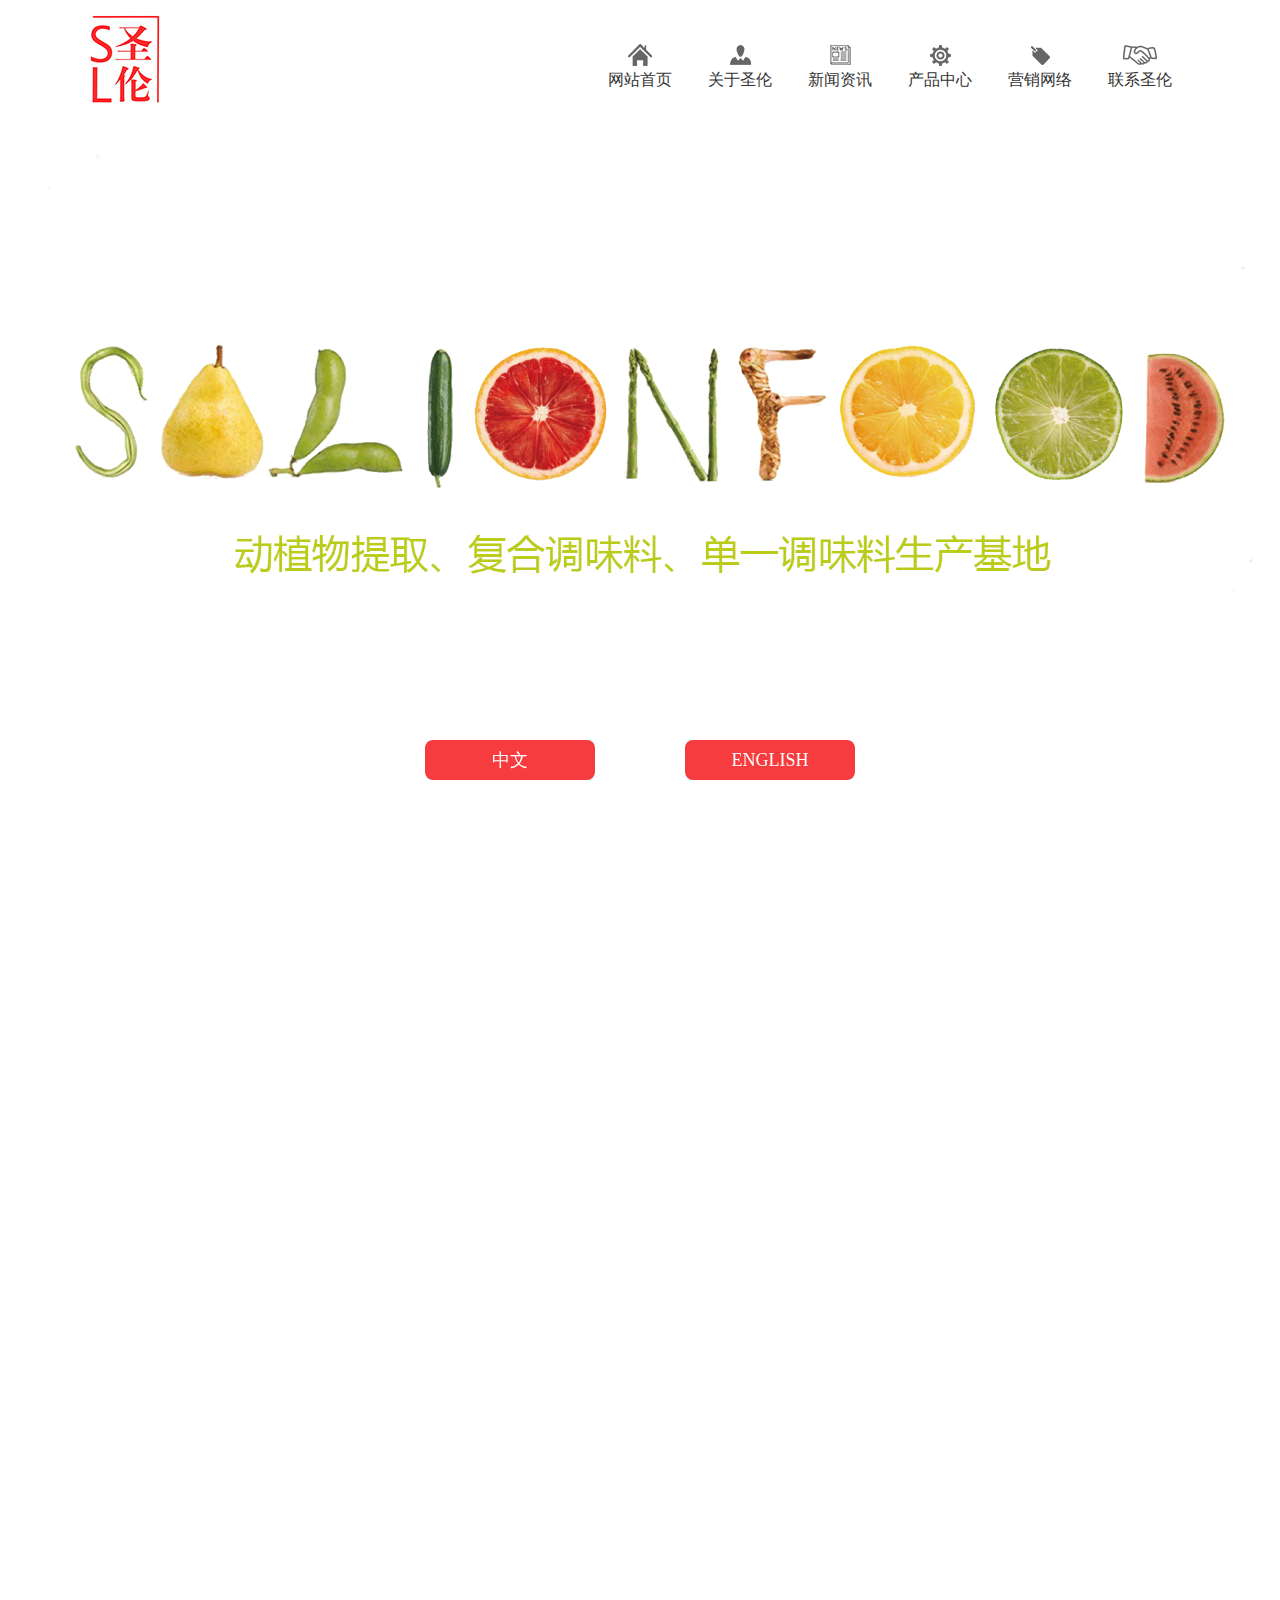
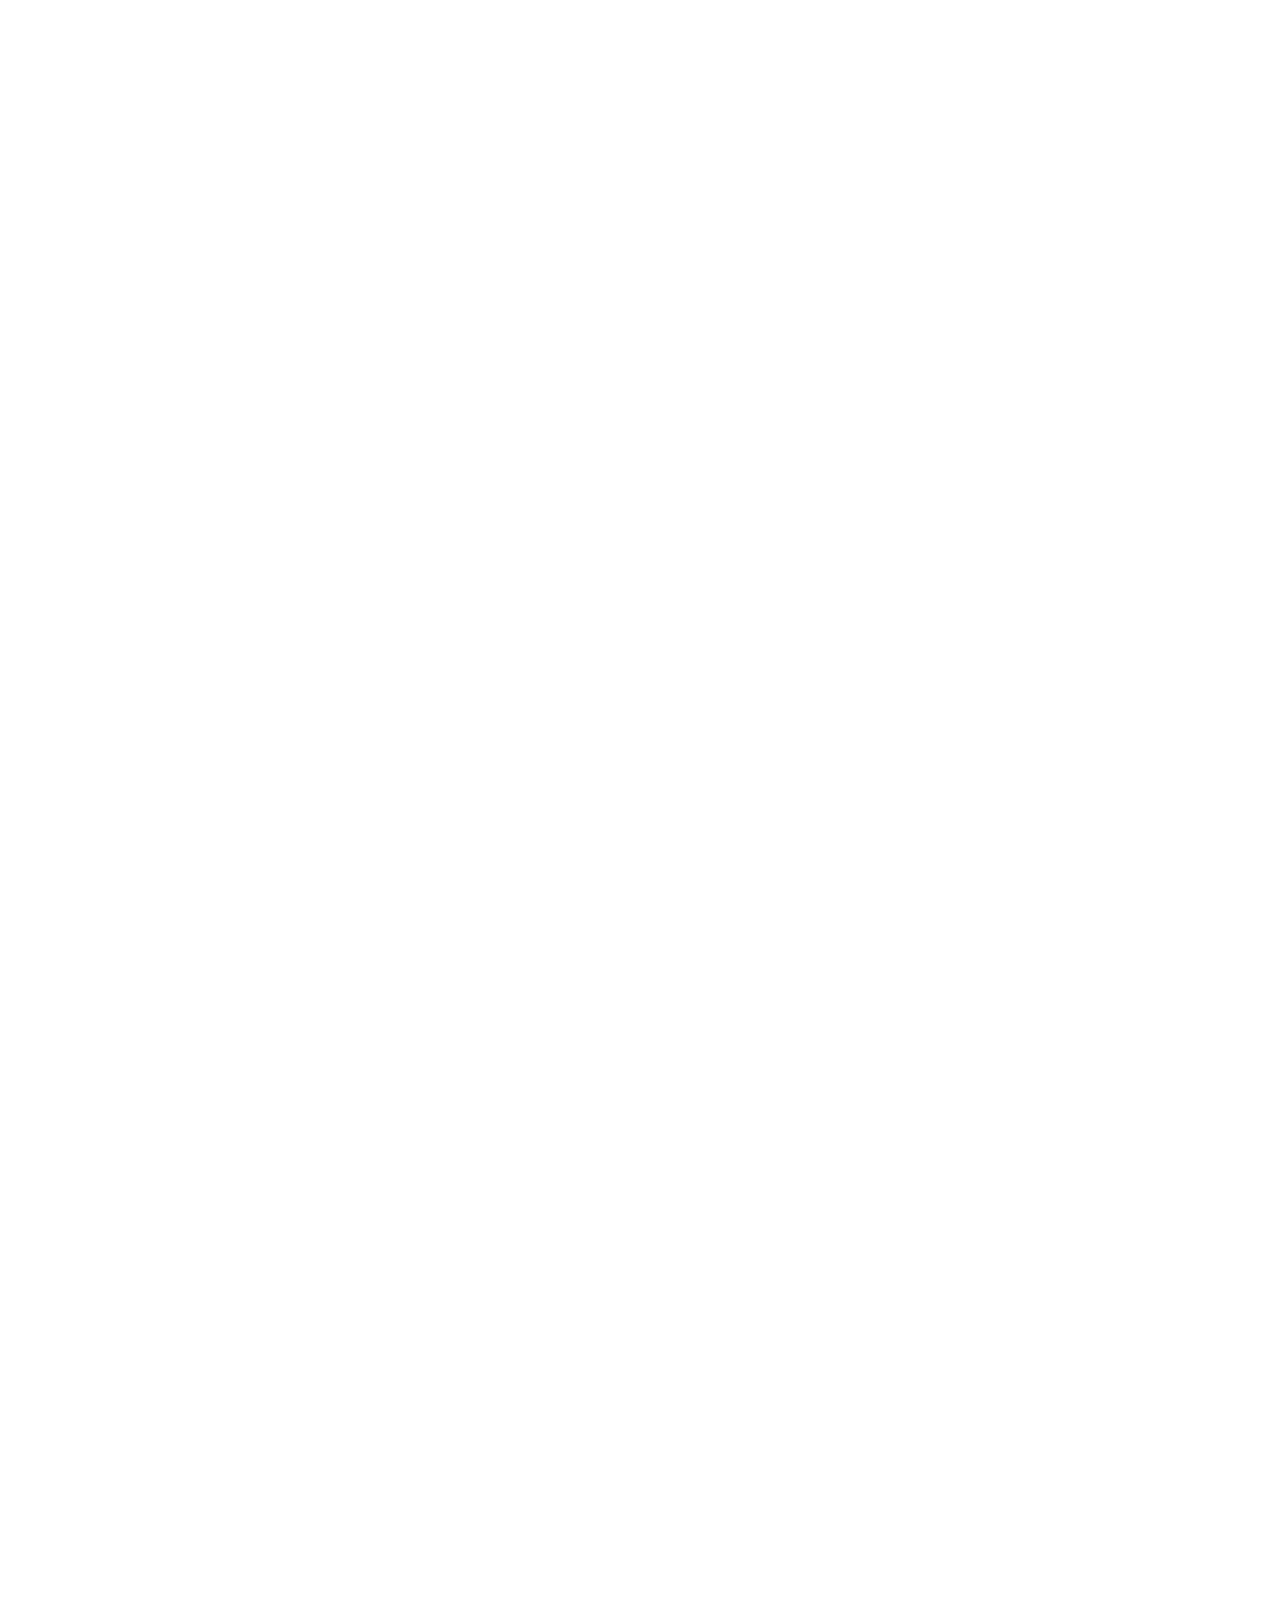
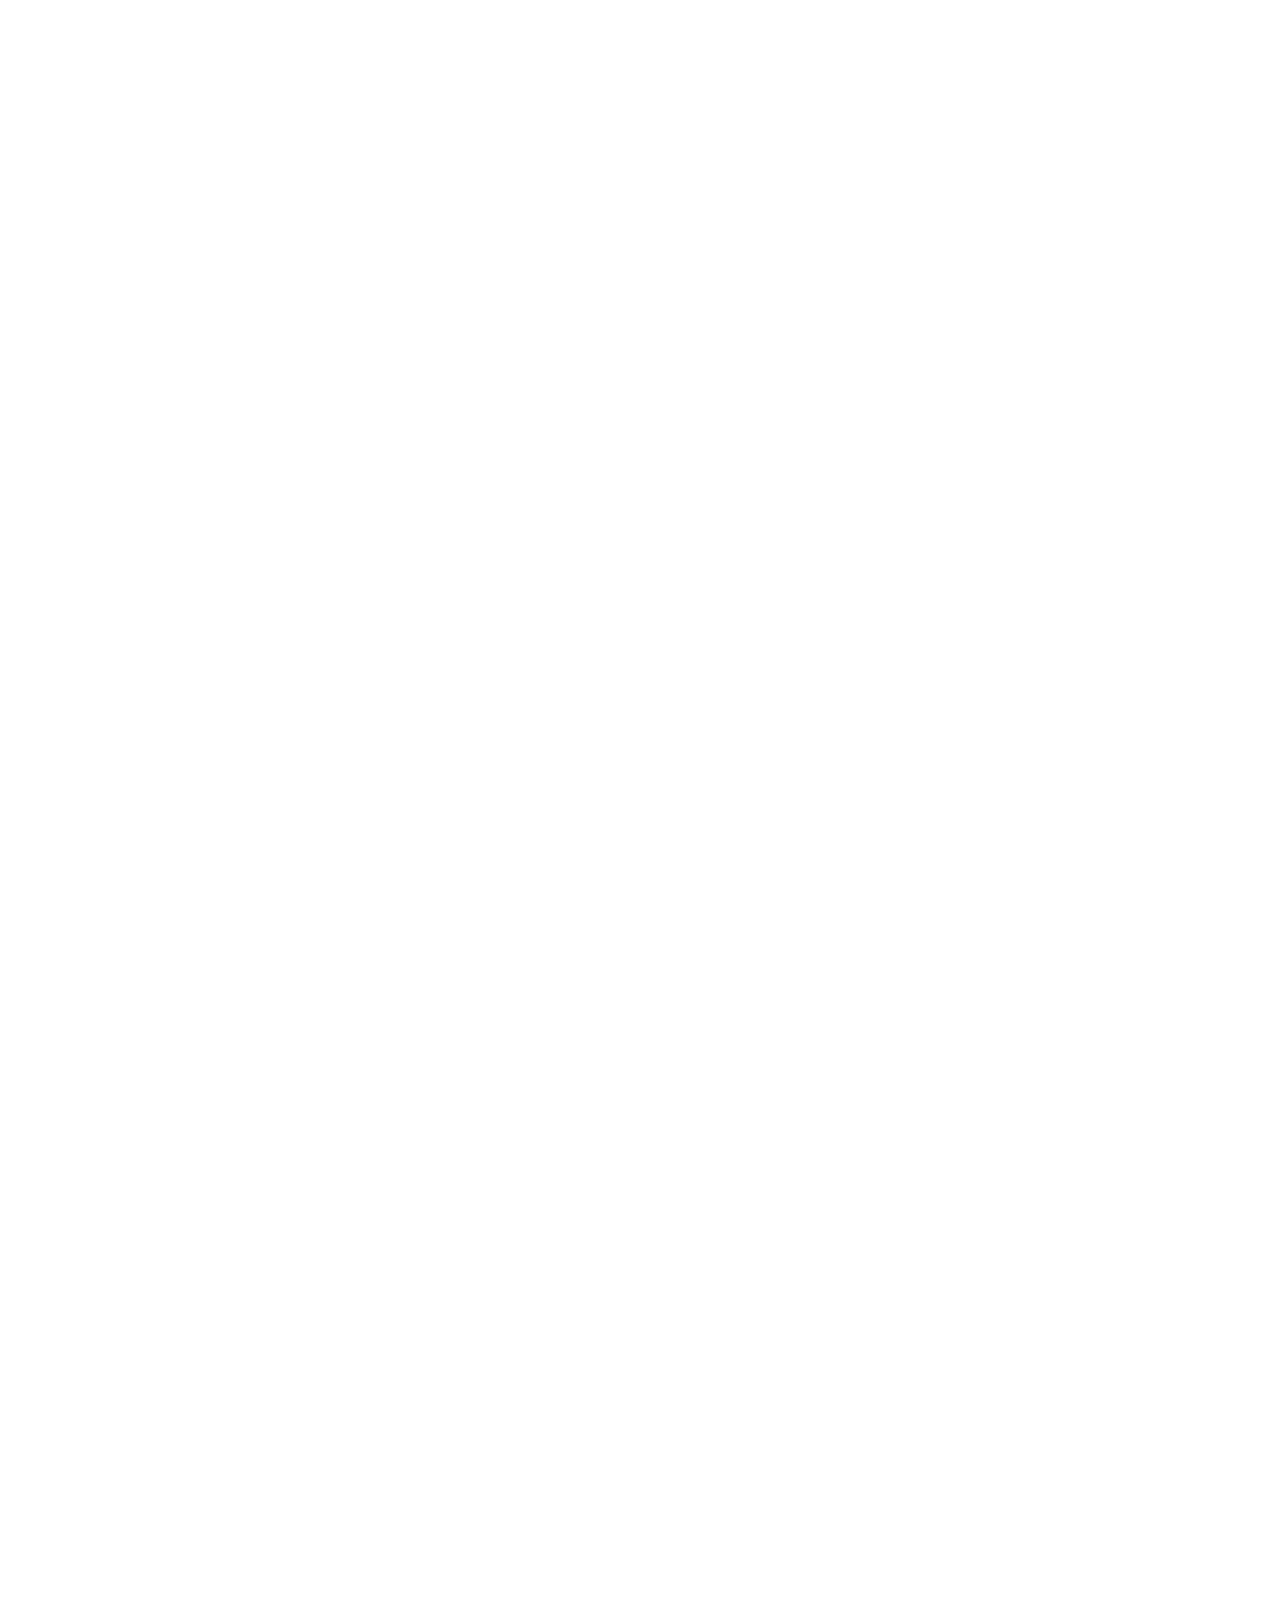
<file: 北京圣伦食品/index.html>
<!DOCTYPE html>
<html>
	<head>
		<meta charset="utf-8">
		<meta name="keywords" content="北京圣伦食品有限公司" />
		<meta name="description" content="北京圣伦食品有限公司" />
		<meta name="viewport" content="width=decive-width,initial-scale=1,minimum-scale=1,maximum-scale=1,user-scalable=no" />
		<title>北京圣伦食品有限公司</title>
		<link rel="stylesheet" href="css/index.css">
		<link rel="stylesheet" href="css/fullpage.css">
		<link rel="stylesheet" href="css/base.css">
		<link rel="stylesheet" href="css/common.css">
		<link rel="stylesheet" href="css/swiper-bundle.min.css" />
		<link rel="stylesheet" href="css/animate.min.css">
	</head>
	<body>
		<div id="fullpage">
			<div class="section page1">
				<header>
					<div class="header clearfix wrap">
						<h1 class="pleft"><a href="index.html"><img src="images/logo.jpg" alt=""></a></h1>
						<ul class="pright clearfix none" id="img">
							<li class="pleft">
								<a href="index.html">网站首页</a>
							</li>
							<li class="pleft">
								<a href="about.html">关于圣伦</a>
								<div class="mes">
									<a href="about.html">公司简介</a>
									<a href="about.html">荣誉资质</a>
									<a href="about.html">信誉承诺</a>
									<a href="about.html">企业文化</a>
								</div>
							</li>
							<li class="pleft">
								<a href="news.html">新闻资讯</a>
								<div class="mes">
									<a href="news.html">公司新闻</a>
									<a href="news.html">行业新闻</a>
								</div>
							</li>
							<li class="pleft">
								<a href="product.html">产品中心</a>
								<div class="mes">
									<a href="product2.html">动植物提取</a>
									<a href="product2.html">复合调味料</a>
									<a href="product2.html">单一调味料</a>
								</div>
							</li>
							<li class="pleft">
								<a href="marketing.html">营销网络</a>
								<div class="mes">
									<a href="marketing.html">国内业务</a>
									<a href="marketing.html">国际业务</a>
									<a href="marketing.html">圣伦美食策划</a>
								</div>
							</li>
							<li class="pleft">
								<a href="contact.html">联系圣伦</a>
								<div class="mes">
									<a href="contact.html">在线交流</a>
									<a href="contact.html">联系我们</a>
									<a href="contact.html">招贤纳士</a>
								</div>
							</li>
						</ul>
						<div class="mob-btn">
							<span class="centerhr line1"></span>
							<span class="centerhr line2"></span>
							<span class="centerhr line3"></span>
						</div>
					</div>
				</header>
				<div class="mobnav">
					<a href="index.html">网站首页</a>
					<a href="about.html">关于圣伦</a>
					<a href="news.html">新闻资讯</a>
					<a href="product.html">产品中心</a>
					<a href="marketing.html">营销服务</a>
					<a href="contact.html">联系圣伦</a>
				</div>
				<div class="slide">
					<img src="images/page1-2.png" width="100%" class="none">
					<div class="language clearfix">
						<a href="#" class="pleft">中文</a>
						<a href="EN.html" class="pleft">ENGLISH</a>
					</div>
					<div class="slidebox">
						<img src="images/page1-2.png" width="100%">
						<div class="min-lan">
							<a href="#" class="pleft">中文</a>
							<a href="EN.html" class="pleft">ENGLISH</a>
						</div>
					</div>
				</div>
				<div class="slide">
					<img src="images/page1-3.png" width="100%" class="none">
					<img src="images/page1-shenglun2.png" class="shenglun none">
					<div class="language clearfix">
						<a href="#" class="pleft">中文</a>
						<a href="EN.html" class="pleft">ENGLISH</a>
					</div>
					<div class="slidebox">
						<img src="images/page1-3.png" width="100%">
						<img src="images/page1-shenglun2.png" class="shenglun">
						<div class="min-lan clearfix">
							<a href="#" class="pleft">中文</a>
							<a href="EN.html" class="pleft">ENGLISH</a>
						</div>
					</div>
				</div>
				<div class="slide">
					<img src="images/page1-1.png" width="100%" class="none">
					<img src="images/page1-shenglun.png" alt="" class="shenglun none">
					<div class="language clearfix">
						<a href="#" class="pleft">中文</a>
						<a href="EN.html" class="pleft">ENGLISH</a>
					</div>
					<div class="slidebox">
						<img src="images/page1-1.png" width="100%">
						<img src="images/page1-shenglun.png" alt="" class="shenglun">
						<div class="min-lan">
							<a href="#" class="pleft">中文</a>
							<a href="EN.html" class="pleft">ENGLISH</a>
						</div>
					</div>
				</div>
			</div>
			<div class="section page2">
				<div class="wrap wrap1">
					<div class="page-title">
						<h3>
							<div class="title-head clearfix">
								<span class="pleft"></span>
								<p class="pleft">产品中心</p>
								<span class="pleft"></span>
							</div>
						</h3>
						<p class="title-p">PRODOUCTS</p>
					</div>
					<div class="pro">
						<div class="pro-head clearfix tt1">
							<a href="#" class="pleft">动植物提取</a>
							<a href="#" class="pleft">复合调味料</a>
							<a href="#" class="pleft">单一调味料</a>
						</div>
						<div class="pro-content tt1">
							<div class="procon clearfix">
								<div class="pleft proimg">
									<img src="images/page2-1.jpg" class="pro-1" />
									<div class="protxt">
										<a href="#">
											<h3>谷物粉</h3>
											<p>
												选取五谷杂粮为原料，筛分洁净后，经蒸煮、打浆、浓缩，喷雾干燥等主要工艺加工而成，以单一原料或混合原料，生产系列五谷杂粮粉。产品具有香气浓郁，粉质均匀，冲调性好，营养保存全面，口感好、易吸收等优点，可用于食品、保健食品、乳制品、谷物饮料、奶茶、烘焙食品、固体饮料、冲调食品、营养膳食食品、营养餐、休闲食品、调味食品、婴幼儿食品、面食、糕点、饼干等产品。
											</p>
										</a>
									</div>
								</div>
								<div class="pleft proimg">
									<img src="images/page2-2.jpg" class="pro-2" />
									<div class="protxt">
										<a href="product2.html">
											<h3>水果粉</h3>
											<p>
												水果粉系列产品选用新鲜水果为原料，经清洗、预处理、压榨、打浆，喷雾干燥而成，解决了传统工艺果蔬粉口感粗糙，加工过程中营养成分损失高，色、香、味差异大，废渣多，微生物水平高等缺陷。部分产品经超微粉碎，显著提高了果蔬粉的分散性、水溶性、吸附性、亲和性等物理性能，同时口感更好，更容易消化吸收，全效利用果蔬中的膳食纤维，应用于保健食品、功能食品、固体饮料、乳制品、婴幼儿食品、膨化食品、调...
											</p>
										</a>
									</div>
								</div>
								<div class="pleft proimg">
									<img src="images/page2-3.jpg" class="pro-1" />
									<div class="protxt">
										<a href="product2.html">
											<h3>固体饮料</h3>
											<p>
												固体饮料及代餐饮品的优点：安全健康、富含膳食纤维、营养均衡、易于冲饮。
											</p>
										</a>
									</div>
								</div>
								<div class="pleft proimg">
									<img src="images/page2-4.jpg" class="pro-1" />
									<div class="protxt">
										<a href="product2.html">
											<h3>提取物粉</h3>
											<p>
												许多食物即药物，它们之间并无绝对的分界线。经过提取、浓缩、喷雾干燥等工艺加工而成的粉末。
											</p>
										</a>
									</div>
								</div>
								<div class="pleft proimg">
									<img src="images/page2-5.jpg" class="pro-1" />
									<div class="protxt">
										<a href="product2.html">
											<h3>坚果粉</h3>
											<p>
												坚果粉系列产品选用坚果为原料，经清洗、预处理、压榨、打浆等，喷雾干燥而成。应用于保健食品、功能食品、固体饮料、乳制品、婴幼儿食品、 膨化食品、 调味品、糖果制品、焙烤制品、方便食品等。
											</p>
										</a>
									</div>
								</div>
								<div class="pleft proimg">
									<img src="images/page2-6.jpg" class="pro-2" />
									<div class="protxt">
										<a href="product2.html">
											<h3>蔬菜粉</h3>
											<p>
												蔬菜粉系列产品选用新鲜蔬菜为原料，经清洗、预处理、粉碎、打浆，喷雾干燥而成，解决了传统工艺果蔬粉口感粗糙，加工过程中营养成分损失高，色、香、味差异大，废渣多，微生物水平高等缺陷。部分产品经超微粉碎，明显提高了果蔬粉的分散性、水溶性、吸附性、亲和性等物理性能，同时口感更好，更容易消化吸收，全效利用果蔬中的膳食纤维，应用于保健食品、功能食品、固体饮料、乳制品、婴幼儿食品、
												膨化食品、...
											</p>
										</a>
									</div>
								</div>
							</div>
							<div class="procon clearfix">
								<div class="pleft proimg">
									<img src="images/procon2-1.jpg" class="pro-1" />
									<div class="protxt">
										<h3>复合调味粉</h3>
										<p>
											鸡精、鸡粉、牛肉粉、腌渍粉、外撒粉......
										</p>
									</div>
								</div>
								<div class="pleft proimg">
									<img src="images/procon2-2.jpg" class="pro-2" />
									<div class="protxt">
										<h3>中式调味料</h3>
										<p>
											中餐，即指中国风味的餐食菜肴。其中有粤菜、川菜、鲁菜、淮扬菜、浙菜、闽菜、湘菜、徽菜“八大菜系”。除”八大菜系“外还有一些在中国较有影响的菜系。
										</p>
									</div>
								</div>
								<div class="pleft proimg">
									<img src="images/procon2-3.jpg" class="pro-1" />
									<div class="protxt">
										<h3>日式/韩式/东南亚调味料</h3>
										<p>
											日本料理，借鉴了中国菜肴传统的制作方法并使之本土化，其后西洋菜也逐渐渗入日本，使日本料理从传统的生、蒸、煮、炸、烤、煎等基础上逐渐形成了今天的日本菜系。
											韩国料理是清淡、少油腻、无味精、营养、品种丰富的料理。韩国菜有“五味五色”之称：甜、酸、苦、辣、咸；红、白、黑、绿、黄。
										</p>
									</div>
								</div>
								<div class="pleft proimg">
									<img src="images/procon2-4.jpg" class="pro-1" />
									<div class="protxt">
										<h3>火锅底料蘸料</h3>
										<p>
											各式火锅底料、蘸料、骨汤、鸡粉等
										</p>
									</div>
								</div>
								<div class="pleft proimg">
									<img src="images/procon2-5.jpg" class="pro-1" />
									<div class="protxt">
										<h3>西式调味料</h3>
										<p>
											西餐，应称呼为欧洲美食，或欧式餐饮。其菜式料理与中国菜不同，一般使用橄榄油、黄油、番茄酱、沙拉酱等调味料。
										</p>
									</div>
								</div>
								<div class="pleft proimg">
									<img src="images/procon2-6.jpg" class="pro-2" />
									<div class="protxt">
										<h3>烧烤系列</h3>
										<p>
											各国美味烤鱼酱料、烧烤腌料、蘸酱等
										</p>
									</div>
								</div>
							</div>
							<div class="procon">
								<div class="pleft proimg">
									<img src="images/procon3-1.jpg" class="pro-1" />
									<div class="protxt">
										<h3>发酵调味粉</h3>
										<p>
											发酵调味料如酱油、醋、腐乳、豆瓣酱、味噌等经过喷雾干燥而成。
										</p>
									</div>
								</div>
								<div class="pleft proimg">
									<img src="images/procon3-2.jpg" class="pro-2" />
									<div class="protxt">
										<h3>果蔬粉、坚果粉</h3>
										<p></p>
									</div>
								</div>
								<div class="pleft proimg">
									<img src="images/procon3-3.jpg" class="pro-1" />
									<div class="protxt">
										<h3>肉骨提取类</h3>
										<p>
											牛骨汤、鸡骨汤、浓缩羊汤、牛肉粉、鸡肉粉、羊肉粉......
										</p>
									</div>
								</div>
								<div class="pleft proimg">
									<img src="images/procon3-4.jpg" class="pro-1" />
									<div class="protxt">
										<h3></h3>
										<p>
											酱油（粉）、醋（粉）、水解蛋白类（粉）等
										</p>
									</div>
								</div>
								<div class="pleft proimg">
									<img src="images/procon3-5.jpg" class="pro-1" />
									<div class="protxt">
										<h3>代加工OEM/ODM</h3>
										<p>
											喷雾干燥、复合调味粉、调味酱等的研发、委托加工、贴牌
										</p>
									</div>
								</div>
								<div class="pleft proimg">
									<img src="images/procon3-6.jpg" class="pro-2" />
									<div class="protxt">
										<h3></h3>
										<p>
											适用于保健食品、固体饮料、调味食品、休闲食品、肉食加工等
										</p>
									</div>
								</div>
							</div>
						</div>
					</div>
				</div>
			</div>
			<div class="section page3">
				<div class="wrap wrap1">
					<div class="page-title">
						<h3>
							<div class="title-head clearfix">
								<span class="pleft"></span>
								<p class="pleft">营销服务</p>
								<span class="pleft"></span>
							</div>
						</h3>
						<p class="title-p">MARKETING SERVICES</p>
					</div>
					<div class="serv-box clearfix">
						<div class="serv-left pleft tl1">
							<div class="serv1 clearfix">
								<p class="pleft">国际业务</p>
								<a href="#" class="pleft">查看</a>
							</div>
							<div class="xian"></div>
							<div class="serv2 clearfix ">
								<p class="pleft">国内营销网络</p>
								<a href="#" class="pleft">查看</a>
							</div>
							<ul class="s-list">
								<li><a href="#">京津冀</a></li>
								<li><a href="#">山东</a></li>
								<li><a href="#">华东</a></li>
								<li><a href="#">四川</a></li>
								<li><a href="#">华南</a></li>
								<li><a href="#">东北</a></li>
							</ul>
						</div>
						<div class="serv-right pright clearfix tr1">
							<div class="brazil pleft">
								<a href="#" class="rimg lilbg"></a>
								<a href="#" class="ball"><span class="brazilball"></span></a>
							</div>
							<div class="usa pleft">
								<a href="#" class="ball">
									<span class="usa1"></span>
								</a>
								<a href="#" class="ball">
									<span class="usa2"></span>
								</a>
								<a href="#" class="pimg lilbg"></a>
							</div>
							<div class="china pleft">
								<a href="#" class="bimg lilbg"></a>
								<a href="#" class="ball">
									<span class="china1"></span>
								</a>
								<a href="#" class="ball">
									<span class="china2"></span>
								</a>
							</div>
							<div class="eu pleft">
								<a href="#" class="g1img lilbg"></a>
								<a href="#" class="ball">
									<span class="euball"></span>
								</a>
							</div>
							<div class="aus pleft">
								<a href="#" class="g2img lilbg"></a>
								<a href="#" class="ball">
									<span class="ausball"></span>
								</a>
							</div>
							<div class="africa pleft">
								<a href="#" class="yimg lilbg"></a>
								<a href="#" class="ball">
									<span class="africaball"></span>
								</a>
							</div>
							<div class="map1 pleft clearfix">
								<a href="#">
									<div class="kuang">北京</div>
								</a>
								<a href="#" class="ding">
									<img src="images/page3-ding.png">
								</a>
							</div>
							<div class="map2 pleft clearfix">
								<a href="#">
									<div class="kuang1">天津</div>
								</a>
								<a href="#" class="ding">
									<img src="images/page3-ding.png">
								</a>
							</div>
							<div class="map3 pleft clearfix">
								<a href="#" class="ding">
									<img src="images/page3-ding.png">
								</a>
								<a href="#">
									<div class="kuang1">上海</div>
								</a>
							</div>
							<div class="map4 pleft clearfix">
								<a href="#">
									<div class="kuang1">重庆</div>
								</a>
								<a href="#" class="ding">
									<img src="images/page3-ding.png">
								</a>
							</div>
							<div class="map5 pleft clearfix">
								<a href="#">
									<div class="kuang1">广东</div>
								</a>
								<a href="#" class="ding">
									<img src="images/page3-ding.png">
								</a>
							</div>
						</div>
						<div class="servright">
							<img src="images/mapss.png" >
						</div>
					</div>
				</div>
			</div>
			<div class="section page4">
				<div class="wrap wrap1">
					<div class="page-title">
						<h3>
							<div class="title-head clearfix">
								<span class="pleft"></span>
								<p class="pleft">新闻资讯</p>
								<span class="pleft"></span>
							</div>
						</h3>
						<p class="title-p">NEWS</p>
					</div>
					<div class="news_article clearfix">
						<ul class="pleft news_left tl1"></ul>
						<div class="news_right pright tr1">
							<div class="swiper-container">
								<div class="swiper-wrapper">
									<div class="swiper-slide">
										<a href="#">
											<img src="images/page4-lunbo1.jpg" alt="" />
										</a>
									</div>
									<div class="swiper-slide">
										<a href="#">
											<img src="images/page4-lunbo2.jpg" alt="" />
										</a>
									</div>
									<div class="swiper-slide">
										<a href="#">
											<img src="images/page4-lunbo3.jpg" alt="" />
										</a>
									</div>
									<div class="swiper-slide">
										<a href="#">
											<img src="images/page4-lunbo4.jpg" alt="" />
										</a>
									</div>
								</div>
								<!-- Add Pagination -->
								<div class="swiper-pagination"></div>
							</div>
						</div>
					</div>
				</div>
			</div>
			<div class="section page5">
				<div class="wrap wrap1">
					<div class="page-title">
						<h3>
							<div class="title-head clearfix">
								<span class="pleft"></span>
								<p class="pleft">关于圣伦</p>
								<span class="pleft"></span>
							</div>
						</h3>
						<p class="title-p">ABOUT US</p>
					</div>
					<div class="about_us clearfix">
						<div class="about_img pleft tl1">
							<img src="images/page5-img.jpg" >
						</div>
						<div class="about_ps pright tr1">
							<p class="ap">
								北京圣伦食品有限公司成立于2000年7月，是一家专业从事天然提取物、
								复合调味料及单一调味料，集研发、生产、销售为一体的调味料公司。公
								司以“天然提取，妙手调和”为宗旨，以个性化量身定做的研发生产模式，
								为客户提供“天然、美味、健康、方便、安全”，独具特色的“智能”调料，
								以满足众多客户多层次、多方面的不同需求。公司位于北京市怀柔区庙城
								工业园内，拥有基础调味粉、果蔬粉、肉骨提取物、复合调味酱汁、复合
								调味粉等数百种产品。我们的产品不仅供给国内广大食品加工企业及名牌
								餐饮连锁企业，同时远销日本、韩国、新加坡、欧洲、俄罗斯等三十多个
								国家和地区。 公司技术力量雄厚，拥有专业的研发和厨务团队。凭借雄厚
								的技术实力和先进的...
							</p>
							<div class="about_fan clearfix">
								<p class="pp1 pleft">
									<a href="#"></a>
									<span>荣誉资质</span>
								</p>
								<p class="pp2 pleft">
									<a href="#"></a>
									<span>信誉承诺</span>
								</p>
								<p class="pp3 pleft">
									<a href="#"></a>
									<span>企业文化</span>
								</p>
							</div>
						</div>
					</div>
				</div>
			</div>
			<div class="section page6 footer fp-height-auto">
				<div class="wrap wrap1">
					<div class="foot_top clearfix">
						<div class="foot_tl pleft tl1">
							<h3>北京圣伦食品有限公司</h3>
							<p><img src="images/f1.png"><span>总部 : 北京市怀柔区庙城镇高各庄336号</span></p>
							<p><img src="images/f2.png"><span>电话：010-83516102/05/33/76，010-83518956</span></p>
							<p><img src="images/f3.png"><span>传真：010-83516136</span></p>
							<p><img src="images/f4.png"><span>网址：www.salionfood.com</span></p>
						</div>
						<div class="foot_tr pright clearfix tr1">
							<div class="tr_con pleft">
								<a href="contact.html" class="con1 clearfix"><img src="images/ft1.png" ><span>在线交流</span></a>
								<a href="contact.html" class="con2 clearfix"><img src="images/ft2.png" ><span>查找工作机会</span></a>
							</div>
							<div class="erwei pleft">
								<img src="images/erweima.jpg" >
								<p>官方微信</p>
							</div>
						</div>
					</div>
					<div class="foot-bot wrap">
						版权所有 Copyright©2016  北京圣伦食品有限公司   
						<a href="http://www.miitbeian.gov.cn/">京ICP备11001898号-1</a>
						<a href="http://www.insaas.com/">技术支持：东云创达</a>
					</div>
				</div>
			</div>
		</div>
	</body>
	<script src="js/swiper-bundle.min.js"></script>
	<script src="js/jquery-3.5.1.min.js"></script>
	<script src="js/fullpage.js"></script>
	<script src="js/index.js"></script>
	<script src="js/common.js"></script>
	<script src="js/nav.js"></script>
	<script type="text/javascript">
		$(function() {
			$('#fullpage').fullpage({
				navigation: true,
				afterLoad: function(anchorLink, index) {
					if(index.index == 1){
						$(".page2 .page-title").animate({
							opacity:"1"
						})
						$(".pro-head").addClass("tt2").removeClass("tt1");
						$(".pro-content").addClass("tt2").removeClass("tt1");
					}
					if(index.index == 2){
						$(".page3 .page-title").animate({
							opacity:"1",
						})
						$(".serv-left").addClass("tl2").removeClass("tl1");
						$(".serv-right").addClass("tl2").removeClass("tr1");
					}
					if(index.index == 3){
						$(".page4 .page-title").animate({
							opacity:"1"
						})
						$(".news_left").addClass("tl2").removeClass("tl1");
						$(".news_right").addClass("tl2").removeClass("tr1");
					}
					if(index.index == 4){
						$(".page5 .page-title").animate({
							opacity:"1"
						})
						$(".about_img").addClass("tl2").removeClass("tl1");
						$(".about_ps").addClass("tl2").removeClass("tr1");
					}
					if(index.index == 5){
						$(".foot_tl").addClass("tl2").removeClass("tl1");
						$(".foot_tr").addClass("tl2").removeClass("tr1");
					}
				}
			})
		})

		var swiper = new Swiper('.swiper-container', {
			loop: true,
			autoplay: {
				delay: 2500,
				disableOnIntertion: false,
			},
			pagination: {
				el: '.swiper-pagination',
				clickable: true,
			},
		});
	</script>
</html>
</file>
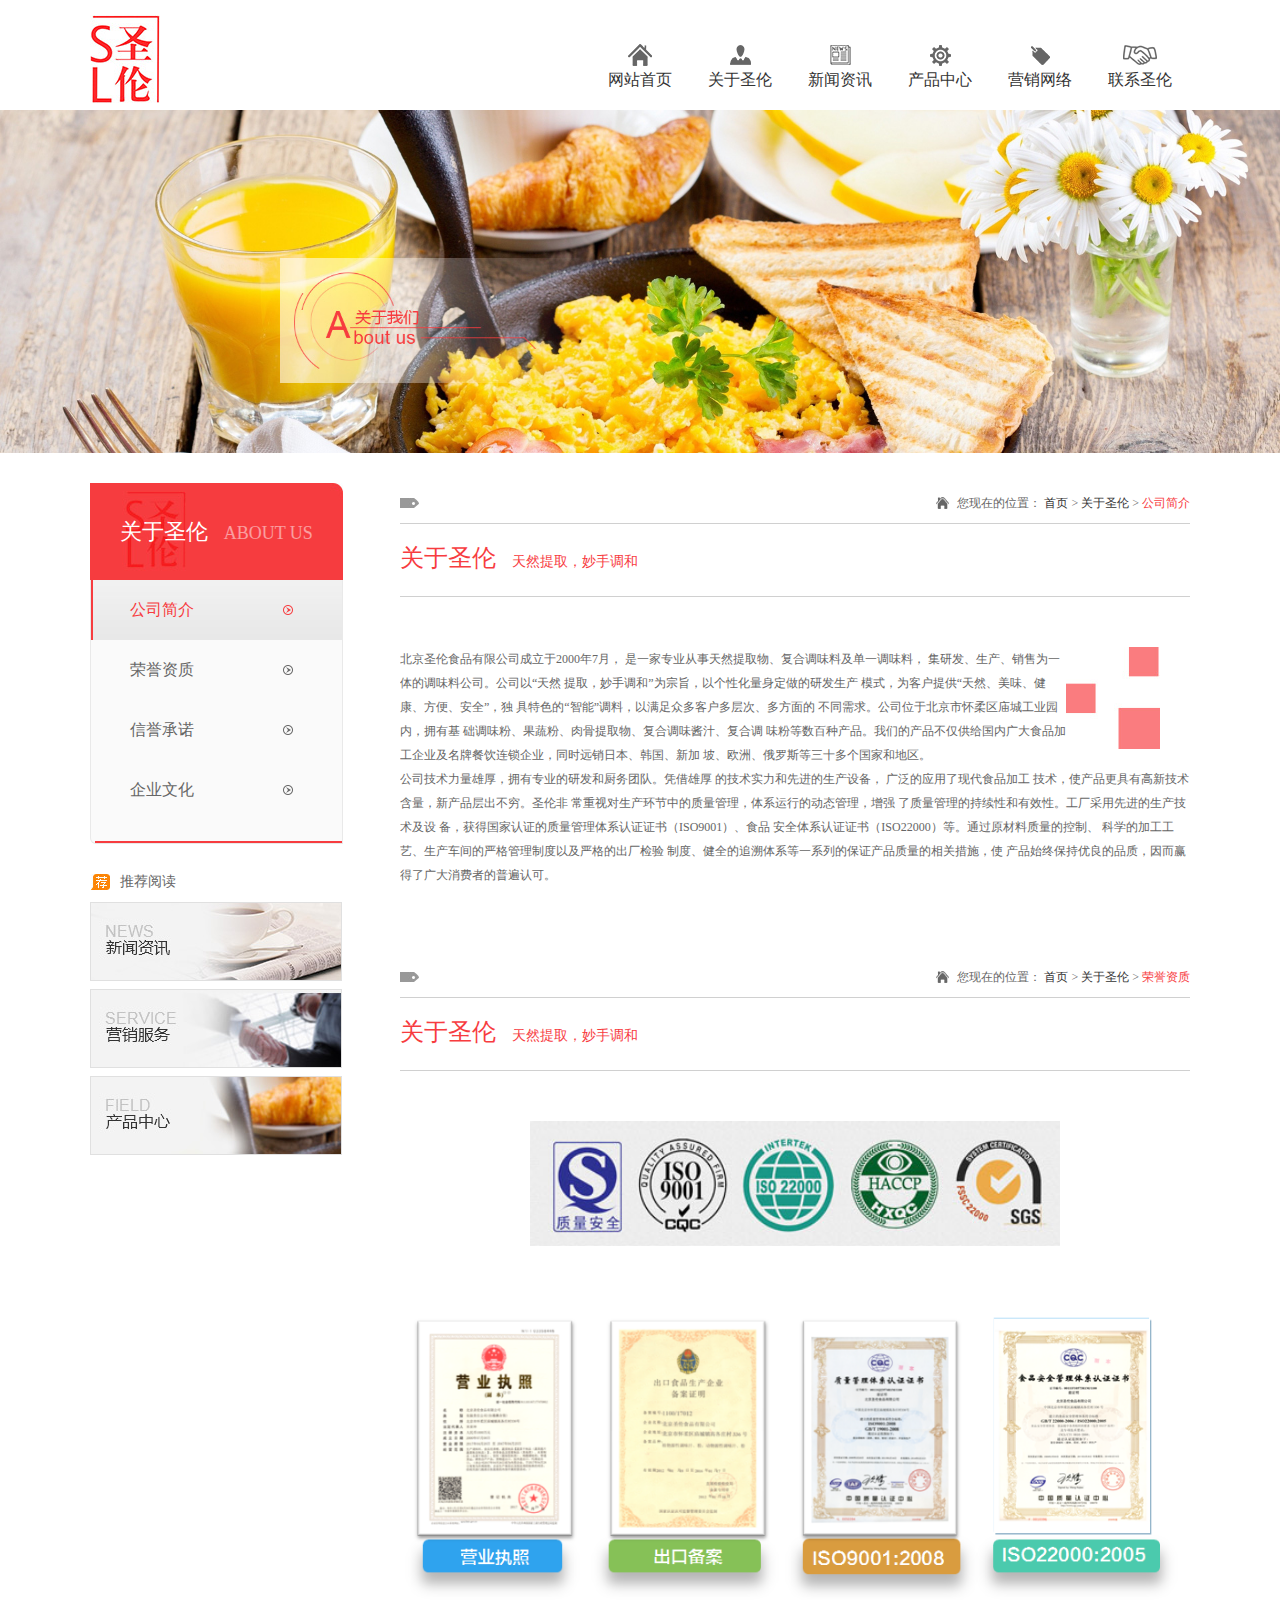
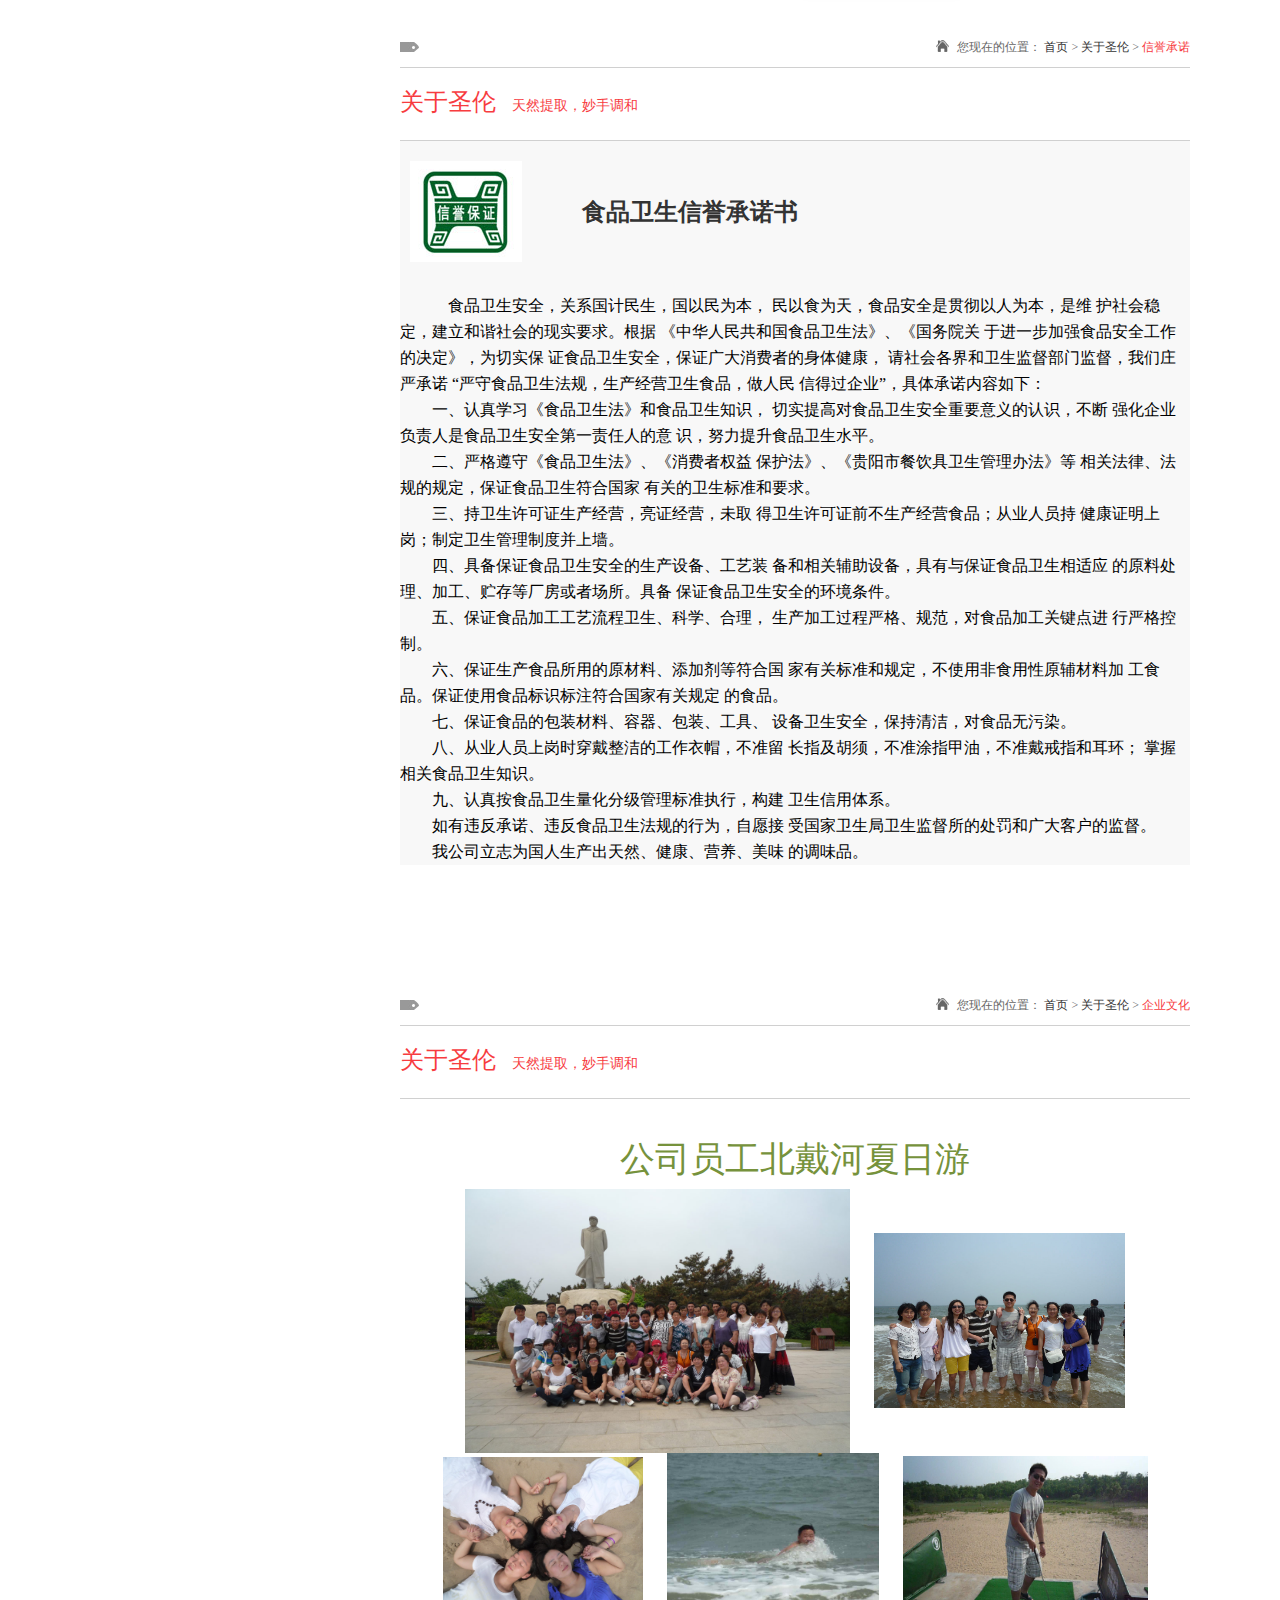
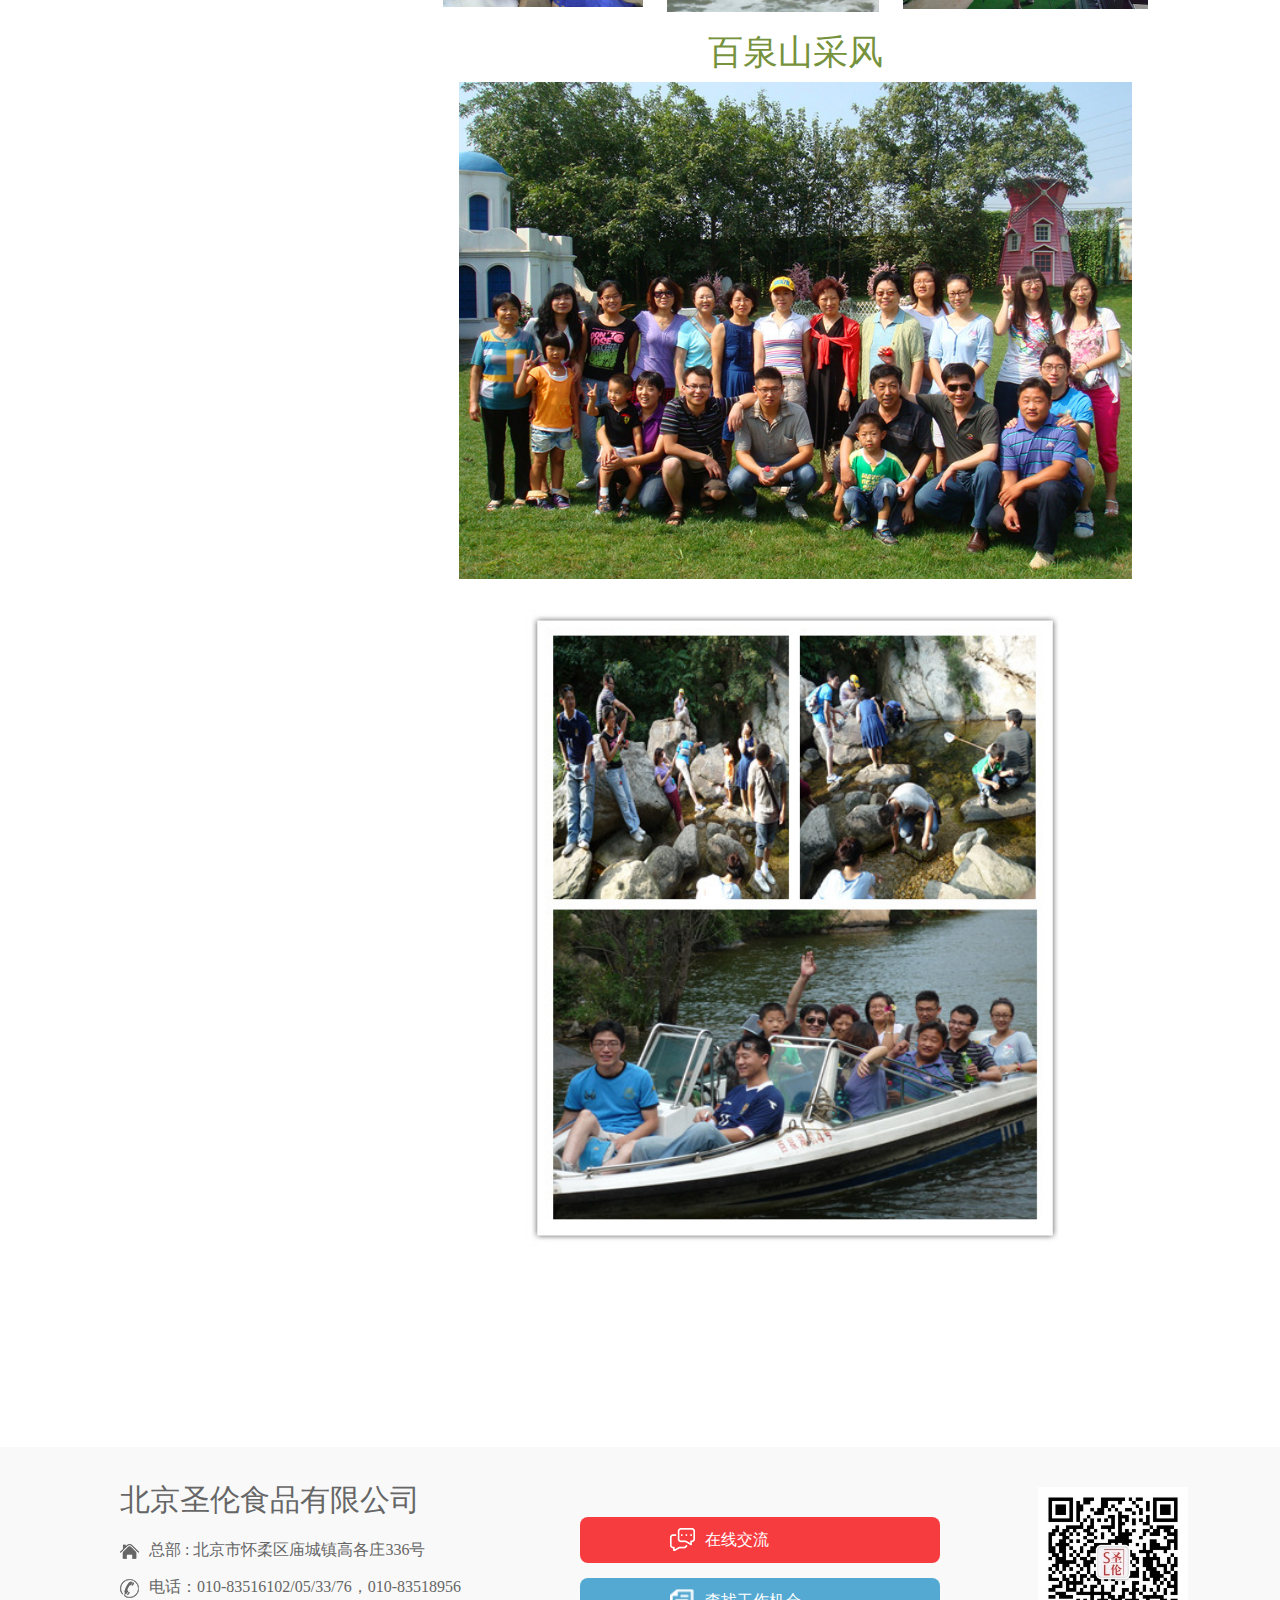
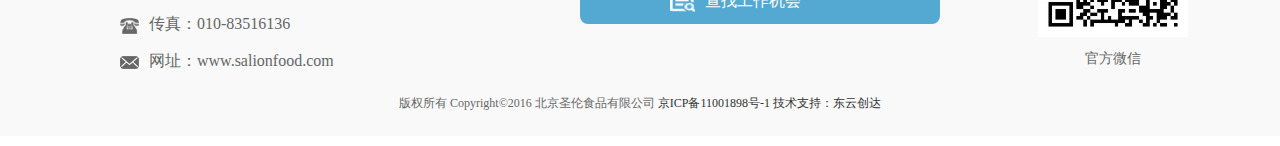
<file: 北京圣伦食品/about.html>
<!DOCTYPE html>
<html>
	<head>
		<meta charset="utf-8">
		<meta name="keywords" content="北京圣伦食品有限公司" />
		<meta name="description" content="北京圣伦食品有限公司" />
		<meta name="viewport" content="width=decive-width,initial-scale=1,minimum-scale=1,maximum-scale=1,user-scalable=no" />
		<title>北京圣伦食品有限公司</title>
		<link rel="stylesheet" type="text/css" href="css/base.css" />
		<link rel="stylesheet" href="css/about.css">
		<link rel="stylesheet" href="css/common.css">
		<link rel="stylesheet" href="css/public.css">
	</head>
	<body>
		<div class="header_box">
			<header>
				<div class="header clearfix wrap">
					<h1 class="pleft"><a href="index.html"><img src="images/logo.jpg" alt=""></a></h1>
					<ul class="pright clearfix" id="img">
						<li class="pleft">
							<a href="index.html">网站首页</a>
						</li>
						<li class="pleft">
							<a href="about.html">关于圣伦</a>
							<div class="mes">
								<a href="about.html">公司简介</a>
								<a href="about.html">荣誉资质</a>
								<a href="about.html">信誉承诺</a>
								<a href="about.html">企业文化</a>
							</div>
						</li>
						<li class="pleft">
							<a href="news.html">新闻资讯</a>
							<div class="mes">
								<a href="news.html">公司新闻</a>
								<a href="news.html">行业新闻</a>
							</div>
						</li>
						<li class="pleft">
							<a href="product.html">产品中心</a>
							<div class="mes">
								<a href="product2.html">动植物提取</a>
								<a href="product2.html">复合调味料</a>
								<a href="product2.html">单一调味料</a>
							</div>
						</li>
						<li class="pleft">
							<a href="marketing.html">营销网络</a>
							<div class="mes">
								<a href="marketing.html">国内业务</a>
								<a href="marketing.html">国际业务</a>
								<a href="marketing.html">圣伦美食策划</a>
							</div>
						</li>
						<li class="pleft">
							<a href="contact.html">联系圣伦</a>
							<div class="mes">
								<a href="contact.html">在线交流</a>
								<a href="contact.html">联系我们</a>
								<a href="contact.html">招贤纳士</a>
							</div>
						</li>
					</ul>
					<div class="mob-btn">
						<span class="centerhr line1"></span>
						<span class="centerhr line2"></span>
						<span class="centerhr line3"></span>
					</div>
				</div>
			</header>
			<div class="mobnav">
				<a href="index.html">网站首页</a>
				<a href="about.html">关于圣伦</a>
				<a href="news.html">新闻资讯</a>
				<a href="product.html">产品中心</a>
				<a href="marketing.html">营销服务</a>
				<a href="contact.html">联系圣伦</a>
			</div>
		</div>
		<div class="banner">
			<img src="images/abanner.jpg">
			<img src="images/abanner1.jpg" width="100%">
		</div>
		<div class="con clearfix">
			<div class="con_left pleft">
				<div class="left_top">
					关于圣伦
					<span>ABOUT US</span>
				</div>
				<div class="left_list clearfix">
					<a href="#" class="clearfix active">
						<span class="active1"></span>
						<p class="active2">公司简介</p>
					</a>
					<a href="#" class="clearfix">
						<span></span>
						<p>荣誉资质</p>
					</a>
					<a href="#" class="clearfix">
						<span></span>
						<p>信誉承诺</p>
					</a>
					<a href="#" class="clearfix">
						<span></span>
						<p>企业文化</p>
					</a>
					<div class="lines"></div>
				</div>
				<div class="left2">
					<img src="images/le1.jpg">
					推荐阅读
				</div>
				<div class="left_list2 clearfix">
					<a href="news.html"><img src="images/left1%20(1).jpg" alt=""></a>
					<a href="marketing.html"><img src="images/left2%20(1).jpg" alt=""></a>
					<a href="product.html"><img src="images/left3%20(1).jpg" alt=""></a>
				</div>
			</div>
			<div class="con_right">
				<div class="right_nav">
					<p>
						<img src="images/f1.png" alt="">
						您现在的位置：
						<a href="index.html">首页</a>
						>
						<a href="about.html">关于圣伦</a>
						>
						<span>公司简介</span>
					</p>
				</div>
				<div class="a_top">
					关于圣伦
					<span>天然提取，妙手调和</span>
				</div>
				<div class="a_nr">
					<div class="rc_img clearfix">
						<img src="images/a2.jpg">
						<p>
							北京圣伦食品有限公司成立于2000年7月，
							是一家专业从事天然提取物、复合调味料及单一调味料，
							集研发、生产、销售为一体的调味料公司。公司以“天然
							提取，妙手调和”为宗旨，以个性化量身定做的研发生产
							模式，为客户提供“天然、美味、健康、方便、安全”，独
							具特色的“智能”调料，以满足众多客户多层次、多方面的
							不同需求。公司位于北京市怀柔区庙城工业园内，拥有基
							础调味粉、果蔬粉、肉骨提取物、复合调味酱汁、复合调
							味粉等数百种产品。我们的产品不仅供给国内广大食品加
							工企业及名牌餐饮连锁企业，同时远销日本、韩国、新加
							坡、欧洲、俄罗斯等三十多个国家和地区。
						</p>
						<p>
							公司技术力量雄厚，拥有专业的研发和厨务团队。凭借雄厚
							的技术实力和先进的生产设备， 广泛的应用了现代食品加工
							技术，使产品更具有高新技术含量，新产品层出不穷。圣伦非
							常重视对生产环节中的质量管理，体系运行的动态管理，增强
							了质量管理的持续性和有效性。工厂采用先进的生产技术及设
							备，获得国家认证的质量管理体系认证证书（ISO9001）、食品
							安全体系认证证书（ISO22000）等。通过原材料质量的控制、
							科学的加工工艺、生产车间的严格管理制度以及严格的出厂检验
							制度、健全的追溯体系等一系列的保证产品质量的相关措施，使
							产品始终保持优良的品质，因而赢得了广大消费者的普遍认可。
						</p>
					</div>
				</div>
			</div>
			<div class="con_right">
				<div class="right_nav">
					<p>
						<img src="images/f1.png" alt="">
						您现在的位置：
						<a href="index.html">首页</a>
						>
						<a href="about.html">关于圣伦</a>
						>
						<span>荣誉资质</span>
					</p>
				</div>
				<div class="a_top">
					关于圣伦
					<span>天然提取，妙手调和</span>
				</div>
				<div class="a_ry">
					<p><img src="images/rongyu.jpg" alt="" width="530px" height="125px"></p>
					<p><img src="images/rongyu2.png" alt=""></p>
				</div>
			</div>
			<div class="con_right">
				<div class="right_nav">
					<p>
						<img src="images/f1.png" alt="">
						您现在的位置：
						<a href="index.html">首页</a>
						>
						<a href="about.html">关于圣伦</a>
						>
						<span>信誉承诺</span>
					</p>
				</div>
				<div class="a_top">
					关于圣伦
					<span>天然提取，妙手调和</span>
				</div>
				<div class="a_xy">
					<h3 class="clearfix">
						<img src="images/xinyu.jpg">
						食品卫生信誉承诺书
					</h3>
					<div class="p_box">
						<p>
							食品卫生安全，关系国计民生，国以民为本，
							民以食为天，食品安全是贯彻以人为本，是维
							护社会稳定，建立和谐社会的现实要求。根据
							《中华人民共和国食品卫生法》、《国务院关
							于进一步加强食品安全工作的决定》，为切实保
							证食品卫生安全，保证广大消费者的身体健康，
							请社会各界和卫生监督部门监督，我们庄严承诺
							“严守食品卫生法规，生产经营卫生食品，做人民
							信得过企业”，具体承诺内容如下：
						</p>
						<p>
							一、认真学习《食品卫生法》和食品卫生知识，
							切实提高对食品卫生安全重要意义的认识，不断
							强化企业负责人是食品卫生安全第一责任人的意
							识，努力提升食品卫生水平。
						</p>
						<p>
							二、严格遵守《食品卫生法》、《消费者权益
							保护法》、《贵阳市餐饮具卫生管理办法》等
							相关法律、法规的规定，保证食品卫生符合国家
							有关的卫生标准和要求。
						</p>
						<p>
							三、持卫生许可证生产经营，亮证经营，未取
							得卫生许可证前不生产经营食品；从业人员持
							健康证明上岗；制定卫生管理制度并上墙。
						</p>
						<p>
							四、具备保证食品卫生安全的生产设备、工艺装
							备和相关辅助设备，具有与保证食品卫生相适应
							的原料处理、加工、贮存等厂房或者场所。具备
							保证食品卫生安全的环境条件。
						</p>
						<p>
							五、保证食品加工工艺流程卫生、科学、合理，
							生产加工过程严格、规范，对食品加工关键点进
							行严格控制。
						</p>
						<p>
							六、保证生产食品所用的原材料、添加剂等符合国
							家有关标准和规定，不使用非食用性原辅材料加
							工食品。保证使用食品标识标注符合国家有关规定
							的食品。
						</p>
						<p>
							七、保证食品的包装材料、容器、包装、工具、
							设备卫生安全，保持清洁，对食品无污染。
						</p>
						<p>
							八、从业人员上岗时穿戴整洁的工作衣帽，不准留
							长指及胡须，不准涂指甲油，不准戴戒指和耳环；
							掌握相关食品卫生知识。
						</p>
						<p>
							九、认真按食品卫生量化分级管理标准执行，构建
							卫生信用体系。
						</p>
						<p>
							如有违反承诺、违反食品卫生法规的行为，自愿接
							受国家卫生局卫生监督所的处罚和广大客户的监督。
						</p>
						<p>
							我公司立志为国人生产出天然、健康、营养、美味
							的调味品。
						</p>
					</div>
				</div>
			</div>
			<div class="con_right">
				<div class="right_nav">
					<p>
						<img src="images/f1.png" alt="">
						您现在的位置：
						<a href="index.html">首页</a>
						>
						<a href="about.html">关于圣伦</a>
						>
						<span>企业文化</span>
					</p>
				</div>
				<div class="a_top">
					关于圣伦
					<span>天然提取，妙手调和</span>
				</div>
				<div class="wh_box">
					<div class="wh_top">
						<h3>公司员工北戴河夏日游</h3>
						<img src="images/qywh1.jpg" alt="" width="385" height="264">
						<img src="images/qywh2.jpg" alt="" width="251" height="175">
						<img src="images/qywh3.jpg" alt="" width="200" height="150">
						<img src="images/qywh4.jpg" alt="" width="212" height="159">
						<img src="images/qywh5.jpg" alt="" width="245" height="153">
					</div>
					<div class="wh_bot">
						<h3>百泉山采风</h3>
						<img src="images/qywh6.jpg" alt="" width="673" height="497">
						<img src="images/qywh7.jpg" alt="" width="540" height="638">
					</div>
				</div>
			</div>
		</div>
		<footer class="wrap wrap1">
			<div class="foot_top clearfix">
				<div class="foot_tl pleft">
					<h3>北京圣伦食品有限公司</h3>
					<p><img src="images/f1.png"><span>总部 : 北京市怀柔区庙城镇高各庄336号</span></p>
					<p><img src="images/f2.png"><span>电话：010-83516102/05/33/76，010-83518956</span></p>
					<p><img src="images/f3.png"><span>传真：010-83516136</span></p>
					<p><img src="images/f4.png"><span>网址：www.salionfood.com</span></p>
				</div>
				<div class="foot_tr pright clearfix">
					<div class="tr_con pleft">
						<a href="contact.html" class="con1 clearfix"><img src="images/ft1.png"><span>在线交流</span></a>
						<a href="contact.html" class="con2 clearfix"><img src="images/ft2.png"><span>查找工作机会</span></a>
					</div>
					<div class="erwei pleft">
						<img src="images/erweima.jpg">
						<p>官方微信</p>
					</div>
				</div>
			</div>
			<div class="foot-bot wrap">
				版权所有 Copyright©2016 北京圣伦食品有限公司
				<a href="http://www.miitbeian.gov.cn/">京ICP备11001898号-1</a>
				<a href="http://www.insaas.com/">技术支持：东云创达</a>
			</div>
		</footer>
	</body>
	<script src="js/jquery-3.5.1.min.js"></script>
	<script src="js/common.js"></script>
	<script src="js/public.js"></script>
	<script src="js/nav.js"></script>

</html>
</file>
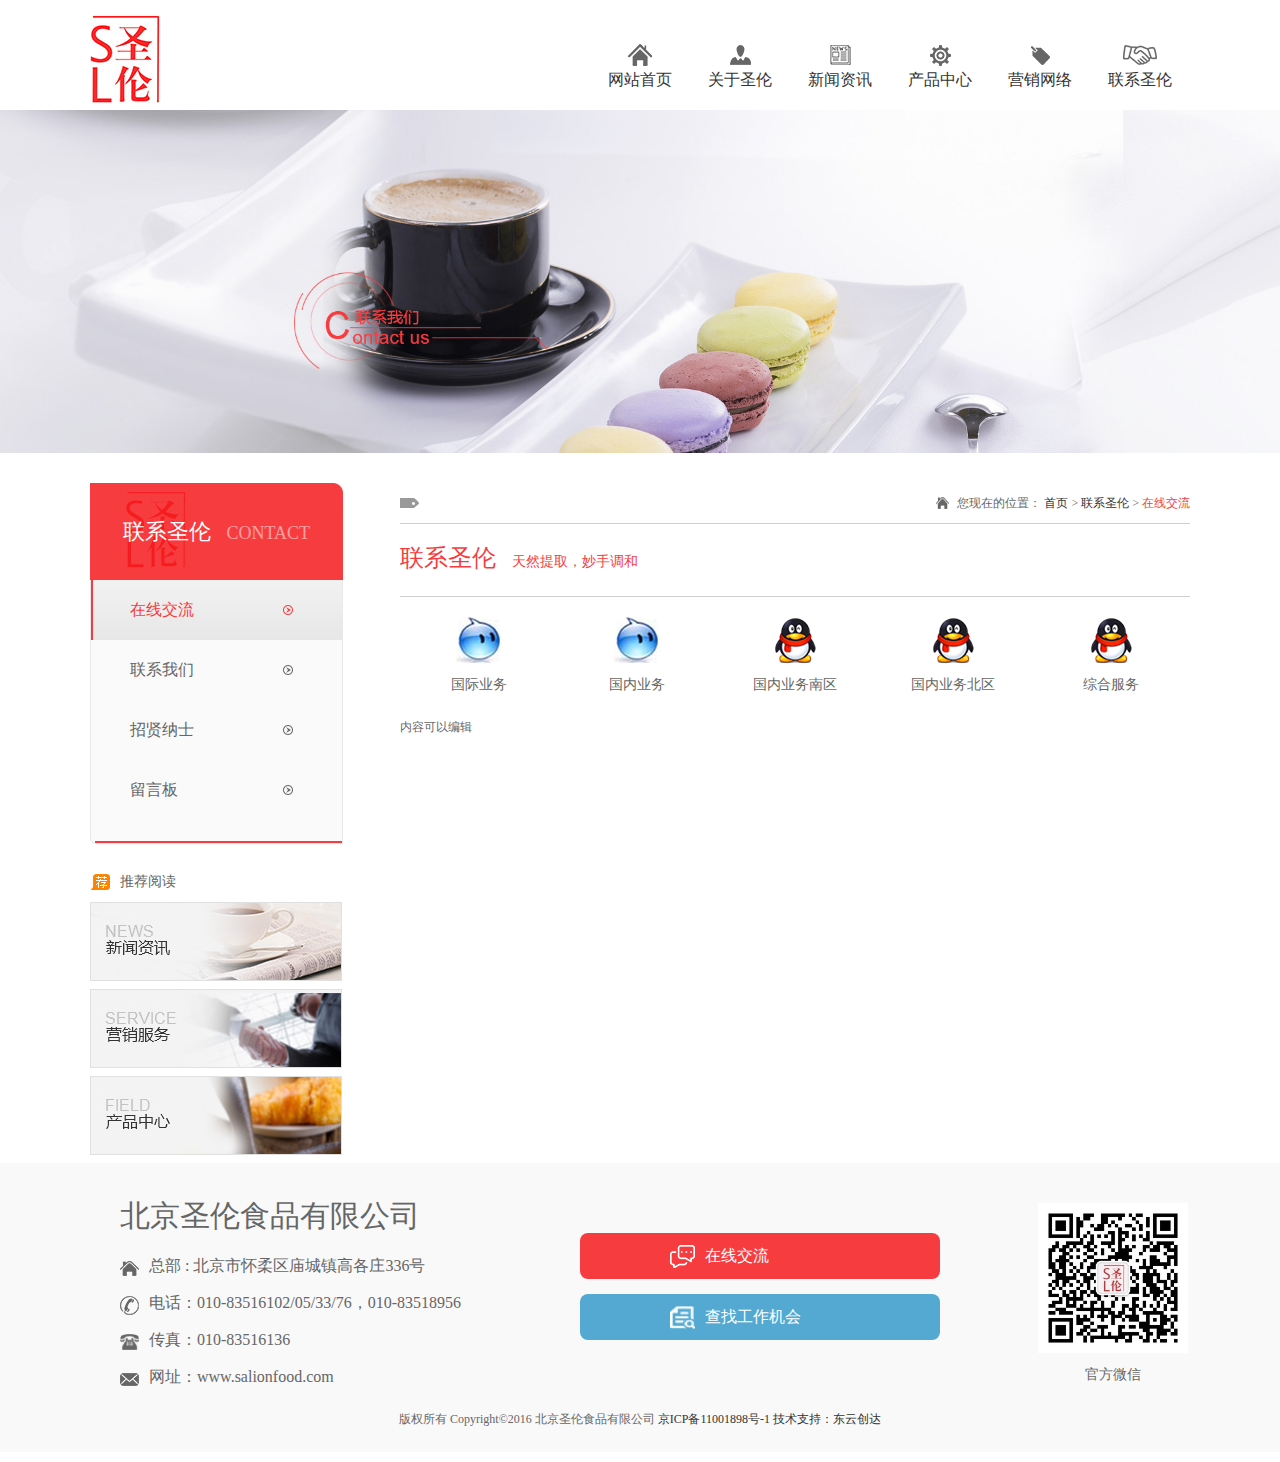
<file: 北京圣伦食品/contact.html>
<!DOCTYPE html>
<html>
	<head>
		<meta charset="utf-8">
		<meta name="keywords" content="北京圣伦食品有限公司" />
		<meta name="description" content="北京圣伦食品有限公司" />
		<meta name="viewport" content="width=decive-width,initial-scale=1,minimum-scale=1,maximum-scale=1,user-scalable=no" />
		<title>北京圣伦食品有限公司</title>
		<link rel="stylesheet" type="text/css" href="css/base.css" />
		<link rel="stylesheet" href="css/contact.css">
		<link rel="stylesheet" href="css/common.css">
		<link rel="stylesheet" href="css/public.css">
	</head>
	<body>
		<div class="header_box">
			<header>
				<div class="header clearfix wrap">
					<h1 class="pleft"><a href="index.html"><img src="images/logo.jpg" alt=""></a></h1>
					<ul class="pright clearfix" id="img">
						<li class="pleft">
							<a href="index.html">网站首页</a>
						</li>
						<li class="pleft">
							<a href="about.html">关于圣伦</a>
							<div class="mes">
								<a href="about.html">公司简介</a>
								<a href="about.html">荣誉资质</a>
								<a href="about.html">信誉承诺</a>
								<a href="about.html">企业文化</a>
							</div>
						</li>
						<li class="pleft">
							<a href="news.html">新闻资讯</a>
							<div class="mes">
								<a href="news.html">公司新闻</a>
								<a href="news.html">行业新闻</a>
							</div>
						</li>
						<li class="pleft">
							<a href="product.html">产品中心</a>
							<div class="mes">
								<a href="product2.html">动植物提取</a>
								<a href="product2.html">复合调味料</a>
								<a href="product2.html">单一调味料</a>
							</div>
						</li>
						<li class="pleft">
							<a href="marketing.html">营销网络</a>
							<div class="mes">
								<a href="marketing.html">国内业务</a>
								<a href="marketing.html">国际业务</a>
								<a href="marketing.html">圣伦美食策划</a>
							</div>
						</li>
						<li class="pleft">
							<a href="contact.html">联系圣伦</a>
							<div class="mes">
								<a href="contact.html">在线交流</a>
								<a href="contact.html">联系我们</a>
								<a href="contact.html">招贤纳士</a>
							</div>
						</li>
					</ul>
					<div class="mob-btn">
						<span class="centerhr line1"></span>
						<span class="centerhr line2"></span>
						<span class="centerhr line3"></span>
					</div>
				</div>
			</header>
			<div class="mobnav">
				<a href="index.html">网站首页</a>
				<a href="about.html">关于圣伦</a>
				<a href="news.html">新闻资讯</a>
				<a href="product.html">产品中心</a>
				<a href="marketing.html">营销服务</a>
				<a href="contact.html">联系圣伦</a>
			</div>
		</div>
		<div class="banner">
			<img src="images/cbanner.jpg">
			<img src="images/cbanner1.jpg" width="100%">
		</div>
		<div class="con clearfix">
			<div class="con_left">
				<div class="left_top">
					联系圣伦
					<span>CONTACT</span>
				</div>
				<div class="left_list clearfix">
					<a href="#" class="clearfix active">
						<span class="active1"></span>
						<p class="active2">在线交流</p>
					</a>
					<a href="#" class="clearfix">
						<span></span>
						<p>联系我们</p>
					</a>
					<a href="#" class="clearfix">
						<span></span>
						<p>招贤纳士</p>
					</a>
					<a href="#" class="clearfix">
						<span></span>
						<p>留言板</p>
					</a>
					<div class="lines"></div>
				</div>
				<div class="left2">
					<img src="images/le1.jpg" >
					推荐阅读
				</div>
				<div class="left_list2 clearfix">
					<a href="news.html"><img src="images/left1%20(1).jpg" alt=""></a>
					<a href="marketing.html"><img src="images/left2%20(1).jpg" alt=""></a>
					<a href="product.html"><img src="images/left3%20(1).jpg" alt=""></a>
				</div>
			</div>
			<div class="con_right" style="display: block;">
				<div class="right_nav">
					<p>
						<img src="images/f1.png" alt="">
						您现在的位置：
						<a href="index.html">首页</a>
						>
						<a href="contact.html">联系圣伦</a>
						>
						<span>在线交流</span>
					</p>
				</div>
				<div class="a_top">
					联系圣伦
					<span>天然提取，妙手调和</span>
				</div>
				<div class="zx_box">
					<div class="sharess">
						<a href="##">
							<img src="images/ww.jpg" alt="点击给我发消息">
							<span>国际业务</span>
						</a>
						<a href="##">
							<img src="images/ww.jpg" alt="点击给我发消息">
							<span>国内业务</span>
						</a>
						<a href="##">
							<img src="images/t11.jpg" alt="点击给我发消息">
							<span>国内业务南区</span>
						</a>
						<a href="##">
							<img src="images/t11.jpg" alt="点击给我发消息">
							<span>国内业务北区</span>
						</a>
						<a href="##">
							<img src="images/t11.jpg" alt="点击给我发消息">
							<span>综合服务</span>
						</a>
					</div>
					<p>
						<span class="bd">内容可以编辑</span>
					</p>
				</div>
			</div>
			<div class="con_right" style="display: none;">
				<div class="right_nav">
					<p>
						<img src="images/f1.png" alt="">
						您现在的位置：
						<a href="index.html">首页</a>
						>
						<a href="contact.html">联系圣伦</a>
						>
						<span>联系我们</span>
					</p>
				</div>
				<div class="a_top">
					联系圣伦
					<span>天然提取，妙手调和</span>
				</div>	
				<div class="lx_box">
					<div class="sharess">
						<a href="##">
							<img src="images/ww.jpg" alt="点击给我发消息">
							<span>国际业务</span>
						</a>
						<a href="##">
							<img src="images/ww.jpg" alt="点击给我发消息">
							<span>国内业务</span>
						</a>
						<a href="##">
							<img src="images/t11.jpg" alt="点击给我发消息">
							<span>国内业务南区</span>
						</a>
						<a href="##">
							<img src="images/t11.jpg" alt="点击给我发消息">
							<span>国内业务北区</span>
						</a>
						<a href="##">
							<img src="images/t11.jpg" alt="点击给我发消息">
							<span>综合服务</span>
						</a>
					</div>
					<p>
						<a href="http://www.baidu.com" target="_blank" class="bd">内容可以编辑</a>
					</p>
					<div class="lx_txt">
						<h4>北京圣伦食品有限公司 </h4>
						<p>
							圣伦美食策划（北京）：北京市朝阳区酒仙桥路甲16号星泰中心2A-6，A1002
							<br>
							圣伦美食策划（上海）：上海市徐汇区乌鲁木齐中路99弄3号103
							<br>
							圣伦美食策划（广州）：深圳市福田区彩田路3002号彩虹新都小元里4109
						</p>
						<p>工厂地址：北京市怀柔区庙城镇高各庄336号</p>
						<p>电话：010-83516102/05/33/76, 83518956</p>
						<p>传    真：010-83516136</p>
						<p>http：//www.salionfood.com</p>
					</div>
				</div>
			</div>
			<div class="con_right" style="display: none;">
				<div class="right_nav">
					<p>
						<img src="images/f1.png" alt="">
						您现在的位置：
						<a href="index.html">首页</a>
						>
						<a href="contact.html">联系圣伦</a>
						>
						<span>招贤纳士</span>
					</p>
				</div>
				<div class="a_top">
					联系圣伦
					<span>诚信忠义，欲取先与</span>
				</div>
				<div class="ns_box">
					<div class="ns">
						<p class="clearfix">销售人员<span class="rot">></span></p>
						<div>
							工作地点： 北京
							<br>
							工作经验： 不限
							<br>
							学历要求： 本科以上
							<br>
							工作性质： 全职
							<br>
							招聘人数： 不限
							<br>
							福利待遇：面议（底薪+业务提成+餐补+电话补助+出差补助+五险一金）
							<br>
							岗位职责：
							<br>
							1、熟悉B2B销售；
							<br>
							2、根据市场营销计划，完成部门销售指标；
							<br>
							3、开拓新市场,发展新客户,增加产品销售范围；
							<br>
							4、负责辖区市场信息的收集及竞争对手的分析；
							<br>
							5、负责销售区域内销售活动的策划和执行，完成销售任务；
							<br>
							6、管理维护客户关系以及客户间的长期战略合作计划。
							<br>
							任职资格：
							<br>
							1、有责任感；
							<br>
							2、具有一定的销售行业工作经验，业绩突出者优先；
							<br>
							3、反应敏捷、表达能力强，具有较强的沟通能力及交际技巧，具有亲和力；
							<br>
							4、具备一定的市场分析及判断能力，良好的客户服务意识；
							<br>
							5、有责任心，能承受较大的工作压力；
							<br>
							6、有团队协作精神，善于挑战。
							<br><br>
							&nbsp;&nbsp;&nbsp;&nbsp;&nbsp;&nbsp;&nbsp;&nbsp;公司主营调味品产品，客户涉及全国各大食品、保健品、休闲食品及连锁餐饮企业，我们公司的销售平台希望招收能承受较强的工作压力，愿意挑战高薪，挣钱欲望非常强烈，有拼搏进取
							的精神，有上进心、责任心、自信心、有坚强的意志和毅力的伙伴一起发展。
						</div>
					</div>
					<div class="ns">
						<p class="clearfix">财务/会计<span>></span></p>
						<div>
							工作地点： 北京
							<br>
							工作经验： 不限
							<br>
							学历要求： 本科以上
							<br>
							工作性质： 全职
							<br>
							招聘人数： 不限
							<br>
							福利待遇： 薪水面议
							<br>
							其他待遇：五险一金
							<br>
							岗位职责：
							<br>
							1、专业人员职位，在上级的领导和监督下定期完成量化的工作要求，并能独立处理和解决所负责的任务；
							<br><br>
							2、协助财务预算、审核、监督工作，按照公司及政府有关部门要求及时编制各种财务报表并报送相关部门；
							<br><br>
							3、负责员工报销费用的审核、凭证的编制和登帐；
							<br><br>
							4、对已审核的原始凭证及时填制记帐；
							<br><br>
							5、准备、分析、核对税务相关问题；
							<br><br>
							6、审计合同、制作帐目表格。
							<br><br>
							任职资格：
							<br><br>
							1、财务、会计专业大专以上学历，持有会计证；
							<br>
							2、有财务会计工作经历者、持有统计证者优先；
							<br>
							3、熟悉会计报表的处理，会计法规和税法，熟练使用财务软件；
							<br>
							4、良好的学习能力、独立工作能力和财务分析能力；
							<br>
							5、工作细致，责任感强，良好的沟通能力、团队精神。
						</div>
					</div>
					<div class="ns">
						<p class="clearfix">研发工程师<span>></span></p>
						<div>
							工作地点： 北京工作经验： 不限学历要求： 本科以上工作性质： 全职招聘人数： 不限福利待遇： 薪水面议（底薪+业绩提成+餐补+电话补助+出差补助+五险）
							<br>
							岗位职责
							<br>
							1、收集和分析产品市场信息，进行新产品立项、设计并组织开发；
							<br>
							2、管理产品技术及协调生产现场技术，协助工艺编制与审核；
							<br>
							3、对所开发出来的新产品所有运行实验进行跟踪并及时改进；
							<br>
							4、协助销售及时跟进市场反馈情况，了解客户使用状况；
							<br>
							5、制定新产品开发预算和研发计划，并组织实施；
							<br>
							6、为研发项目提供技术支持
							<br>
							招聘条件
							<br>
							1.食品类相关专业本科以上学历，应届毕业生硕士研究生以上学历；
							<br>
							2.具有食品研发经验，具有独立承担并完成研发项目经验者优先；
							<br>
							3.有较高的英语读、写、听、说能力；
							<br>
							4. 优秀的信息分析能力，敏锐的市场眼光；
							<br>
							5.有出色的协调能力和组织能力；
							<br>
							6.有较强的团队合作与沟通能力。
						</div>
					</div>
				</div>
			</div>
			<div class="con_right" style="display: none;">
				<div class="right_nav">
					<p>
						<img src="images/f1.png" alt="">
						您现在的位置：
						<a href="index.html">首页</a>
						>
						<a href="contact.html">联系圣伦</a>
						>
						<span>留言板</span>
					</p>
				</div>
				<div class="a_top">
					联系圣伦
					<span>诚信忠义，欲取先与</span>
				</div>
				<div class="ly_box">
					<div class="mess">
						<div class="mess_top">
							<img src="images/message.png" >
							留言反馈
						</div>
						<div class="mess_box">
							<form action="">
								<div class="clearfix x1">
									<p>姓&nbsp;&nbsp;名：</p>
									<input type="text" value="">
									<span></span>
								</div>
								<div class="clearfix x2">
									<p>邮&nbsp;&nbsp;箱：</p>
									<input type="text">
									<span></span>
								</div>
								<div class="clearfix x3">
									<p>电&nbsp;&nbsp;话：</p>
									<input type="text">
									<span></span>
								</div>
								<div class="clearfix x4">
									<p>主&nbsp;&nbsp;题：</p>
									<input type="text">
									<span></span>
								</div>
								<div class="clearfix x5">
									<p>内&nbsp;&nbsp;容：</p>
									<textarea rows="3" cols="10"></textarea>
									<span></span>
								</div>
								<div class="x6 clearfix">
									<input type="button" value="提交留言" class="sum">
								</div>
							</form>
						</div>
					</div>
				</div>
			</div>
		</div>
		<footer class="wrap wrap1">
			<div class="foot_top clearfix">
				<div class="foot_tl pleft">
					<h3>北京圣伦食品有限公司</h3>
					<p><img src="images/f1.png"><span>总部 : 北京市怀柔区庙城镇高各庄336号</span></p>
					<p><img src="images/f2.png"><span>电话：010-83516102/05/33/76，010-83518956</span></p>
					<p><img src="images/f3.png"><span>传真：010-83516136</span></p>
					<p><img src="images/f4.png"><span>网址：www.salionfood.com</span></p>
				</div>
				<div class="foot_tr pright clearfix">
					<div class="tr_con pleft">
						<a href="contact.html" class="con1 clearfix"><img src="images/ft1.png"><span>在线交流</span></a>
						<a href="contact.html" class="con2 clearfix"><img src="images/ft2.png"><span>查找工作机会</span></a>
					</div>
					<div class="erwei pleft">
						<img src="images/erweima.jpg">
						<p>官方微信</p>
					</div>
				</div>
			</div>
			<div class="foot-bot wrap">
				版权所有 Copyright©2016 北京圣伦食品有限公司
				<a href="http://www.miitbeian.gov.cn/">京ICP备11001898号-1</a>
				<a href="http://www.insaas.com/">技术支持：东云创达</a>
			</div>
		</footer>
	</body>
	<script src="js/jquery-3.5.1.min.js"></script>
	<script src="js/common.js"></script>
	<script src="js/public.js"></script>
	<script src="js/contact.js"></script>
	<script src="js/nav.js"></script>
</html>
</file>
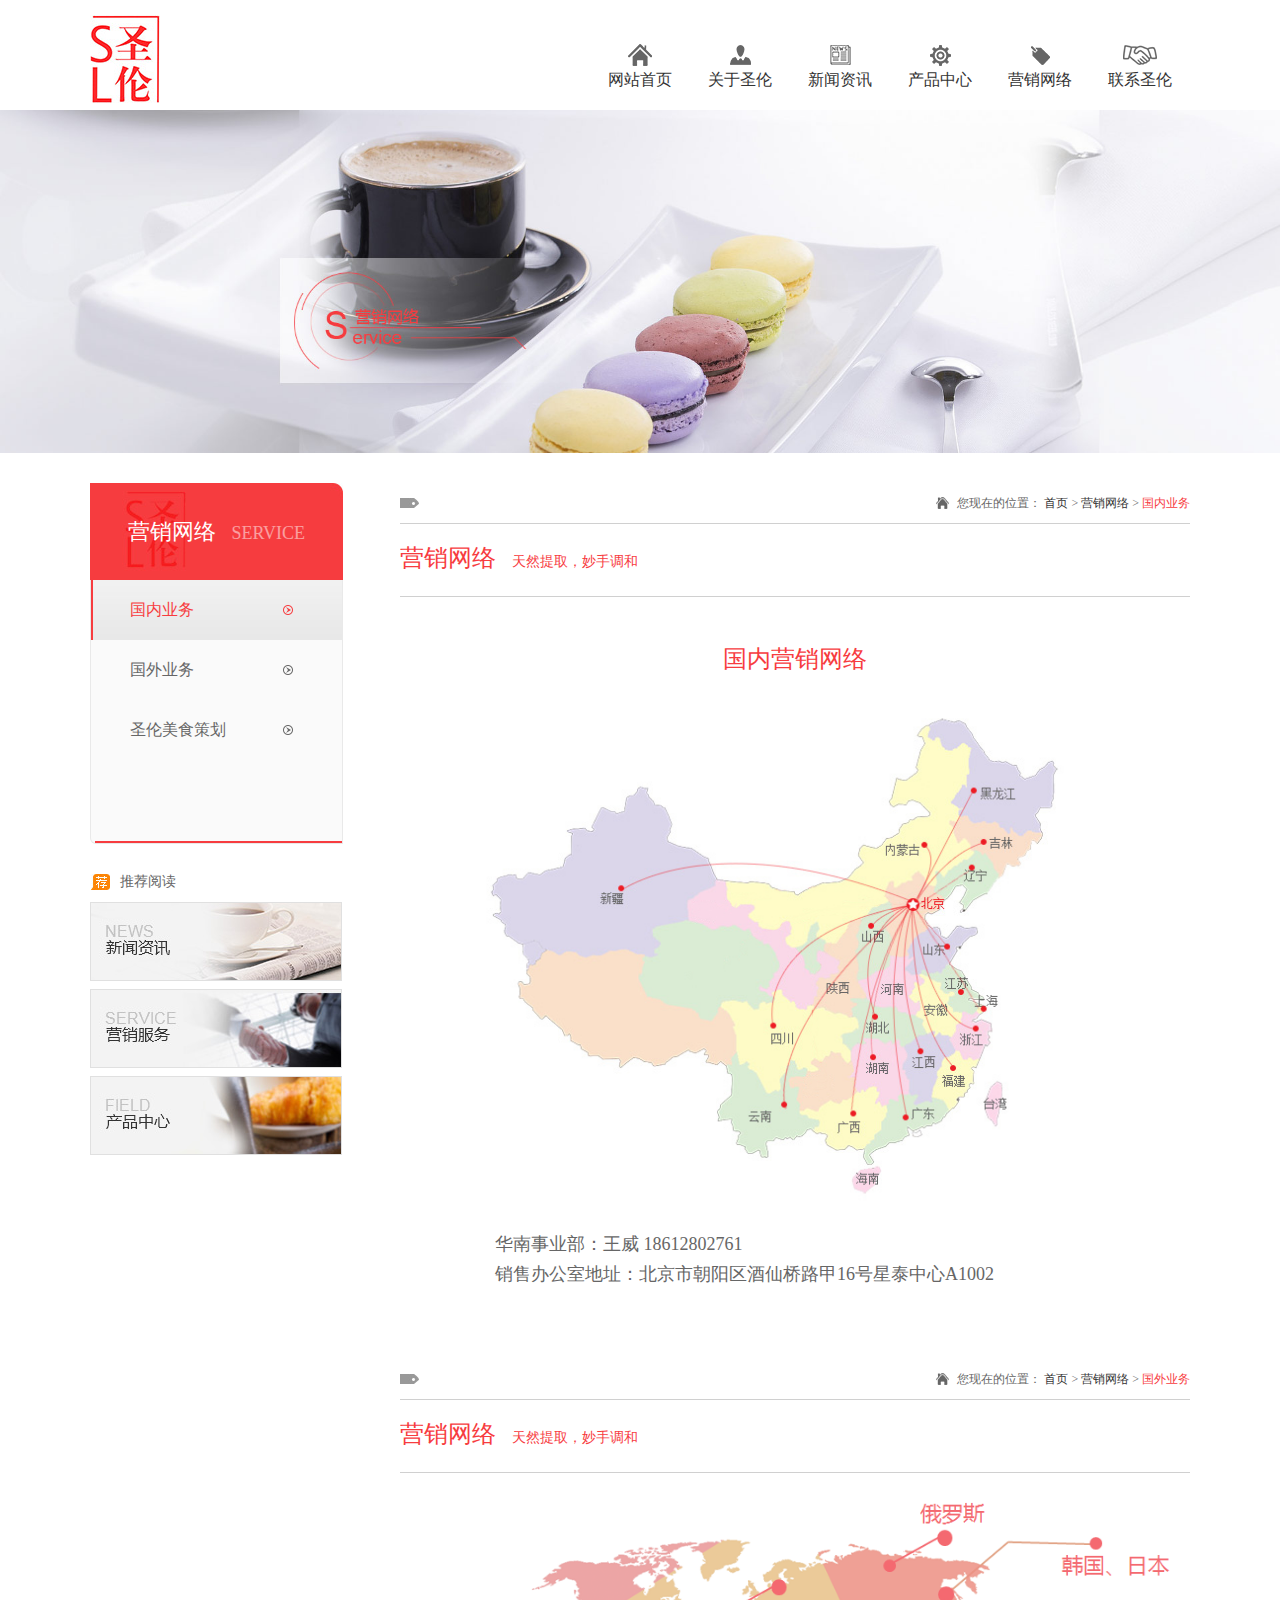
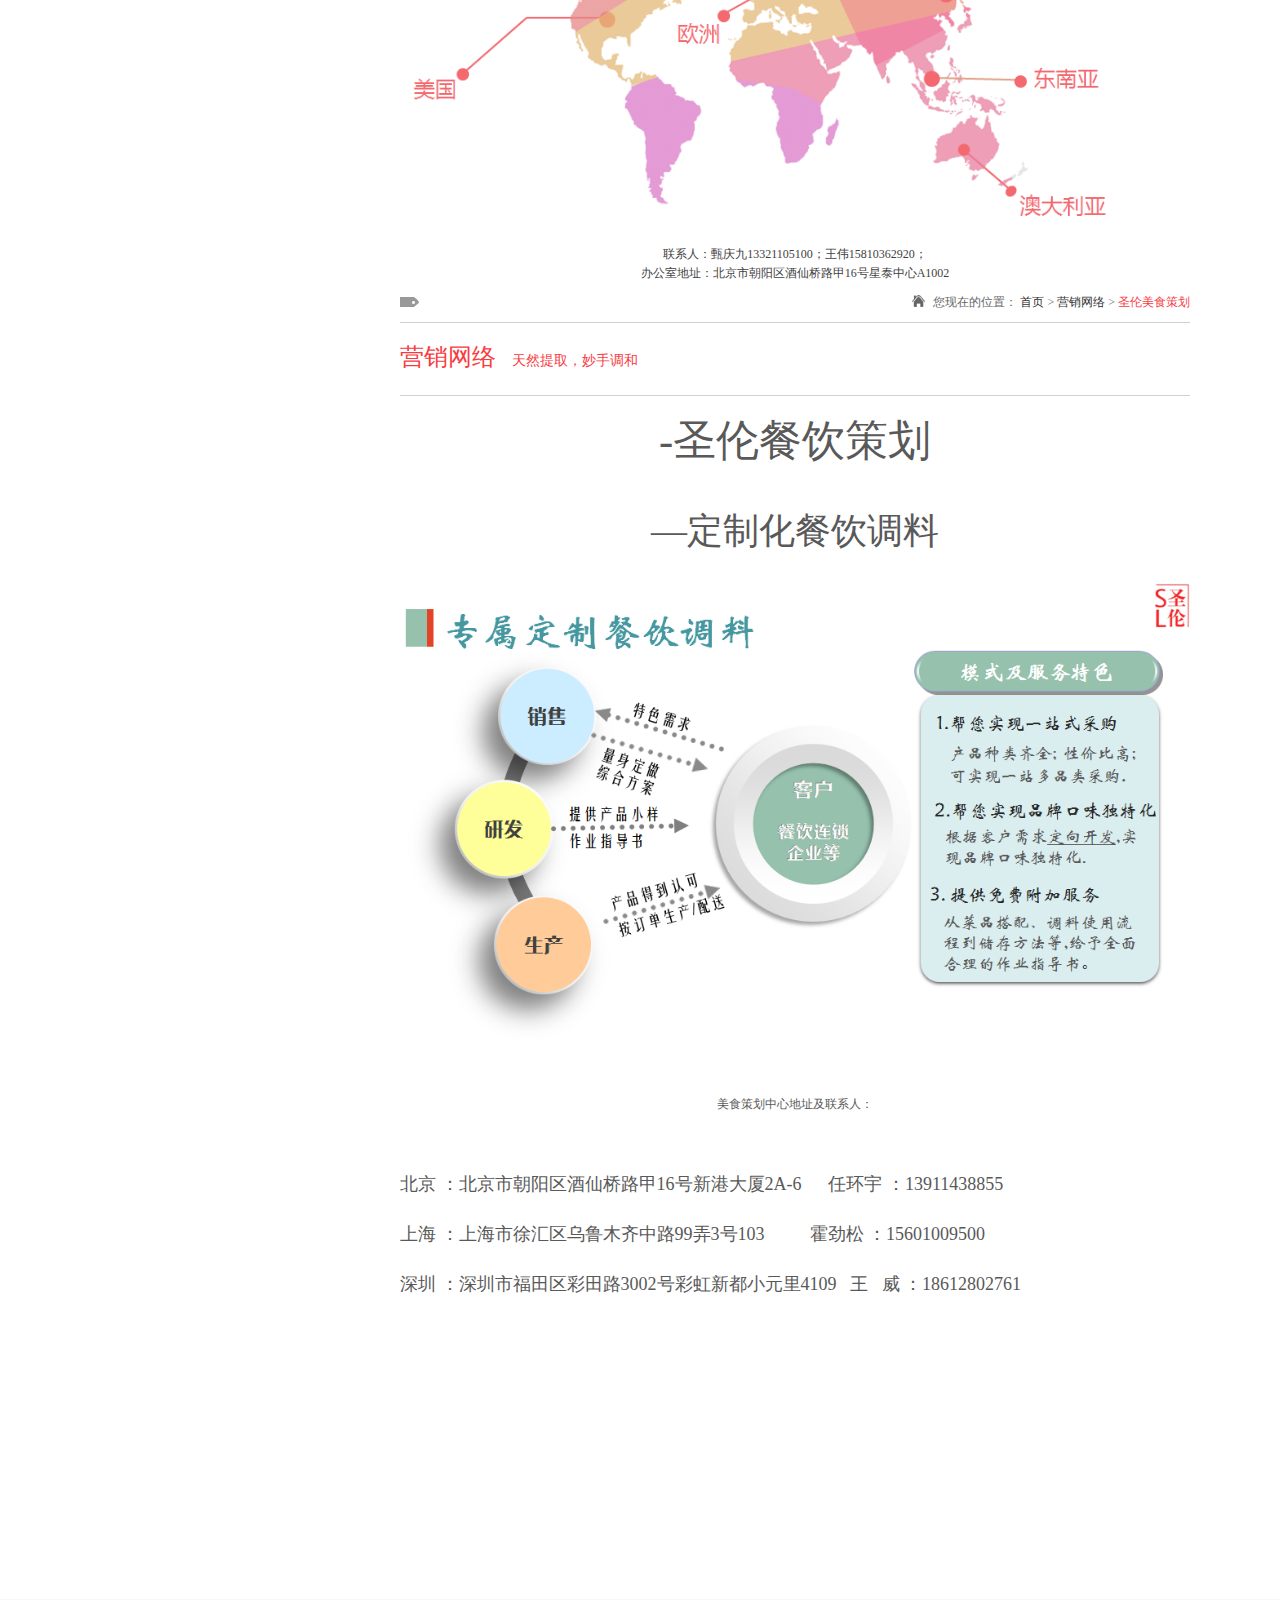
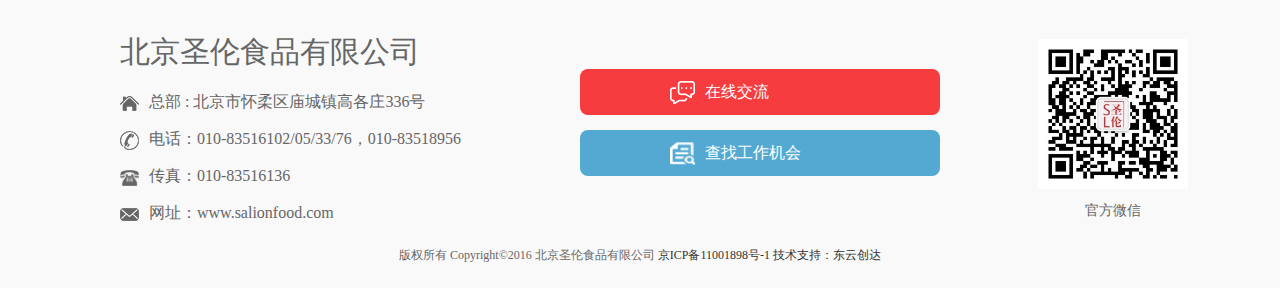
<file: 北京圣伦食品/marketing.html>
<!DOCTYPE html>
<html>
	<head>
		<meta charset="utf-8">
		<meta name="keywords" content="北京圣伦食品有限公司" />
		<meta name="description" content="北京圣伦食品有限公司" />
		<meta name="viewport" content="width=decive-width,initial-scale=1,minimum-scale=1,maximum-scale=1,user-scalable=no" />
		<title>北京圣伦食品有限公司</title>
		<link rel="stylesheet" type="text/css" href="css/base.css" />
		<link rel="stylesheet" href="css/marketing.css">
		<link rel="stylesheet" href="css/common.css">
		<link rel="stylesheet" type="text/css" href="css/public.css" />
	</head>
	<body>
		<div class="header_box">
			<header>
				<div class="header clearfix wrap">
					<h1 class="pleft"><a href="index.html"><img src="images/logo.jpg" alt=""></a></h1>
					<ul class="pright clearfix" id="img">
						<li class="pleft">
							<a href="index.html">网站首页</a>
						</li>
						<li class="pleft">
							<a href="about.html">关于圣伦</a>
							<div class="mes">
								<a href="about.html">公司简介</a>
								<a href="about.html">荣誉资质</a>
								<a href="about.html">信誉承诺</a>
								<a href="about.html">企业文化</a>
							</div>
						</li>
						<li class="pleft">
							<a href="news.html">新闻资讯</a>
							<div class="mes">
								<a href="news.html">公司新闻</a>
								<a href="news.html">行业新闻</a>
							</div>
						</li>
						<li class="pleft">
							<a href="product.html">产品中心</a>
							<div class="mes">
								<a href="product2.html">动植物提取</a>
								<a href="product2.html">复合调味料</a>
								<a href="product2.html">单一调味料</a>
							</div>
						</li>
						<li class="pleft">
							<a href="marketing.html">营销网络</a>
							<div class="mes">
								<a href="marketing.html">国内业务</a>
								<a href="marketing.html">国际业务</a>
								<a href="marketing.html">圣伦美食策划</a>
							</div>
						</li>
						<li class="pleft">
							<a href="contact.html">联系圣伦</a>
							<div class="mes">
								<a href="contact.html">在线交流</a>
								<a href="contact.html">联系我们</a>
								<a href="contact.html">招贤纳士</a>
							</div>
						</li>
					</ul>
					<div class="mob-btn">
						<span class="centerhr line1"></span>
						<span class="centerhr line2"></span>
						<span class="centerhr line3"></span>
					</div>
				</div>
			</header>
			<div class="mobnav">
				<a href="index.html">网站首页</a>
				<a href="about.html">关于圣伦</a>
				<a href="news.html">新闻资讯</a>
				<a href="product.html">产品中心</a>
				<a href="marketing.html">营销服务</a>
				<a href="contact.html">联系圣伦</a>
			</div>
		</div>
		<div class="banner">
			<img src="images/sbanner.jpg">
			<img src="images/sbanner1.jpg" width="100%">
		</div>
		<div class="con clearfix">
			<div class="con_left">
				<div class="left_top">
					营销网络
					<span>SERVICE</span>
				</div>
				<div class="left_list clearfix">
					<a href="#" class="clearfix active">
						<span class="active1"></span>
						<p class="active2">国内业务</p>
					</a>
					<a href="#" class="clearfix">
						<span></span>
						<p>国外业务</p>
					</a>
					<a href="#" class="clearfix">
						<span></span>
						<p>圣伦美食策划</p>
					</a>
					<div class="lines"></div>
				</div>
				<div class="left2">
					<img src="images/le1.jpg">
					推荐阅读
				</div>
				<div class="left_list2 clearfix">
					<a href="news.html"><img src="images/left1%20(1).jpg" alt=""></a>
					<a href="marketing.html"><img src="images/left2%20(1).jpg" alt=""></a>
					<a href="product.html"><img src="images/left3%20(1).jpg" alt=""></a>
				</div>
			</div>
			<div class="con_right">
				<div class="right_nav">
					<p>
						<img src="images/f1.png" alt="">
						您现在的位置：
						<a href="index.html">首页</a>
						>
						<a href="marketing.html">营销网络</a>
						>
						<span>国内业务</span>
					</p>
				</div>
				<div class="a_top">
					营销网络
					<span>天然提取，妙手调和</span>
				</div>
				<div class="gn_box">
					<h3>国内营销网络</h3>
					<img src="images/guoneiyw.jpg">
					<p><span>华南事业部：王威 18612802761</span></p>
					<p><span>销售办公室地址：北京市朝阳区酒仙桥路甲16号星泰中心A1002</span></p>
				</div>
			</div>
			<div class="con_right">
				<div class="right_nav">
					<p>
						<img src="images/f1.png" alt="">
						您现在的位置：
						<a href="index.html">首页</a>
						>
						<a href="marketing.html">营销网络</a>
						>
						<span>国外业务</span>
					</p>
				</div>
				<div class="a_top">
					营销网络
					<span>天然提取，妙手调和</span>
				</div>
				<div class="gj_box">
					<img src="images/guowaiyw.png">
					<p><span>联系人：甄庆九13321105100；王伟15810362920；</span></p>
					<p><span> 办公室地址：北京市朝阳区酒仙桥路甲16号星泰中心A1002</span></p>
				</div>
			</div>
			<div class="con_right">
				<div class="right_nav">
					<p>
						<img src="images/f1.png" alt="">
						您现在的位置：
						<a href="index.html">首页</a>
						>
						<a href="marketing.html">营销网络</a>
						>
						<span>圣伦美食策划</span>
					</p>
				</div>
				<div class="a_top">
					营销网络
					<span>天然提取，妙手调和</span>
				</div>
				<div class="ch_box">
					<p>-圣伦餐饮策划</p>
					<span>—定制化餐饮调料</span>
					<img src="images/cehua.png" alt="">
					<p><span style="text-align: center;ling-height:50px;margin-bottom:10px;font-size:12px;color: rgb(89, 89, 89);">美食策划中心地址及联系人：</span></p>
					<p class="chp">北京 ：<span>北京市朝阳区酒仙桥路甲16号新港大厦2A-6&nbsp;&nbsp;&nbsp;&nbsp;&nbsp;&nbsp;任环宇 ：13911438855</span></p>
					<p class="chp">上海 ：<span>上海市徐汇区乌鲁木齐中路99弄3号103&nbsp;&nbsp;&nbsp;&nbsp;&nbsp;&nbsp;&nbsp;&nbsp;&nbsp;&nbsp;霍劲松
							：15601009500</span></p>
					<p class="chp">深圳 ：<span>深圳市福田区彩田路3002号彩虹新都小元里4109&nbsp;&nbsp;&nbsp;王 &nbsp; 威 ：18612802761</span></p>
				</div>
			</div>
		</div>
		<footer class="wrap wrap1">
			<div class="foot_top clearfix">
				<div class="foot_tl pleft">
					<h3>北京圣伦食品有限公司</h3>
					<p><img src="images/f1.png"><span>总部 : 北京市怀柔区庙城镇高各庄336号</span></p>
					<p><img src="images/f2.png"><span>电话：010-83516102/05/33/76，010-83518956</span></p>
					<p><img src="images/f3.png"><span>传真：010-83516136</span></p>
					<p><img src="images/f4.png"><span>网址：www.salionfood.com</span></p>
				</div>
				<div class="foot_tr pright clearfix">
					<div class="tr_con pleft">
						<a href="contact.html" class="con1 clearfix"><img src="images/ft1.png"><span>在线交流</span></a>
						<a href="contact.html" class="con2 clearfix"><img src="images/ft2.png"><span>查找工作机会</span></a>
					</div>
					<div class="erwei pleft">
						<img src="images/erweima.jpg">
						<p>官方微信</p>
					</div>
				</div>
			</div>
			<div class="foot-bot wrap">
				版权所有 Copyright©2016 北京圣伦食品有限公司
				<a href="http://www.miitbeian.gov.cn/">京ICP备11001898号-1</a>
				<a href="http://www.insaas.com/">技术支持：东云创达</a>
			</div>
		</footer>
	</body>
	<script src="js/jquery-3.5.1.min.js"></script>
	<script src="js/common.js"></script>
	<script src="js/public.js"></script>
	<script src="js/nav.js"></script>
</html>
</file>
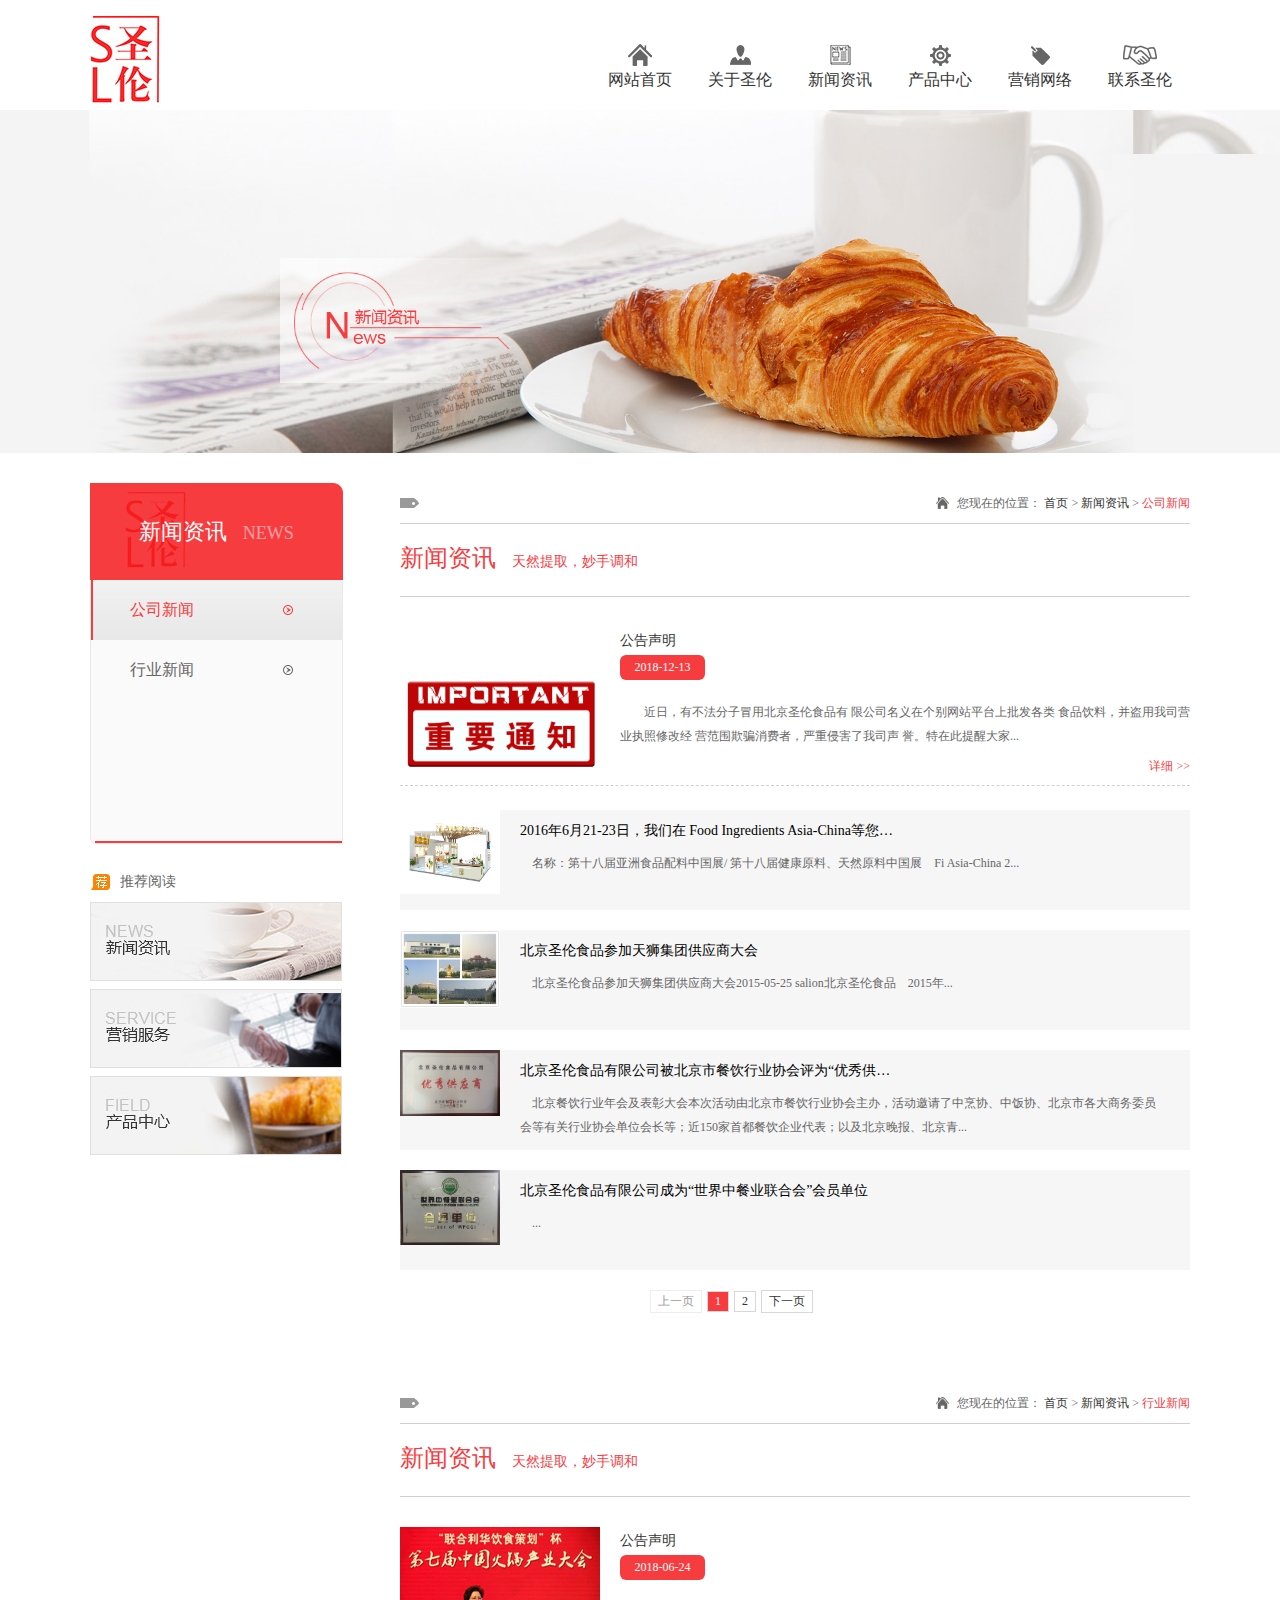
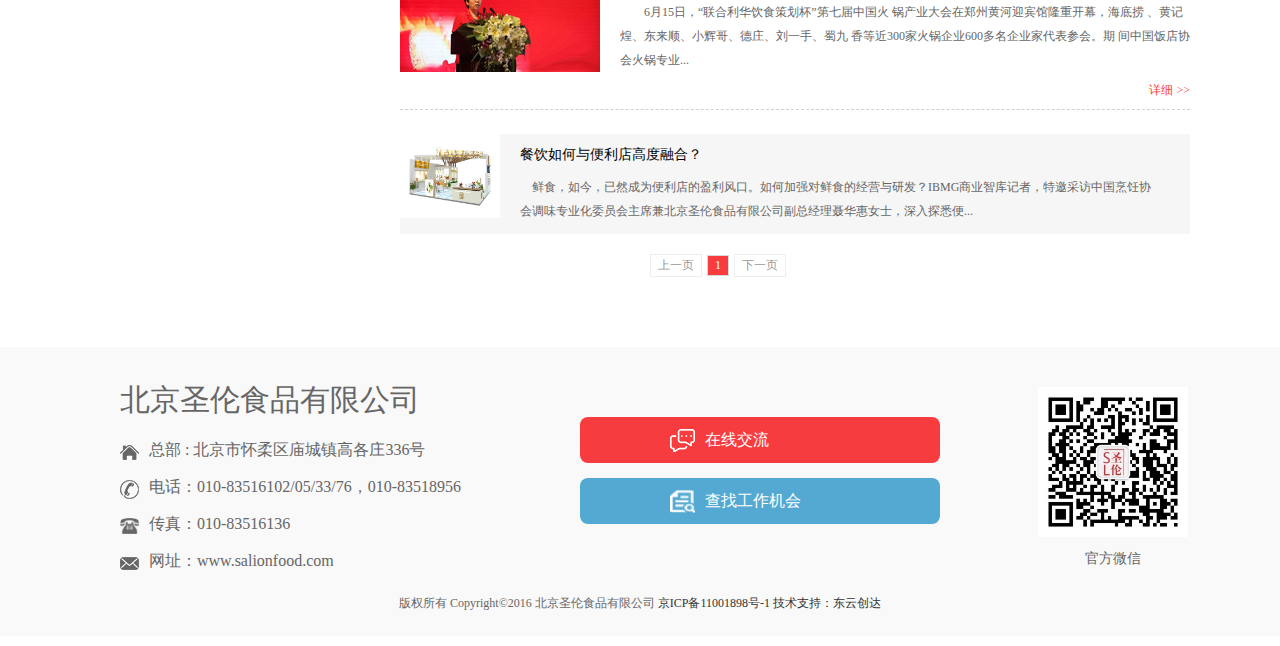
<file: 北京圣伦食品/news.html>
<!DOCTYPE html>
<html>
	<head>
		<meta charset="utf-8">
		<meta name="keywords" content="北京圣伦食品有限公司" />
		<meta name="description" content="北京圣伦食品有限公司" />
		<meta name="viewport" content="width=decive-width,initial-scale=1,minimum-scale=1,maximum-scale=1,user-scalable=no" />
		<title>北京圣伦食品有限公司</title>
		<link rel="stylesheet" type="text/css" href="css/base.css" />
		<link rel="stylesheet" href="css/news.css">
		<link rel="stylesheet" href="css/common.css">
		<link rel="stylesheet" type="text/css" href="css/public.css" />
	</head>
	<body>
		<div class="header_box">
			<header>
				<div class="header clearfix wrap">
					<h1 class="pleft"><a href="index.html"><img src="images/logo.jpg" alt=""></a></h1>
					<ul class="pright clearfix" id="img">
						<li class="pleft">
							<a href="index.html">网站首页</a>
						</li>
						<li class="pleft">
							<a href="about.html">关于圣伦</a>
							<div class="mes">
								<a href="about.html">公司简介</a>
								<a href="about.html">荣誉资质</a>
								<a href="about.html">信誉承诺</a>
								<a href="about.html">企业文化</a>
							</div>
						</li>
						<li class="pleft">
							<a href="news.html">新闻资讯</a>
							<div class="mes">
								<a href="news.html">公司新闻</a>
								<a href="news.html">行业新闻</a>
							</div>
						</li>
						<li class="pleft">
							<a href="product.html">产品中心</a>
							<div class="mes">
								<a href="product2.html">动植物提取</a>
								<a href="product2.html">复合调味料</a>
								<a href="product2.html">单一调味料</a>
							</div>
						</li>
						<li class="pleft">
							<a href="marketing.html">营销网络</a>
							<div class="mes">
								<a href="marketing.html">国内业务</a>
								<a href="marketing.html">国际业务</a>
								<a href="marketing.html">圣伦美食策划</a>
							</div>
						</li>
						<li class="pleft">
							<a href="contact.html">联系圣伦</a>
							<div class="mes">
								<a href="contact.html">在线交流</a>
								<a href="contact.html">联系我们</a>
								<a href="contact.html">招贤纳士</a>
							</div>
						</li>
					</ul>
					<div class="mob-btn">
						<span class="centerhr line1"></span>
						<span class="centerhr line2"></span>
						<span class="centerhr line3"></span>
					</div>
				</div>
			</header>
			<div class="mobnav">
				<a href="index.html">网站首页</a>
				<a href="about.html">关于圣伦</a>
				<a href="news.html">新闻资讯</a>
				<a href="product.html">产品中心</a>
				<a href="marketing.html">营销服务</a>
				<a href="contact.html">联系圣伦</a>
			</div>
		</div>
		<div class="banner">
			<img src="images/nbanner.jpg">
			<img src="images/nbanner1.jpg" width="100%">
		</div>
		<div class="con clearfix">
			<div class="con_left pleft">
				<div class="left_top">
					新闻资讯
					<span>NEWS</span>
				</div>
				<div class="left_list clearfix">
					<a href="#" class="clearfix active">
						<span class="active1"></span>
						<p class="active2">公司新闻</p>
					</a>
					<a href="#" class="clearfix">
						<span></span>
						<p>行业新闻</p>
					</a>
					<div class="lines"></div>
				</div>
				<div class="left2">
					<img src="images/le1.jpg">
					推荐阅读
				</div>
				<div class="left_list2 clearfix">
					<a href="news.html"><img src="images/left1%20(1).jpg" alt=""></a>
					<a href="marketing.html"><img src="images/left2%20(1).jpg" alt=""></a>
					<a href="product.html"><img src="images/left3%20(1).jpg" alt=""></a>
				</div>
			</div>
			<div class="con_right">
				<div class="right_nav">
					<p>
						<img src="images/f1.png" alt="">
						您现在的位置：
						<a href="index.html">首页</a>
						>
						<a href="news.html">新闻资讯</a>
						>
						<span>公司新闻</span>
					</p>
				</div>
				<div class="a_top">
					新闻资讯
					<span>天然提取，妙手调和</span>
				</div>
				<div class="a_nr">
					<dl class="news_top clearfix">
						<dt class="pleft">
							<a href="#">
								<img src="images/imp.jpg" alt="">
							</a>
						</dt>
						<dd class="pleft">
							<h3><a href="#">公告声明</a></h3>
							<span>2018-12-13 15:00</span>
							<p>
								近日，有不法分子冒用北京圣伦食品有
								限公司名义在个别网站平台上批发各类
								食品饮料，并盗用我司营业执照修改经
								营范围欺骗消费者，严重侵害了我司声
								誉。特在此提醒大家...
							</p>
							<a href="#" class="more">详细 >></a>
						</dd>
					</dl>
					<div class="news_left1">
						
					</div>
					<div class="page1"></div>
				</div>
			</div>
			<div class="con_right">
				<div class="right_nav">
					<p>
						<img src="images/f1.png" alt="">
						您现在的位置：
						<a href="index.html">首页</a>
						>
						<a href="news.html">新闻资讯</a>
						>
						<span>行业新闻</span>
					</p>
				</div>
				<div class="a_top">
					新闻资讯
					<span>天然提取，妙手调和</span>
				</div>
				<div class="a_nr">
					<dl class="news_top clearfix">
						<dt class="pleft">
							<a href="#">
								<img src="images/n11.jpg" alt="">
							</a>
						</dt>
						<dd class="pleft">
							<h3><a href="#">公告声明</a></h3>
							<span>2018-06-24 15:00</span>
							<p>
								6月15日，“联合利华饮食策划杯”第七届中国火
								锅产业大会在郑州黄河迎宾馆隆重开幕，海底捞
								、黄记煌、东来顺、小辉哥、德庄、刘一手、蜀九
								香等近300家火锅企业600多名企业家代表参会。期
								间中国饭店协会火锅专业...
							</p>
							<a href="#" class="more">详细 >></a>
						</dd>
					</dl>
					<div class="news_left2">
						
					</div>
					<div class="page2"></div>
				</div>
			</div>
		</div>
		<footer class="wrap wrap1">
			<div class="foot_top clearfix">
				<div class="foot_tl pleft">
					<h3>北京圣伦食品有限公司</h3>
					<p><img src="images/f1.png"><span>总部 : 北京市怀柔区庙城镇高各庄336号</span></p>
					<p><img src="images/f2.png"><span>电话：010-83516102/05/33/76，010-83518956</span></p>
					<p><img src="images/f3.png"><span>传真：010-83516136</span></p>
					<p><img src="images/f4.png"><span>网址：www.salionfood.com</span></p>
				</div>
				<div class="foot_tr pright clearfix">
					<div class="tr_con pleft">
						<a href="contact.html" class="con1 clearfix"><img src="images/ft1.png"><span>在线交流</span></a>
						<a href="contact.html" class="con2 clearfix"><img src="images/ft2.png"><span>查找工作机会</span></a>
					</div>
					<div class="erwei pleft">
						<img src="images/erweima.jpg">
						<p>官方微信</p>
					</div>
				</div>
			</div>
			<div class="foot-bot wrap">
				版权所有 Copyright©2016 北京圣伦食品有限公司
				<a href="http://www.miitbeian.gov.cn/">京ICP备11001898号-1</a>
				<a href="http://www.insaas.com/">技术支持：东云创达</a>
			</div>
		</footer>
	</body>
	<script src="js/jquery-3.5.1.min.js"></script>
	<script src="js/common.js"></script>
	<script src="js/public.js"></script>
	<script src="js/news.js"></script>
	<script src="js/nav.js"></script>
	<script type="text/javascript">
		setPage(document.querySelector(".page1"), 2, 1);
		setPage(document.querySelector(".page2"), 1, 1);
		window.onload = function(){
			$.getJSON("data/news1.json", function(data) {
				$(".news_left1").html("");
				for (var j = 0; j < data.length; j++) {
					var item = data[j];
					if (1 == j + 1) {
						for (var k = 0; k < item.length; k++) {
							var itemContent = item[k];
							var newsLists =
								`
							<div class="clearfix">
								<div class="rimg pleft">
									<a href="#"><img src="${itemContent.images}" alt=""></a>
								</div>
								<div class="rnr pleft">
									<a href="#">
										<h3>
											${itemContent.title}
										</h3>
									</a>
									<p>
										${itemContent.news}
									</p>
								</div>
							</div>
							`;
							$(".news_left1").append(newsLists);
						}
					}
				}
			})
			$.getJSON("data/news2.json", function(data) {
				$(".news_left2").html("");
				for (var j = 0; j < data.length; j++) {
					var item = data[j];
					if (1 == j + 1) {
						for (var k = 0; k < item.length; k++) {
							var itemContent = item[k];
							var newsLists =
								`
							<div class="clearfix">
								<div class="rimg pleft">
									<a href="#"><img src="${itemContent.images1}" alt=""></a>
								</div>
								<div class="rnr pleft">
									<a href="#">
										<h3>
											${itemContent.title1}
										</h3>
									</a>
									<p>
										${itemContent.news1}
									</p>
								</div>
							</div>
							`;
							$(".news_left2").append(newsLists);
						}
					}
				}
			})
		}
	</script>
</html>
</file>
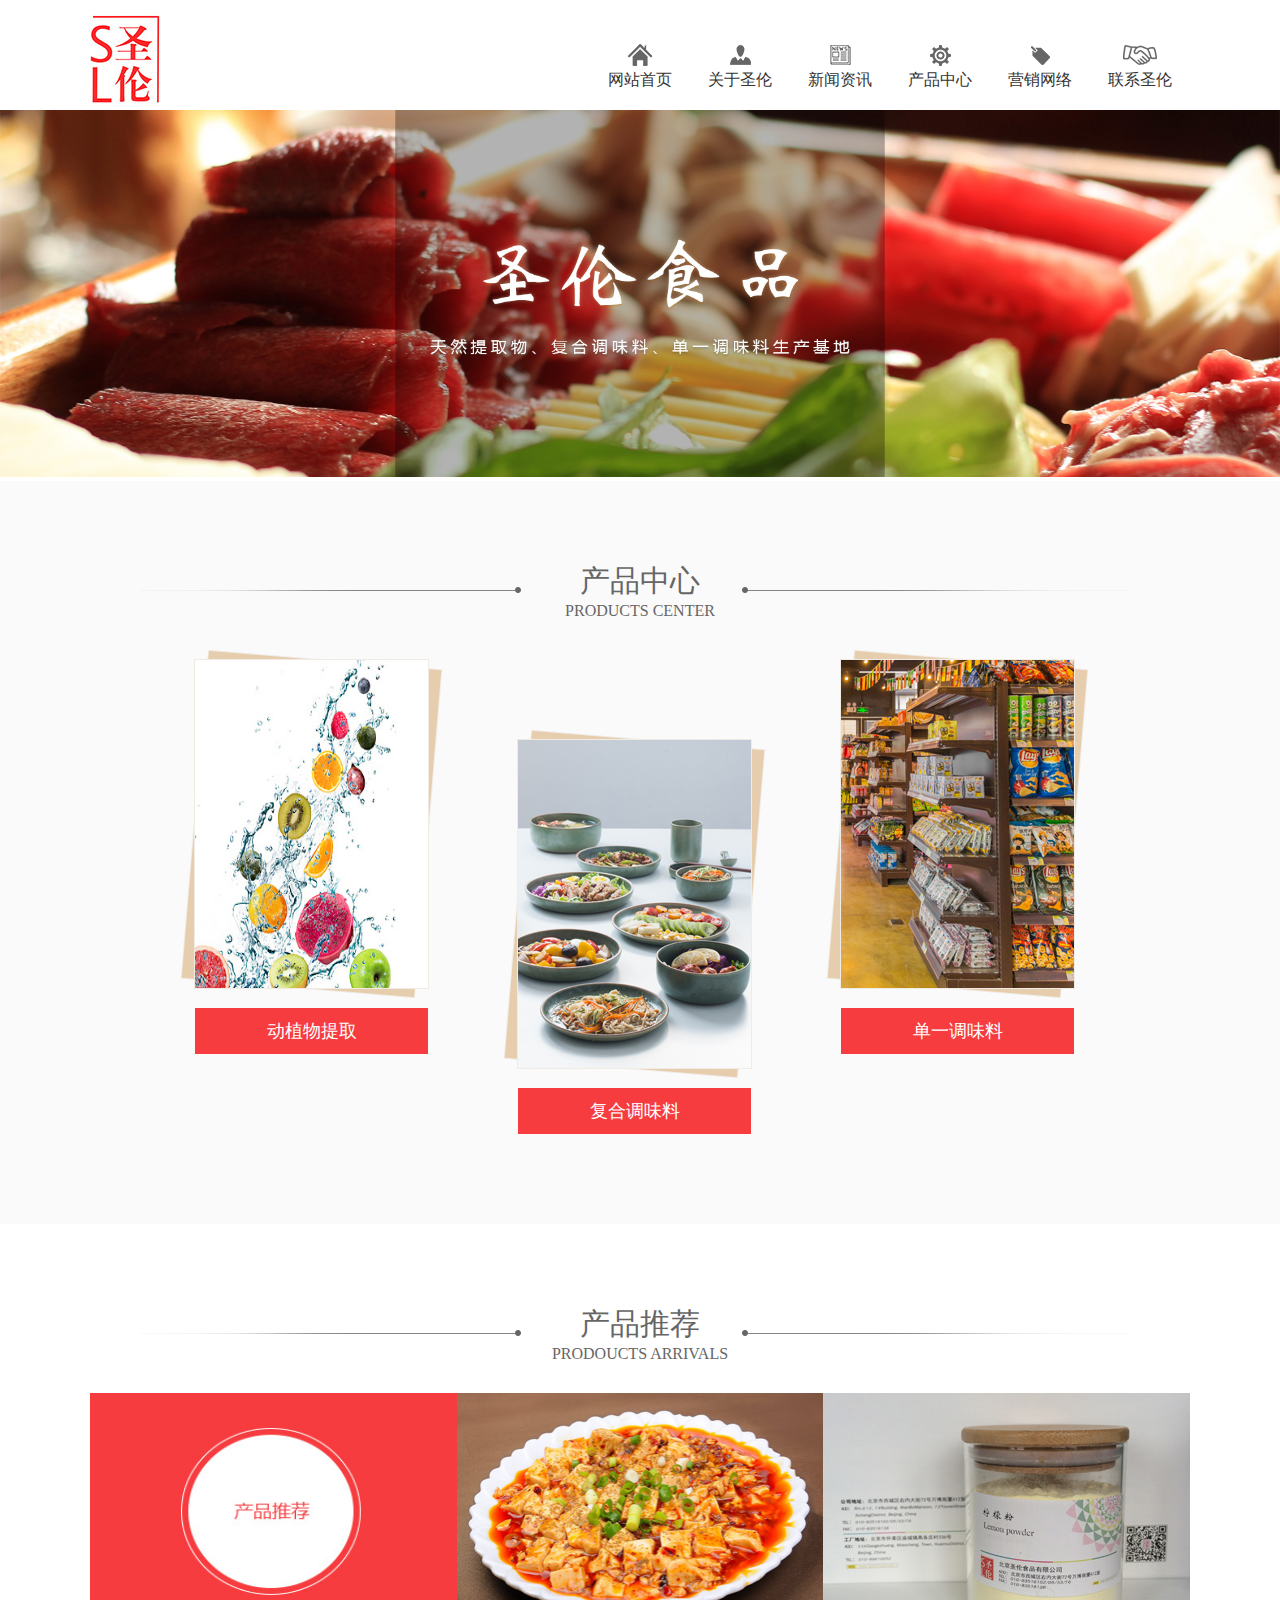
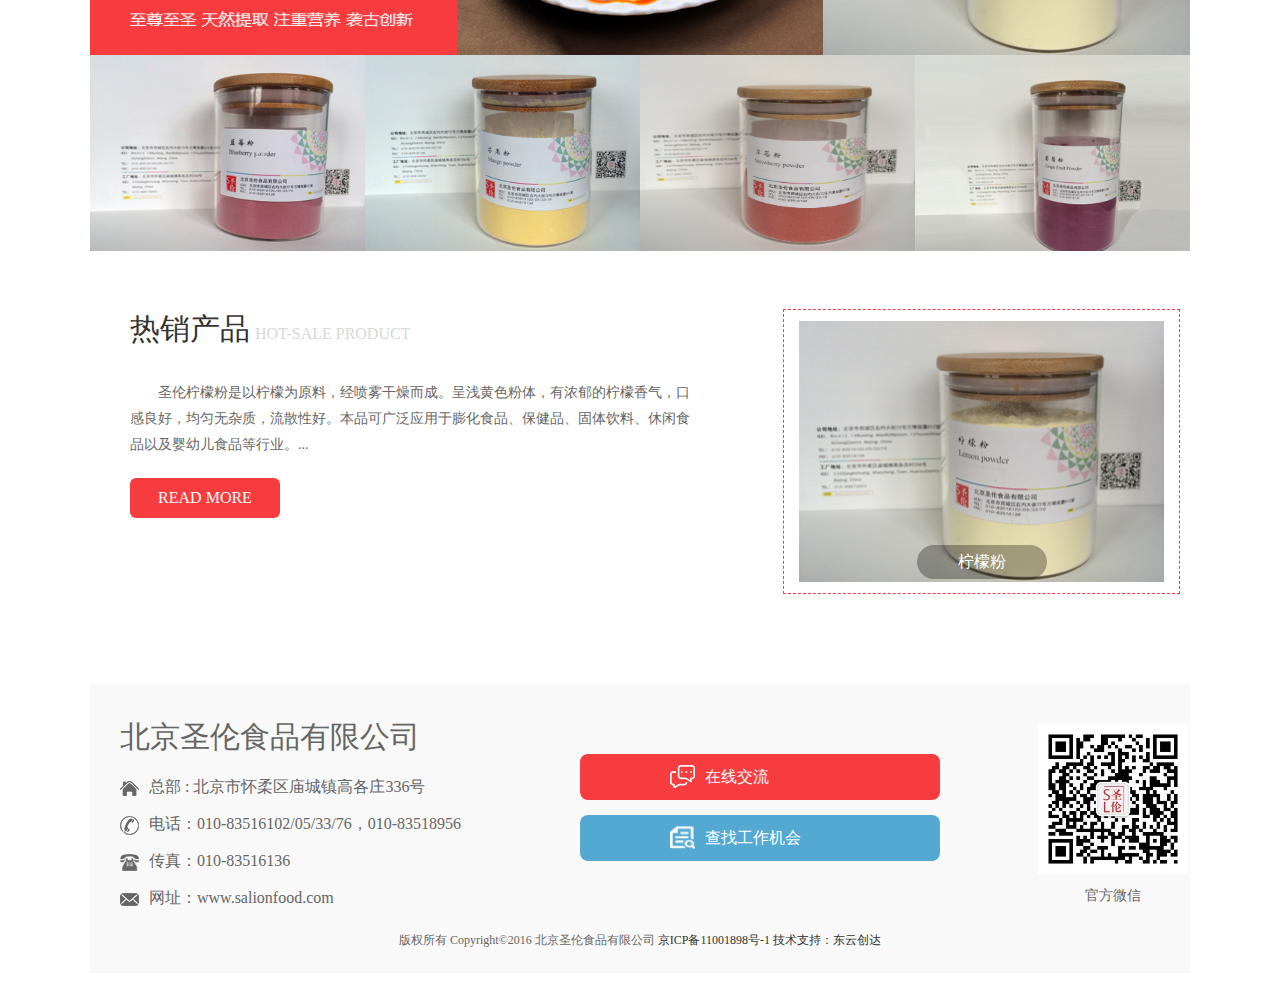
<file: 北京圣伦食品/product.html>
<!DOCTYPE html>
<html>
	<head>
		<meta charset="utf-8">
		<meta name="keywords" content="北京圣伦食品有限公司" />
		<meta name="description" content="北京圣伦食品有限公司" />
		<meta name="viewport" content="width=decive-width,initial-scale=1,minimum-scale=1,maximum-scale=1,user-scalable=no" />
		<title>北京圣伦食品有限公司</title>
		<link rel="stylesheet" type="text/css" href="css/base.css" />
		<link rel="stylesheet" href="css/product.css">
		<link rel="stylesheet" href="css/common.css">
		<link rel="stylesheet" type="text/css" href="css/public.css" />
	</head>
	<body>
		<div class="header_box">
			<header>
				<div class="header clearfix wrap">
					<h1 class="pleft"><a href="index.html"><img src="images/logo.jpg" alt=""></a></h1>
					<ul class="pright clearfix" id="img">
						<li class="pleft">
							<a href="index.html">网站首页</a>
						</li>
						<li class="pleft">
							<a href="about.html">关于圣伦</a>
							<div class="mes">
								<a href="about.html">公司简介</a>
								<a href="about.html">荣誉资质</a>
								<a href="about.html">信誉承诺</a>
								<a href="about.html">企业文化</a>
							</div>
						</li>
						<li class="pleft">
							<a href="news.html">新闻资讯</a>
							<div class="mes">
								<a href="news.html">公司新闻</a>
								<a href="news.html">行业新闻</a>
							</div>
						</li>
						<li class="pleft">
							<a href="product.html">产品中心</a>
							<div class="mes">
								<a href="product2.html">动植物提取</a>
								<a href="product2.html">复合调味料</a>
								<a href="product2.html">单一调味料</a>
							</div>
						</li>
						<li class="pleft">
							<a href="marketing.html">营销网络</a>
							<div class="mes">
								<a href="marketing.html">国内业务</a>
								<a href="marketing.html">国际业务</a>
								<a href="marketing.html">圣伦美食策划</a>
							</div>
						</li>
						<li class="pleft">
							<a href="contact.html">联系圣伦</a>
							<div class="mes">
								<a href="contact.html">在线交流</a>
								<a href="contact.html">联系我们</a>
								<a href="contact.html">招贤纳士</a>
							</div>
						</li>
					</ul>
					<div class="mob-btn">
						<span class="centerhr line1"></span>
						<span class="centerhr line2"></span>
						<span class="centerhr line3"></span>
					</div>
				</div>
			</header>
			<div class="mobnav">
				<a href="index.html">网站首页</a>
				<a href="about.html">关于圣伦</a>
				<a href="news.html">新闻资讯</a>
				<a href="product.html">产品中心</a>
				<a href="marketing.html">营销服务</a>
				<a href="contact.html">联系圣伦</a>
			</div>
		</div>
		<div class="banner">
			<a href="#"><img src="images/bannerps.jpg" alt="" style="display: block;"></a>
		</div>
		<div class="can">
			<div class="titless">
				<h3 class="title_heads">产品中心</h3>
				<p class="title_ps">PRODUCTS CENTER</p>
			</div>
			<div class="can_box">
				<div class="can_nr clearfix">
					<div class="can_img">
						<p>
							<a href="product2.html"><img src="images/p1.jpg" alt=""></a>
							<a href="product2.html" class="lin">动植物提取</a>
						</p>
					</div>
					<div class="can_img can_img2">
						<p>
							<a href="product2.html"><img src="images/p2.jpg" alt=""></a>
							<a href="product2.html" class="lin">复合调味料</a>
						</p>
					</div>
					<div class="can_img">
						<p>
							<a href="product2.html"><img src="images/p3.jpg" ></a>
							<a href="product2.html" class="lin">单一调味料</a>
						</p>
					</div>
				</div>
			</div>
		</div>
		<div class="tui">
			<div class="titless">
				<h3 class="title_heads">产品推荐</h3>
				<p class="title_ps">PRODOUCTS ARRIVALS</p>
			</div>
			<div class="wrap">
				<ul class="can_p clearfix">
					<li>
						<a href="#"><img src="images/can0.jpg" alt=""></a>
						<a href="#"><span>日本大酱粉</span></a>
					</li>
					<li>
						<a href="#"><img src="images/can1.jpg" ></a>
						<a href="#"><span>中餐调味酱专属定制</span></a>
					</li>
					<li>
						<a href="#"><img src="images/can2.jpg" ></a>
						<a href="#"><span>柠檬粉</span></a>
					</li>
				</ul>
				<ul class="can_pp clearfix">
					<li>
						<a href="#"><img src="images/can3.jpg" ></a>
						<a href="#"><span>蓝莓粉</span></a>
					</li>
					<li>
						<a href="#"><img src="images/can4.jpg" ></a>
						<a href="#"><span>芒果粉</span></a>
					</li>
					<li>
						<a href="#"><img src="images/can5.jpg" ></a>
						<a href="#"><span>草莓粉</span></a>
					</li>
					<li>
						<a href="#"><img src="images/can6.jpg" ></a>
						<a href="#"><span>葡萄粉</span></a>
					</li>
				</ul>
			</div>
		</div>
		<div class="foods wrap clearfix">
			<div class="foods_left">
				<h3>热销产品<span>HOT-SALE PRODUCT</span></h3>
				<p>
    			 圣伦柠檬粉是以柠檬为原料，经喷雾干燥而成。呈浅黄色粉体，有浓郁的柠檬香气，口感良好，均匀无杂质，流散性好。本品可广泛应用于膨化食品、保健品、固体饮料、休闲食品以及婴幼儿食品等行业。...
				</p>
				<a href="#">READ MORE</a>
			</div>
			<div class="foods_right">
				<div class="foods_img">
					<a href="#"><img src="images/can2.jpg" ></a>
					<a href="#"><span>柠檬粉</span></a>
				</div>
			</div>
		</div>
		<footer class="wrap wrap1">
			<div class="foot_top clearfix">
				<div class="foot_tl pleft">
					<h3>北京圣伦食品有限公司</h3>
					<p><img src="images/f1.png"><span>总部 : 北京市怀柔区庙城镇高各庄336号</span></p>
					<p><img src="images/f2.png"><span>电话：010-83516102/05/33/76，010-83518956</span></p>
					<p><img src="images/f3.png"><span>传真：010-83516136</span></p>
					<p><img src="images/f4.png"><span>网址：www.salionfood.com</span></p>
				</div>
				<div class="foot_tr pright clearfix">
					<div class="tr_con pleft">
						<a href="contact.html" class="con1 clearfix"><img src="images/ft1.png"><span>在线交流</span></a>
						<a href="contact.html" class="con2 clearfix"><img src="images/ft2.png"><span>查找工作机会</span></a>
					</div>
					<div class="erwei pleft">
						<img src="images/erweima.jpg">
						<p>官方微信</p>
					</div>
				</div>
			</div>
			<div class="foot-bot wrap">
				版权所有 Copyright©2016 北京圣伦食品有限公司
				<a href="http://www.miitbeian.gov.cn/">京ICP备11001898号-1</a>
				<a href="http://www.insaas.com/">技术支持：东云创达</a>
			</div>
		</footer>
	</body>
	<script src="js/jquery-3.5.1.min.js"></script>
	<script src="js/common.js"></script>
	<script src="js/public.js"></script>
	<script src="js/nav.js"></script>
</html>
</file>
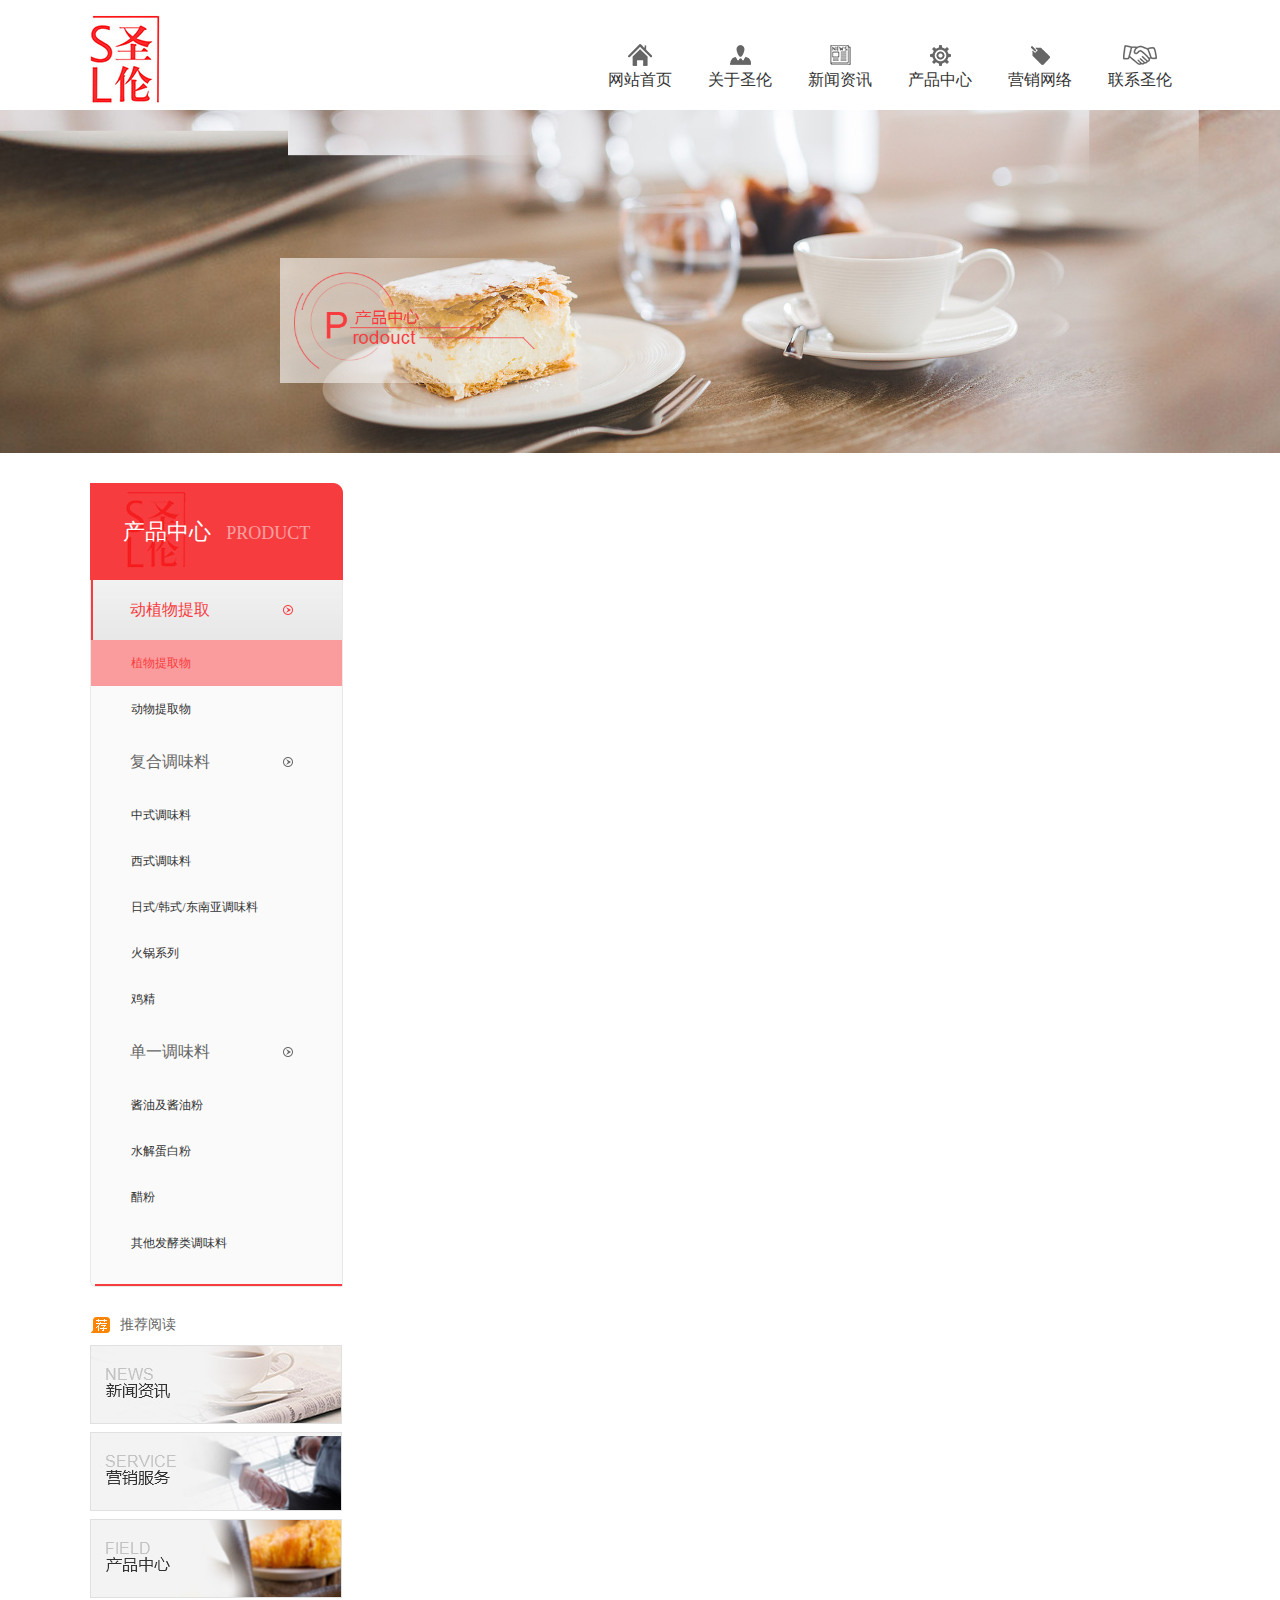
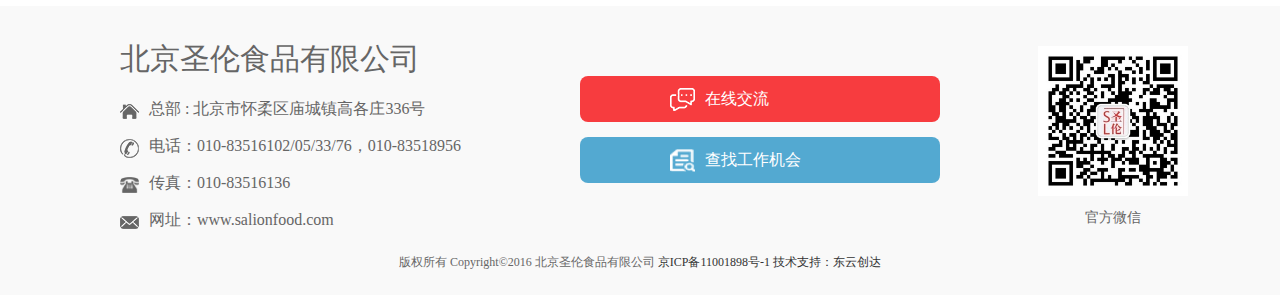
<file: 北京圣伦食品/product2.html>
<!DOCTYPE html>
<html>
	<head>
		<meta charset="utf-8">
		<meta name="keywords" content="北京圣伦食品有限公司" />
		<meta name="description" content="北京圣伦食品有限公司" />
		<meta name="viewport" content="width=decive-width,initial-scale=1,minimum-scale=1,maximum-scale=1,user-scalable=no" />
		<title>北京圣伦食品有限公司</title>
		<link rel="stylesheet" type="text/css" href="css/base.css" />
		<link rel="stylesheet" href="css/product2.css">
		<link rel="stylesheet" href="css/common.css">
		<link rel="stylesheet" type="text/css" href="css/public.css" />
	</head>
	<body>
		<div class="header_box">
			<header>
				<div class="header clearfix wrap">
					<h1 class="pleft"><a href="index.html"><img src="images/logo.jpg" alt=""></a></h1>
					<ul class="pright clearfix" id="img">
						<li class="pleft">
							<a href="index.html">网站首页</a>
						</li>
						<li class="pleft">
							<a href="about.html">关于圣伦</a>
							<div class="mes">
								<a href="about.html">公司简介</a>
								<a href="about.html">荣誉资质</a>
								<a href="about.html">信誉承诺</a>
								<a href="about.html">企业文化</a>
							</div>
						</li>
						<li class="pleft">
							<a href="news.html">新闻资讯</a>
							<div class="mes">
								<a href="news.html">公司新闻</a>
								<a href="news.html">行业新闻</a>
							</div>
						</li>
						<li class="pleft">
							<a href="product.html">产品中心</a>
							<div class="mes">
								<a href="product2.html">动植物提取</a>
								<a href="product2.html">复合调味料</a>
								<a href="product2.html">单一调味料</a>
							</div>
						</li>
						<li class="pleft">
							<a href="marketing.html">营销网络</a>
							<div class="mes">
								<a href="marketing.html">国内业务</a>
								<a href="marketing.html">国际业务</a>
								<a href="marketing.html">圣伦美食策划</a>
							</div>
						</li>
						<li class="pleft">
							<a href="contact.html">联系圣伦</a>
							<div class="mes">
								<a href="contact.html">在线交流</a>
								<a href="contact.html">联系我们</a>
								<a href="contact.html">招贤纳士</a>
							</div>
						</li>
					</ul>
					<div class="mob-btn">
						<span class="centerhr line1"></span>
						<span class="centerhr line2"></span>
						<span class="centerhr line3"></span>
					</div>
				</div>
			</header>
			<div class="mobnav">
				<a href="index.html">网站首页</a>
				<a href="about.html">关于圣伦</a>
				<a href="news.html">新闻资讯</a>
				<a href="product.html">产品中心</a>
				<a href="marketing.html">营销服务</a>
				<a href="contact.html">联系圣伦</a>
			</div>
		</div>
		<div class="banner">
			<img src="./images/pbanner.jpg" alt="">
			<img src="images/pbanner1.jpg" alt="" width="100%">
		</div>
		<div class="con clearfix">
			<div class="con_left pleft">
				<div class="left_top">
					产品中心
					<span>PRODUCT</span>
				</div>
				<div class="left_list clearfix">
					<a href="##" class="clearfix active">
						<span class="active1"></span>
						<p class="active2">动植物提取</p>
					</a>
					<div class="lists">
						<a href="##" class="pcur">植物提取物</a>
						<a href="##">动物提取物</a>
					</div>
					<a href="##" class="clearfix">
						<span></span>
						<p>复合调味料</p>
					</a>
					<div class="lists">
						<a href="##">中式调味料</a>
						<a href="##">西式调味料</a>
						<a href="##">日式/韩式/东南亚调味料</a>
						<a href="##">火锅系列</a>
						<a href="##">鸡精</a>
					</div>
					<a href="##" class="clearfix">
						<span></span>
						<p>单一调味料</p>
					</a>
					<div class="lists">
						<a href="##">酱油及酱油粉</a>
						<a href="##">水解蛋白粉</a>
						<a href="##">醋粉</a>
						<a href="##">其他发酵类调味料</a>
					</div>
					<div class="lines"></div>
				</div>
				<div class="left2">
					<img src="images/le1.jpg">
					推荐阅读
				</div>
				<div class="left_list2 clearfix">
					<a href="news.html"><img src="images/left1%20(1).jpg" alt=""></a>
					<a href="marketing.html"><img src="images/left2%20(1).jpg" alt=""></a>
					<a href="product.html"><img src="images/left3%20(1).jpg" alt=""></a>
				</div>
			</div>
			<div class="con_right">
				<div class="right_nav">
					<p>
						<img src="images/f1.png" alt="">
						您现在的位置：
						<a href="index.html">首页</a>
						>
						<a href="product2.html">产品中心</a>
						>
						<span>动植物提取</span>
					</p>
				</div>
				<div class="a_top">
					产品中心
					<span>天然提取，妙手调和</span>
				</div>
				<div class="pro_boxs">
					123
				</div>
				<div class="page"></div>
			</div>
			<div class="con_right">
				<div class="right_nav">
					<p>
						<img src="images/f1.png" alt="">
						您现在的位置：
						<a href="index.html">首页</a>
						>
						<a href="product2.html">产品中心</a>
						>
						<span>动植物提取</span>
					</p>
				</div>
				<div class="a_top">
					产品中心
					<span>天然提取，妙手调和</span>
				</div>
				<div class="pro_boxs">
					456
				</div>
				<div class="page"></div>
			</div>
			<div class="con_right1">
				<div class="right_nav">
					<p>
						<img src="images/f1.png" alt="">
						您现在的位置：
						<a href="index.html">首页</a>
						>
						<a href="product2.html">产品中心</a>
						>
						<span>动植物提取</span>
					</p>
				</div>
				<div class="a_top">
					产品中心
					<span>天然提取，妙手调和</span>
				</div>
				<div class="pro_boxs">
					789
				</div>
				<div class="page"></div>
			</div>
			<div class="con_right1">
				<div class="right_nav">
					<p>
						<img src="images/f1.png" alt="">
						您现在的位置：
						<a href="index.html">首页</a>
						>
						<a href="product2.html">产品中心</a>
						>
						<span>动植物提取</span>
					</p>
				</div>
				<div class="a_top">
					产品中心
					<span>天然提取，妙手调和</span>
				</div>
				<div class="pro_boxs">
					147
				</div>
				<div class="page"></div>
			</div>
			<div class="con_right1">
				<div class="right_nav">
					<p>
						<img src="images/f1.png" alt="">
						您现在的位置：
						<a href="index.html">首页</a>
						>
						<a href="product2.html">产品中心</a>
						>
						<span>动植物提取</span>
					</p>
				</div>
				<div class="a_top">
					产品中心
					<span>天然提取，妙手调和</span>
				</div>
				<div class="pro_boxs">
					258
				</div>
				<div class="page"></div>
			</div>
			<div class="con_right1">
				<div class="right_nav">
					<p>
						<img src="images/f1.png" alt="">
						您现在的位置：
						<a href="index.html">首页</a>
						>
						<a href="product2.html">产品中心</a>
						>
						<span>动植物提取</span>
					</p>
				</div>
				<div class="a_top">
					产品中心
					<span>天然提取，妙手调和</span>
				</div>
				<div class="pro_boxs">
					369
				</div>
				<div class="page"></div>
			</div>
			<div class="con_right1">
				<div class="right_nav">
					<p>
						<img src="images/f1.png" alt="">
						您现在的位置：
						<a href="index.html">首页</a>
						>
						<a href="product2.html">产品中心</a>
						>
						<span>动植物提取</span>
					</p>
				</div>
				<div class="a_top">
					产品中心
					<span>天然提取，妙手调和</span>
				</div>
				<div class="pro_boxs">
					195
				</div>
				<div class="page"></div>
			</div>
			<div class="con_right2">
				<div class="right_nav">
					<p>
						<img src="images/f1.png" alt="">
						您现在的位置：
						<a href="index.html">首页</a>
						>
						<a href="product2.html">产品中心</a>
						>
						<span>动植物提取</span>
					</p>
				</div>
				<div class="a_top">
					产品中心
					<span>天然提取，妙手调和</span>
				</div>
				<div class="pro_boxs">
					5216
				</div>
				<div class="page"></div>
			</div>
			<div class="con_right2">
				<div class="right_nav">
					<p>
						<img src="images/f1.png" alt="">
						您现在的位置：
						<a href="index.html">首页</a>
						>
						<a href="product2.html">产品中心</a>
						>
						<span>动植物提取</span>
					</p>
				</div>
				<div class="a_top">
					产品中心
					<span>天然提取，妙手调和</span>
				</div>
				<div class="pro_boxs">
					4861
				</div>
				<div class="page"></div>
			</div>
			<div class="con_right2">
				<div class="right_nav">
					<p>
						<img src="images/f1.png" alt="">
						您现在的位置：
						<a href="index.html">首页</a>
						>
						<a href="product2.html">产品中心</a>
						>
						<span>动植物提取</span>
					</p>
				</div>
				<div class="a_top">
					产品中心
					<span>天然提取，妙手调和</span>
				</div>
				<div class="pro_boxs">
					2316
				</div>
				<div class="page"></div>
			</div>
			<div class="con_right2">
				<div class="right_nav">
					<p>
						<img src="images/f1.png" alt="">
						您现在的位置：
						<a href="index.html">首页</a>
						>
						<a href="product2.html">产品中心</a>
						>
						<span>动植物提取</span>
					</p>
				</div>
				<div class="a_top">
					产品中心
					<span>天然提取，妙手调和</span>
				</div>
				<div class="pro_boxs">
					1454
				</div>
				<div class="page"></div>
			</div>
		</div>
		
		<footer class="wrap wrap1">
			<div class="foot_top clearfix">
				<div class="foot_tl pleft">
					<h3>北京圣伦食品有限公司</h3>
					<p><img src="images/f1.png"><span>总部 : 北京市怀柔区庙城镇高各庄336号</span></p>
					<p><img src="images/f2.png"><span>电话：010-83516102/05/33/76，010-83518956</span></p>
					<p><img src="images/f3.png"><span>传真：010-83516136</span></p>
					<p><img src="images/f4.png"><span>网址：www.salionfood.com</span></p>
				</div>
				<div class="foot_tr pright clearfix">
					<div class="tr_con pleft">
						<a href="contact.html" class="con1 clearfix"><img src="images/ft1.png"><span>在线交流</span></a>
						<a href="contact.html" class="con2 clearfix"><img src="images/ft2.png"><span>查找工作机会</span></a>
					</div>
					<div class="erwei pleft">
						<img src="images/erweima.jpg">
						<p>官方微信</p>
					</div>
				</div>
			</div>
			<div class="foot-bot wrap">
				版权所有 Copyright©2016 北京圣伦食品有限公司
				<a href="http://www.miitbeian.gov.cn/">京ICP备11001898号-1</a>
				<a href="http://www.insaas.com/">技术支持：东云创达</a>
			</div>
		</footer>
	</body>
	<script src="js/jquery-3.5.1.min.js"></script>
	<script src="js/common.js"></script>
	<script src="js/news.js"></script>
	<!-- <script src="js/public.js"></script> -->
	<script src="js/product2.js"></script>
	<script type="text/javascript">
		$(".con_right").hide();
		$(".con_right2").hide();
		$(".con_right1").hide();
		$(".mes a").click(function() {
			sessionStorage.setItem("navTitle", $(this).html());
		})
		$(".pleft>a").click(function() {
			sessionStorage.setItem("navTitle", $(this).html());
		})
		function navFun() {
			var lastname = sessionStorage.getItem("navTitle");
			var navTitle = document.querySelectorAll(".left_list a p");
			for (var i = 0; i < navTitle.length; i++) {
				var item = navTitle[i];
				$(navTitle).removeClass("active2").siblings().removeClass("active1").parent().removeClass("active");
				if (item.innerHTML == lastname) {
					if (lastname == "动植物提取") {
						$(".con_right:first").show();
						$(".con_right1").hide();
						$(".con_right2").hide();
						$(item).addClass("active2").siblings().addClass("active1").parent().addClass("active");
						$(".lists:first a:first").addClass("pcur").parent().siblings().children().removeClass("pcur");
						return;
					} else if (lastname == "复合调味料") {
						$(".con_right").hide();
						$(".con_right1:first").show();
						$(".con_right2").hide();
						$(item).addClass("active2").siblings().addClass("active1").parent().addClass("active");
						$(".lists:eq(1) a:first").addClass("pcur").parent().siblings().children().removeClass("pcur");
						return;
					} else if (lastname == "单一调味料") {
						$(".con_right").hide();
						$(".con_right1").hide();
						$(".con_right2:first").show();
						$(item).addClass("active2").siblings().addClass("active1").parent().addClass("active");
						$(".lists:last a:first").addClass("pcur").parent().siblings().children().removeClass("pcur");
						return;
					}
				} else {
					$(navTitle[0]).addClass("active2").siblings().addClass("active1").parent().addClass("active");
				}
			}
		}
		navFun();
	</script>
</html>
</file>
<file: 北京圣伦食品/css/index.css>
@media screen and (min-width:1500px) {
	.wrap {
		width: 1100px;
		margin: 0px auto;
	}

	.pro-1 {
		width: 263px;
		height: 249px;
	}

	.pro-2 {
		width: 550px;
		height: 249px;
	}

	.mob-btn,
	.mobnav,
	.servright,
	.slidebox {
		display: none;
	}

	/****************************fullpage小圆点**********************************/
	#fp-nav ul li a.active span,
	.fp-slidesNav ul li a.active span {
		background: #F73C3F !important;
	}

	#fp-nav ul li a span,
	.fp-slidesNav ul li a span {
		width: 14px !important;
		height: 14px !important;
		border: 0px !important;
		background: #666666 !important;
		margin: 0 !important;
	}

	#fp-nav ul li a span,
	.fp-slidesNav ul li a span {
		top: 2px;
		left: 2px;
		position: absolute;
		z-index: 1;
	}

	/****************************fullpage slider左右图标*****************************/
	.fp-controlArrow.fp-prev {
		width: 27px;
		height: 52px;
		font-size: 0px;
		background: url(../images/opcleft.png) center center no-repeat;
		position: absolute;
		top: 50%;
		left: 50px;
		border: none;
	}

	.fp-controlArrow.fp-next {
		width: 27px;
		height: 52px;
		font-size: 0px;
		background: url(../images/opcright.png) center center no-repeat;
		position: absolute;
		top: 50%;
		right: 50px;
		border: none;
	}

	/****************************page1*****************************/

	/************************slider 1******************************/
	.slide {
		position: relative;
	}

	.language {
		position: absolute;
		width: 520px;
		bottom: 120px;
		left: 50%;
		margin-left: -260px;
	}

	.language a {
		float: left;
		width: 170px;
		height: 40px;
		background: #F73C3F;
		border-radius: 8px;
		text-align: center;
		line-height: 40px;
		color: #FFFFFF;
		margin: 0 45px;
		font-size: 18px;
	}

	.text {
		position: absolute;
		width: 520px;
		text-align: center;
		top: 110px;
		left: 50%;
		margin-left: -260px;
	}

	.shenglun {
		width: 520px;
		position: absolute;
		top: 37%;
		left: 50%;
		margin-left: -260px;
	}

	/****************************page2*****************************/
	.page2 {
		background: url(../images/page2-bg.jpg) no-repeat;

	}

	.page-title {
		width: 100%;
		text-align: center;
		padding-top: 100px;
		opacity: 0;
	}

	.title-head {
		width: 340px;
		margin: 0 auto;
	}

	.title-head span {
		display: inline-block;
		width: 65px;
		height: 5px;
		background: url(../images/red-circle.png) center center no-repeat;
		margin: 12.5px 28px;
	}

	.title-head p {
		/* width: 100%; */
		height: 30px;
		line-height: 30px;
		text-align: center;
		font-size: 24px;
		color: #F73C3F;
		font-weight: normal;
	}

	.title-p {
		width: 100%;
		font-size: 16px;
		line-height: 30px;
		text-align: center;
	}

	.pro {
		width: 100%;
	}

	.proimg {
		position: relative;
		cursor: pointer;
		height: 249px;
	}

	.pro-head {
		width: 450px;
		margin: 40px auto;
	}

	.pro-head a {
		display: block;
		width: 140px;
		height: 40px;
		text-align: center;
		line-height: 40px;
		border: 1px solid #666;
		margin-right: 10px;
	}

	.pro-head a:last-of-type {
		margin-right: 0;
	}

	.pro-content {
		margin: 40px auto 0px;
	}

	.protxt {
		position: absolute;
		top: 0;
		left: 0;
		width: 100%;
		height: 100%;
		background: rgba(0, 0, 0, .3);
		text-align: center;
	}

	.protxt h3 {
		font-weight: normal;
		color: #fff;
		font-size: 24px;
		line-height: 24px;
		width: 100%;
		margin-bottom: 20px;
		margin-top: 50px;
	}

	.protxt p {
		color: #fff;
		width: 230px;
		margin: 0 auto;
		font-size: 12px;
		line-height: 24px;
		word-break: break-all;
		display: -webkit-box;
		-webkit-line-clamp: 4;
		-webkit-box-orient: vertical;
		overflow: hidden;
	}

	/**********************************page3******************************/
	.page3 {
		background: url(../images/page3-bg.png) 0 0 repeat;
	}

	.serv-box {
		margin-top: 150px;
		width: 100%;
	}

	.serv-left {
		width: 185px;
	}

	.serv1 {
		width: 100%;
		line-height: 18px;
	}

	.serv1 p,
	.serv2 p,
	.serv1 a,
	.serv2 a,
	.s-list li a {

		font-size: 12px;
	}

	.serv1 p {
		width: 70%;
		background: url(../images/page3-ser1.png) 2px center no-repeat;
		text-indent: 36px;
	}

	.serv1 a,
	.serv2 a {
		width: 30%;
		text-align: right;
	}

	.xian {
		width: 100%;
		height: 1px;
		background: #333333;
		margin: 26px auto;
	}

	.serv2 {
		width: 100%;
		line-height: 21px;
	}

	.serv2 p {
		width: 70%;
		background: url(../images/page3-ding.png) 2px center no-repeat;
		text-indent: 36px;
	}

	.s-list {
		margin-top: 30px;
		width: 100%;
	}

	.s-list li {
		width: 100%;
		height: 38px;
		line-height: 38px;
		margin-bottom: 6px;
		background: #b1cdb2;
		transition: .3s;
	}

	.s-list li a {
		width: 100%;
		height: 38px;
		line-height: 38px;
		text-align: center;
		color: #FFFFFF;
	}

	.s-list li:hover {
		background: #f67672;
		transform: translateX(10px);
		transition: .3s;
	}

	.serv-right {
		width: 825px;
		position: relative;
		transform-style: preserve-3d;
		min-height: 500px;
	}

	.serv-right>div {
		position: absolute;
		overflow: hidden;
	}

	/*巴西*/
	.brazil {
		top: 280px;
		left: 164px;
	}

	.brazil:hover .rimg {
		background: url(../images/baxi.png) left top no-repeat;

		transition: .3s;
	}

	.rimg {
		width: 163px;
		height: 204px;
		background: url(../images/brazil1.png) left top no-repeat;

		transition: .3s;
	}

	.brazilball {
		position: absolute;
		width: 80px;
		height: 80px;
		top: 30px;
		left: 30px;
		border-radius: 50%;
		background: rgba(234, 46, 66, .6);
	}

	/*美国*/
	.usa {
		top: 37px;
		left: -1px;
	}

	.usa:hover .pimg {
		background: url(../images/usa.png) left top no-repeat;
		transition: .3s;
	}

	.usa1,
	.usa2 {
		position: absolute;
		border-radius: 50%;
		background: rgba(149, 132, 190, .6);
	}

	.usa1 {
		width: 80px;
		height: 80px;
		top: 30px;
		left: 49px;
	}

	.usa2 {
		width: 120px;
		height: 120px;
		top: 60px;
		left: 84px;
	}

	.pimg {
		width: 389px;
		height: 243px;
		background: url(../images/usa1.png) left top no-repeat;
		transition: .3s;
	}

	/*中国*/
	.china {
		top: 33px;
		left: 445px;
	}

	.china:hover .bimg {
		background: url(../images/china.png) left top no-repeat;
		transition: .3s;
	}

	.bimg {
		width: 366px;
		height: 307px;
		background: url(../images/china1.png) left top no-repeat;
		transition: .3s;
		display: inline-block;
	}

	.china1,
	.china2 {
		position: absolute;
		border-radius: 50%;
		background: rgba(58, 137, 196, .6);
	}

	.china1 {
		width: 80px;
		height: 80px;
		top: 50px;
		left: 60px;
	}

	.china2 {
		width: 140px;
		height: 140px;
		top: 70px;
		left: 100px;
	}

	/*欧洲*/
	.eu {
		top: 79px;
		left: 372px;
	}

	.eu:hover .g1img {
		background: url(../images/ouzhou.png) left top no-repeat;
		transition: .3s;
	}

	.g1img {
		width: 117px;
		height: 131px;
		background: url(../images/ouzhou1.png) left top no-repeat;
	}

	.euball {
		position: absolute;
		display: inline-block;
		width: 80px;
		height: 80px;
		top: 20px;
		left: 10px;
		background: rgba(84, 184, 158, .6);
		border-radius: 50%;
	}

	/*澳大利亚*/
	.aus {
		top: 296px;
		right: 44px;
	}

	.aus:hover .g2img {
		background: url(../images/aoda.png) left top no-repeat;
	}

	.g2img {
		width: 161px;
		height: 160px;
		background: url(../images/aoda1.png) left top no-repeat;
	}

	.ausball {
		position: absolute;
		width: 80px;
		height: 80px;
		top: 30px;
		left: 22px;
		border-radius: 50%;
		background: rgba(137, 203, 67, .6);
	}

	/*非洲*/
	.africa {
		top: 206px;
		left: 322px;
	}

	.africa:hover .yimg {
		background: url(../images/feizhou.png) left top no-repeat;
	}

	.yimg {
		width: 186px;
		height: 204px;
		background: url(../images/feizhou1.png) left top no-repeat;
	}

	.africaball {
		position: absolute;
		width: 80px;
		height: 80px;
		top: 50px;
		left: 60px;
		background: rgba(255, 197, 50, .6);
		border-radius: 50%;
	}

	.serv-right img {
		float: left;
		width: 17px;
		height: 26px;
		cursor: pointer;
	}

	.kuang {
		width: 71px;
		height: 26px;
		background: url(../images/kuang1.png) left top no-repeat;
		font-size: 12px;
		line-height: 26px;
		text-indent: 15px;
		color: #FFFFFF;
		opacity: 0;
	}

	.kuang1 {
		width: 71px;
		height: 26px;
		background: url(../images/kuang.png) left top no-repeat;
		font-size: 12px;
		line-height: 26px;
		text-indent: 33px;
		color: #FFFFFF;
		position: absolute;
		top: 0;
		right: 0;
		opacity: 0;
	}

	.map1 {
		width: 88px;
		height: 26px;
		top: 33.4545%;
		right: 18.4848%;
	}

	.map2 {
		width: 88px;
		height: 26px;
		top: 35.4545%;
		right: 10.718%;
	}

	.map3 {
		width: 88px;
		height: 26px;
		top: 40.1818%;
		right: 11.4545%;
	}

	.map4 {
		width: 88px;
		height: 26px;
		top: 42.3636%;
		right: 15.1818%;
	}

	.map5 {
		width: 88px;
		height: 26px;
		top: 47.909%;
		right: 13.3181%;
	}

	.ding:not-first img {
		position: absolute;
		top: 0;
		left: 0;
	}

	.map1 img {
		width: 17px;
		height: 26px;
		position: absolute;
		top: 0;
		right: 0;
		cursor: pointer;
	}


	/******************page4*****************/
	.page4 {
		background: url(../images/page4bg.jpg) top center no-repeat;
	}

	.news_article {
		width: 100%;
		margin-top: 60px;
	}

	.news_article ul {
		width: 520px;
	}

	.news_article ul li {
		width: 100%;
		margin-bottom: 40px;
		background: #f6f6f6;
	}

	.l_img {
		width: 100px;
		height: 100px;
		overflow: hidden;
	}

	.rnr {
		width: 380px;
		margin-left: 20px;
	}

	.rnr h3 {
		font-size: 14px;
		line-height: 22px;
		margin: 10px 0px 5px 0px;
		overflow: hidden;
		text-overflow: ellipsis;
		font-weight: normal;
	}

	.rnr p {
		font-size: 12px;
		line-height: 24px;
		word-break: break-all;
		display: -webkit-box;
		-webkit-line-clamp: 2;
		-webkit-box-orient: vertical;
		overflow: hidden;
		text-indent: 2em;
	}

	.news_right {
		width: 518px;
		position: relative;
	}

	.swiper-slide img {
		width: 518px;
		height: 522px;
	}

	.swiper-pagination-bullet {
		width: 10px !important;
		height: 10px !important;
		background: #F73C3F !important;
	}

	.swiper-container-horizontal>.swiper-pagination-bullets .swiper-pagination-bullet {
		margin: 15px 5px !important;
	}

	.swiper-container-horizontal>.swiper-pagination-bullets,
	.swiper-pagination-custom,
	.swiper-pagination-fraction {
		background: rgba(0, 0, 0, .5) !important;
	}

	/************page2**************/
	.page5 {
		background: url(../images/page5-bg.jpg) center center no-repeat;
		background-size: cover;
		overflow: hidden;
	}

	.page5 .page-title {
		padding-top: 0;
	}

	.about_us {
		width: 100%;
		margin-top: 70px;
	}

	.about_img {
		width: 480px;
	}

	.about_ps {
		width: 580px;
	}

	.ap {
		width: 100%;
		text-indent: 4em;
		font-size: 14px;
		line-height: 26px;
		position: relative;
	}

	.about_fan {
		width: 100%;
		margin-top: 40px;
	}

	.about_fan p {
		width: 103px;
		text-align: center;
		margin: 0 45px;
	}

	.about_fan p:hover a {
		transition: all 1s ease 0s;
		transform: rotateY(360deg);
	}

	.about_fan p a {
		width: 103px;
		height: 103px;
	}

	.about_fan p span {
		font-size: 14px;
		color: #F73C3F;
	}

	.pp1 a {
		background: url(../images/ab1.png) center center no-repeat;
	}

	.pp1:hover a {
		background: url(../images/ab11.png) center center no-repeat;
	}

	.pp2 a {
		background: url(../images/ab2.png) center center no-repeat;
	}

	.pp2:hover a {
		background: url(../images/ab22.png) center center no-repeat;
	}

	.pp3 a {
		background: url(../images/ab3.png) center center no-repeat;
	}

	.pp3:hover a {
		background: url(../images/ab33.png) center center no-repeat;
	}

	/**********************page6*********************/
	.section:last-of-type {
		height: 275px !important;
		width: 100%;
		background: #f9f9f9;
	}

	.fp-tableCell:last-of-type {
		width: 275px !important;
	}

	.foot_tl {
		max-width: 410px;
		margin: 0px 0px 0px 30px;
		padding-top: 38px;
	}

	.foot_tl h3 {
		font-size: 30px;
		line-height: 30px;
		margin-bottom: 17px;
		font-weight: normal;
	}

	.foot_tl p {
		line-height: 36px;
		overflow: hidden;
		text-overflow: ellipsis;
	}

	.foot_tl p img {
		width: 19px;
	}

	.foot_tl span {
		display: inline-block;
		margin-left: 10px;
		font-size: 14px;
	}

	.foot_tr {
		margin-top: 40px;
		width: 610px;
	}

	.tr_con {
		width: 360px;
		margin: 30px 98px 0 0;
	}

	.tr_con a {
		width: 100%;
		height: 46px;
		text-align: center;
		line-height: 46px;
		border-radius: 8px;
	}

	.tr_con a span {
		color: #fff;
		float: left;
		font-size: 18px;
	}

	.tr_con img {
		float: left;
		margin: 11.5px 10px 11.5px 90px;
		width: 25px;
		height: 23px;
	}

	.con1 {
		background: #F73C3F;
		margin-bottom: 32px;
	}

	.con2 {
		background: rgb(83, 169, 209);
	}

	.erwei {
		width: 150px;
		height: 150px;
	}

	.erwei p {
		width: 100%;
		text-align: center;
		font-size: 14px;
		margin-top: 15px;
		line-height: 14px;
	}

	.foot-bot,
	.foot-bot a {
		text-align: center;
		line-height: 46px;
		margin-bottom: 10px;
		font-size: 12px;
	}

	.fp-tableCell {
		height: 275px !important;
	}
}

@media screen and (min-width:1101px) and (max-width:1500px) {
	.wrap {
		width: 1100px;
		margin: 0px auto;
	}

	.mob-btn,
	.mobnav,
	.servright,
	.slidebox {
		display: none;
	}

	.pro-1 {
		width: 263px;
		height: 249px;
	}

	.pro-2 {
		width: 550px;
		height: 249px;
	}

	/****************************fullpage小圆点**********************************/
	#fp-nav ul li a.active span,
	.fp-slidesNav ul li a.active span {
		background: #F73C3F !important;
	}

	#fp-nav ul li a span,
	.fp-slidesNav ul li a span {
		width: 14px !important;
		height: 14px !important;
		border: 0px !important;
		background: #666666 !important;
		margin: 0 !important;
	}

	#fp-nav ul li a span,
	.fp-slidesNav ul li a span {
		top: 2px;
		left: 2px;
		position: absolute;
		z-index: 1;
	}

	/****************************fullpage slider左右图标*****************************/
	.fp-controlArrow.fp-prev {
		width: 27px;
		height: 52px;
		font-size: 0px;
		background: url(../images/opcleft.png) center center no-repeat;
		position: absolute;
		top: 50%;
		left: 50px;
		border: none;
	}

	.fp-controlArrow.fp-next {
		width: 27px;
		height: 52px;
		font-size: 0px;
		background: url(../images/opcright.png) center center no-repeat;
		position: absolute;
		top: 50%;
		right: 50px;
		border: none;
	}

	/****************************page1*****************************/
	/************************slider 1******************************/
	.slide {
		position: relative;
	}

	.language {
		position: absolute;
		width: 520px;
		bottom: 120px;
		left: 50%;
		margin-left: -260px;
	}

	.language a {
		float: left;
		width: 170px;
		height: 40px;
		background: #F73C3F;
		border-radius: 8px;
		text-align: center;
		line-height: 40px;
		color: #FFFFFF;
		margin: 0 45px;
		font-size: 18px;
	}

	.text {
		position: absolute;
		width: 520px;
		text-align: center;
		top: 110px;
		left: 50%;
		margin-left: -260px;
	}

	.shenglun {
		width: 520px;
		position: absolute;
		top: 37%;
		left: 50%;
		margin-left: -260px;
	}

	/****************************page2*****************************/
	.page2 {
		background: url(../images/page2-bg.jpg) no-repeat;

	}

	.page-title {
		width: 100%;
		text-align: center;
		/* padding-top: 50px; */
	}

	.title-head {
		width: 340px;
		margin: 0 auto;
	}

	.title-head span {
		display: inline-block;
		width: 65px;
		height: 5px;
		background: url(../images/red-circle.png) center center no-repeat;
		margin: 12.5px 28px;
	}

	.title-head p {
		/* width: 100%; */
		height: 30px;
		line-height: 30px;
		text-align: center;
		font-size: 24px;
		color: #F73C3F;
		font-weight: normal;
	}

	.title-p {
		width: 100%;
		font-size: 16px;
		line-height: 30px;
		text-align: center;
	}

	.pro {
		width: 100%;
	}

	.proimg {
		position: relative;
		cursor: pointer;
		height: 249px;
	}

	.pro-head {
		width: 450px;
		margin: 0px auto;
	}

	.pro-head a {
		display: block;
		width: 140px;
		height: 40px;
		text-align: center;
		line-height: 40px;
		border: 1px solid #666;
		margin-right: 10px;
	}

	.pro-head a:last-of-type {
		margin-right: 0;
	}

	.pro-content {
		margin: 40px auto 0px;
	}

	.protxt {
		position: absolute;
		top: 0;
		left: 0;
		width: 100%;
		height: 100%;
		background: rgba(0, 0, 0, .3);
		text-align: center;
	}

	.protxt h3 {
		font-weight: normal;
		color: #fff;
		font-size: 24px;
		line-height: 24px;
		width: 100%;
		margin-bottom: 20px;
		margin-top: 50px;
	}

	.protxt p {
		color: #fff;
		width: 230px;
		margin: 0 auto;
		font-size: 12px;
		line-height: 24px;
		word-break: break-all;
		display: -webkit-box;
		-webkit-line-clamp: 4;
		-webkit-box-orient: vertical;
		overflow: hidden;
	}

	/**********************************page3******************************/
	.page3 {
		background: url(../images/page3-bg.png) 0 0 repeat;
	}

	.page3 .wrap {
		margin: -100px auto;
	}

	.serv-box {
		margin-top: 20px;
		width: 100%;
	}

	.serv-left {
		width: 185px;
	}

	.serv1 {
		width: 100%;
		line-height: 18px;
	}

	.serv1 p,
	.serv2 p,
	.serv1 a,
	.serv2 a,
	.s-list li a {

		font-size: 12px;
	}

	.serv1 p {
		width: 70%;
		background: url(../images/page3-ser1.png) 2px center no-repeat;
		text-indent: 36px;
	}

	.serv1 a,
	.serv2 a {
		width: 30%;
		text-align: right;
		color: #666;
	}

	.xian {
		width: 100%;
		height: 1px;
		background: #333333;
		margin: 26px auto;
	}

	.serv2 {
		width: 100%;
		line-height: 21px;
	}

	.serv2 p {
		width: 70%;
		background: url(../images/page3-ding.png) 2px center no-repeat;
		text-indent: 36px;
	}

	.s-list {
		margin-top: 30px;
		width: 100%;
	}

	.s-list li {
		width: 100%;
		height: 38px;
		line-height: 38px;
		margin-bottom: 6px;
		background: #b1cdb2;
		transition: .3s;
	}

	.s-list li a {
		width: 100%;
		height: 38px;
		line-height: 38px;
		text-align: center;
		color: #FFFFFF;
	}

	.s-list li:hover {
		background: #f67672;
		transform: translateX(10px);
		transition: .3s;
	}

	.serv-right {
		width: 825px;
		position: relative;
		transform-style: preserve-3d;
		min-height: 500px;
	}

	.serv-right>div {
		position: absolute;
		overflow: hidden;
	}

	.brazil {
		top: 280px;
		left: 164px;
	}

	/*巴西*/
	.rimg {
		width: 163px;
		height: 204px;
		background: url(../images/brazil1.png) left top no-repeat;
	}

	.brazilball {
		position: absolute;
		width: 80px;
		height: 80px;
		top: 30px;
		left: 30px;
		border-radius: 50%;
		background: rgba(234, 46, 66, .6);
	}

	/*美国*/
	.usa {
		top: 37px;
		left: -1px;
	}

	.usa1,
	.usa2 {
		position: absolute;
		border-radius: 50%;
		background: rgba(149, 132, 190, .6);
	}

	.usa1 {
		width: 80px;
		height: 80px;
		top: 30px;
		left: 49px;
	}

	.usa2 {
		width: 120px;
		height: 120px;
		top: 60px;
		left: 84px;
	}

	/*中国*/
	.pimg {
		width: 389px;
		height: 243px;
		background: url(../images/usa1.png) left top no-repeat;
	}

	.china {
		top: 33px;
		left: 445px;
	}

	.bimg {
		width: 366px;
		height: 307px;
		background: url(../images/china1.png) left top no-repeat;
		display: inline-block;
	}

	.china1,
	.china2 {
		position: absolute;
		border-radius: 50%;
		background: rgba(58, 137, 196, .6);
	}

	.china1 {
		width: 80px;
		height: 80px;
		top: 50px;
		left: 60px;
	}

	.china2 {
		width: 140px;
		height: 140px;
		top: 70px;
		left: 100px;
	}

	/*欧洲*/
	.eu {
		top: 79px;
		left: 372px;
	}

	.g1img {
		width: 117px;
		height: 131px;
		background: url(../images/ouzhou1.png) left top no-repeat;
		transition: .3s;
	}

	.euball {
		position: absolute;
		display: inline-block;
		width: 80px;
		height: 80px;
		top: 20px;
		left: 10px;
		background: rgba(84, 184, 158, .6);
		border-radius: 50%;
	}

	/*澳大利亚*/
	.aus {
		top: 296px;
		right: 44px;
	}

	.g2img {
		width: 161px;
		height: 160px;
		background: url(../images/aoda1.png) left top no-repeat;
		transition: .3s;
	}

	.ausball {
		position: absolute;
		width: 80px;
		height: 80px;
		top: 30px;
		left: 22px;
		border-radius: 50%;
		background: rgba(137, 203, 67, .6);
	}

	/*非洲*/
	.africa {
		top: 206px;
		left: 322px;
	}

	.yimg {
		width: 186px;
		height: 204px;
		background: url(../images/feizhou1.png) left top no-repeat;
		transition: .3s;
	}

	.africaball {
		position: absolute;
		width: 80px;
		height: 80px;
		top: 50px;
		left: 60px;
		background: rgba(255, 197, 50, .6);
		border-radius: 50%;
	}

	.serv-right img {
		float: left;
		width: 17px;
		height: 26px;
		cursor: pointer;
	}

	.kuang {
		width: 71px;
		height: 26px;
		background: url(../images/kuang1.png) left top no-repeat;
		transition: .3s;
		font-size: 12px;
		line-height: 26px;
		text-indent: 15px;
		color: #FFFFFF;
		opacity: 0;
	}

	.kuang1 {
		width: 71px;
		height: 26px;
		background: url(../images/kuang.png) left top no-repeat;
		font-size: 12px;
		line-height: 26px;
		text-indent: 33px;
		color: #FFFFFF;
		position: absolute;
		top: 0;
		right: 0;
		opacity: 0;
	}

	.map1 {
		width: 88px;
		height: 26px;
		top: 33.4545%;
		right: 18.4848%;
	}

	.map2 {
		width: 88px;
		height: 26px;
		top: 35.4545%;
		right: 10.718%;
	}

	.map3 {
		width: 88px;
		height: 26px;
		top: 40.1818%;
		right: 11.4545%;
	}

	.map4 {
		width: 88px;
		height: 26px;
		top: 42.3636%;
		right: 15.1818%;
	}

	.map5 {
		width: 88px;
		height: 26px;
		top: 47.909%;
		right: 13.3181%;
	}

	.ding:not-first img {
		position: absolute;
		top: 0;
		left: 0;
	}

	.map1 img {
		width: 17px;
		height: 26px;
		position: absolute;
		top: 0;
		right: 0;
		cursor: pointer;
	}


	/******************page4*****************/
	.page4 {
		background: url(../images/page4bg.jpg) top center no-repeat;
	}

	.news_article {
		width: 100%;
		margin-top: 60px;
	}

	.news_article ul {
		width: 520px;
	}

	.news_article ul li {
		width: 100%;
		margin-bottom: 40px;
		background: #f6f6f6;
	}

	.news_article ul li:hover {
		background: #e6e6e6;
		transition: all 0.6s ease 0s;
	}

	.l_img {
		width: 100px;
		height: 100px;
		overflow: hidden;
	}

	.rnr {
		width: 380px;
		margin-left: 20px;
	}

	.rnr h3 {
		font-size: 14px;
		line-height: 22px;
		margin: 10px 0px 5px 0px;
		overflow: hidden;
		text-overflow: ellipsis;
		font-weight: normal;
	}

	.rnr p {
		font-size: 12px;
		line-height: 24px;
		word-break: break-all;
		display: -webkit-box;
		-webkit-line-clamp: 2;
		-webkit-box-orient: vertical;
		overflow: hidden;
		text-indent: 2em;
	}

	.news_right {
		width: 518px;
		position: relative;
	}

	.swiper-slide img {
		width: 518px;
		height: 522px;
	}

	.swiper-pagination-bullet {
		width: 10px !important;
		height: 10px !important;
		background: #F73C3F !important;
	}

	.swiper-container-horizontal>.swiper-pagination-bullets .swiper-pagination-bullet {
		margin: 15px 5px !important;
	}

	.swiper-container-horizontal>.swiper-pagination-bullets,
	.swiper-pagination-custom,
	.swiper-pagination-fraction {
		background: rgba(0, 0, 0, .5) !important;
	}

	/************page2**************/
	.page5 {
		background: url(../images/page5-bg.jpg) center center no-repeat;
		background-size: cover;
		overflow: hidden;
	}

	.page5 .page-title {
		margin-top: -200px;
	}

	.about_us {
		width: 100%;
		margin-top: 70px;
	}

	.about_img {
		width: 480px;
	}

	.about_ps {
		width: 580px;
	}

	.ap {
		width: 100%;
		text-indent: 4em;
		font-size: 14px;
		line-height: 26px;
		position: relative;
	}

	.about_fan {
		width: 100%;
		margin-top: 40px;
	}

	.about_fan p {
		width: 103px;
		text-align: center;
		margin: 0 45px;
	}

	.about_fan p:hover a {
		transition: all 1s ease 0s;
		transform: rotateY(360deg);
	}

	.about_fan p a {
		width: 103px;
		height: 103px;
	}

	.about_fan p span {
		font-size: 14px;
		color: #F73C3F;
	}

	.pp1 a {
		background: url(../images/ab1.png) center center no-repeat;
	}

	.pp1:hover a {
		background: url(../images/ab11.png) center center no-repeat;
	}

	.pp2 a {
		background: url(../images/ab2.png) center center no-repeat;
	}

	.pp2:hover a {
		background: url(../images/ab22.png) center center no-repeat;
	}

	.pp3 a {
		background: url(../images/ab3.png) center center no-repeat;
	}

	.pp3:hover a {
		background: url(../images/ab33.png) center center no-repeat;
	}

	/**********************page6*********************/
	.section:last-of-type {
		height: 275px !important;
		width: 100%;
		background: #f9f9f9;
	}

	.fp-tableCell:last-of-type {
		width: 275px !important;
	}

	.foot_tl {
		max-width: 410px;
		margin: 0px 0px 0px 30px;
		padding-top: 38px;
	}

	.foot_tl h3 {
		font-size: 30px;
		line-height: 30px;
		margin-bottom: 17px;
		font-weight: normal;
	}

	.foot_tl p {
		font-size: 14px;
		line-height: 36px;
		overflow: hidden;
		text-overflow: ellipsis;
	}

	.foot_tl p img {
		width: 19px;
	}

	.foot_tl span {
		display: inline-block;
		margin-left: 10px;
	}

	.foot_tr {
		margin-top: 40px;
		width: 610px;
	}

	.tr_con {
		width: 360px;
		margin: 30px 98px 0 0;
	}

	.tr_con a {
		width: 100%;
		height: 46px;
		text-align: center;
		line-height: 46px;
		border-radius: 8px;
		font-size: 18px;
	}

	.tr_con a span {
		color: #fff;
		float: left;
	}

	.tr_con img {
		float: left;
		margin: 11.5px 10px 11.5px 90px;
		width: 25px;
		height: 23px;
	}

	.con1 {
		background: #F73C3F;
		margin-bottom: 15px;
	}

	.con2 {
		background: rgb(83, 169, 209);
	}

	.erwei {
		width: 150px;
		height: 150px;
	}

	.erwei p {
		width: 100%;
		text-align: center;
		font-size: 14px;
		margin-top: 15px;
		line-height: 14px;
	}

	.foot-bot,
	.foot-bot a {
		text-align: center;
		line-height: 46px;
		margin-bottom: 10px;
		font-size: 12px;
	}

	.fp-tableCell {
		height: 275px !important;
	}

	#fp-nav {
		display: none;
	}
}

@media screen and (min-width:761px) and (max-width:1100px) {
	.none,
	#fp-nav,
	.fp-next,
	.fp-prev,
	.language,
	.serv-right,
	.protxt{
		display: none;
	}

	.wrap {
		width: 762px;
		margin: 0 auto;
	}

	#pullpage {
		padding: 0 10px;
	}

	.fp-tableCell {
		vertical-align: baseline !important;
	}

	/****************************page1*****************************/
	.slide {
		margin-top: 110px;
	}

	.slidebox {
		position: relative;
	}

	.min-lan {
		position: absolute;
		width: 734px;
		height: 100%;
		top: 0;
		left: 50%;
		margin-left: -367px;
		background: rgba(0, 0, 0, .3);
	}

	.min-lan a {
		position: absolute;
		bottom: 80px;
		width: 170px;
		height: 40px;
		background: #F73C3F;
		border-radius: 8px;
		text-align: center;
		line-height: 40px;
		color: #FFFFFF;
		margin: 0 45px;
		font-size: 18px;
	}

	.min-lan a:first-of-type {
		left: 100px;
	}

	.min-lan a:last-of-type {
		right: 100px;
	}

	.shenglun {
		width: 520px;
		position: absolute;
		top: 25%;
		left: 50%;
		margin-left: -260px;
		z-index: 12;
	}

	/**********************page2*************************/
	.page2 {
		background: url(../images/page2-bg.jpg) no-repeat;

	}

	.page-title {
		width: 100%;
		text-align: center;
		/* padding-top: 50px; */
	}

	.title-head {
		width: 340px;
		margin: 0 auto;
		padding-top: 15px;
	}

	.title-head span {
		display: inline-block;
		width: 65px;
		height: 5px;
		background: url(../images/red-circle.png) center center no-repeat;
		margin: 12.5px 28px;
	}

	.title-head p {
		/* width: 100%; */
		height: 30px;
		line-height: 30px;
		text-align: center;
		font-size: 24px;
		color: #F73C3F;
		font-weight: normal;
	}

	.title-p {
		width: 100%;
		font-size: 16px;
		line-height: 30px;
		text-align: center;
	}

	.pro {
		width: 100%;
	}

	.pro-1 {
		width: 176px;
		height: 166px;
	}

	.pro-2 {
		width: 366px;
		height: 166px;
	}

	.proimg {
		position: relative;
	}

	.pro-head {
		width: 450px;
		margin: 0px auto;
	}

	.pro-head a {
		display: block;
		width: 140px;
		height: 40px;
		text-align: center;
		line-height: 40px;
		border: 1px solid #666;
		margin-right: 10px;
	}

	.pro-head a:last-of-type {
		margin-right: 0;
	}

	.pro-content {
		width: 726px;
		margin: 40px auto 0px;
	}

	.protxt {
		position: absolute;
		top: 0;
		left: 0;
		width: 100%;
		height: 100%;
		background: rgba(0, 0, 0, .3);
		text-align: center;
	}

	.protxt h3 {
		font-weight: normal;
		color: #fff;
		font-size: 24px;
		line-height: 24px;
		width: 100%;
		margin-bottom: 20px;
		margin-top: 50px;
	}

	.protxt p {
		color: #fff;
		width: 230px;
		margin: 0 auto;
		font-size: 12px;
		line-height: 24px;
		word-break: break-all;
		display: -webkit-box;
		-webkit-line-clamp: 4;
		-webkit-box-orient: vertical;
		overflow: hidden;
	}

	/**********page3***********/
	.page3 {
		background: url(../images/page3-bg.png) 0 0 repeat;
	}

	.wrap1 {
		width: 100%;
		margin: 0 10px;
	}

	.serv-left {
		width: 100%;
		line-height: 18px;
	}

	.serv1 p,
	.serv2 p {
		width: 70%;
		font-size: 12px;
		text-indent: 36px;
	}

	.serv1 a,
	.serv2 a {
		width: 30%;
		text-align: right;
		font-size: 12px;
	}

	.xian {
		width: 100%;
		height: 1px;
		background: #333333;
		margin: 26px auto;
	}

	.serv1 p {
		background: url(../images/page3-ser1.png) 2px center no-repeat;
	}

	.serv2 p {
		background: url(../images/page3-ser2.png) 2px center no-repeat;
	}

	.s-list {
		margin-top: 30px;
		width: 100%;
	}

	.s-list li {
		width: 24%;
		height: 38px;
		line-height: 38px;
		margin: 6px 0.5%;
		background: #b1cdb2;
		transition: .3s;
		float: left;
	}

	.s-list li a {
		width: 100%;
		height: 38px;
		line-height: 38px;
		text-align: center;
		color: #FFFFFF;
		font-size: 12px;
	}

	.s-list li:hover {
		background: #f67672;
		transition: .3s;
	}

	/*************page4************/
	.page4 {
		background: url(../images/page4bg.jpg) top center no-repeat;
	}

	.news_article {
		margin-top: 20px;
	}

	.news_left {
		float: none;
		width: 100%;
	}

	.news_left li {
		margin-bottom: 22px;
		background: #f6f6f6;
	}

	.l_img {
		float: left;
		width: 20%;
		height: 100px;
		overflow: hidden;
	}

	.rnr {
		width: 70%;
		margin-left: 20px;
	}

	.rnr h3 {
		font-size: 14px;
		line-height: 22px;
		margin: 10px 0px 5px 0px;
		overflow: hidden;
		text-overflow: ellipsis;
		white-space: nowrap;
		font-weight: normal;
		color: #333;
	}

	.rnr p {
		font-size: 12px;
		line-height: 24px;
		word-break: break-all;
		display: -webkit-box;
		text-indent: 2em;
		overflow: hidden;
	}

	.news_right {
		width: 500px;
		height: 290px;
		margin: 0 auto;
		overflow: hidden;
		float: none !important;
	}

	.swiper-slide img {
		width: 500px !important;
		height: 450px !important;
	}

	/***************page5*****************/
	.page5 {
		background: url(../images/page5-bg.jpg) center center no-repeat;
		background-size: cover;
		overflow: hidden;
	}

	.about_img {
		float: none !important;
		width: 460px;
		margin: 20px auto;
	}

	.about_ps {
		float: none;
		width: 100%;
		margin-bottom: 20px;
	}

	.ap {
		width: 100%;
		text-indent: 4.2em;
		font-size: 12px;
		line-height: 26px;
		position: relative;
	}

	.about_fan {
		width: 100%;
		margin-top: 40px;
	}

	.about_fan p {
		width: 33.3333%;
		margin: 0;
	}

	.about_fan p a {
		display: inline-block;
		width: 100%;
		height: 103px;
	}

	.about_fan p span {
		display: inline-block;
		width: 100%;
		text-align: center;
		color: #F73C3F;
		font-size: 14px;
	}

	.pp1 a {
		background: url(../images/ab1.png) center center no-repeat;
	}

	.pp2 a {
		background: url(../images/ab2.png) center center no-repeat;
	}

	.pp3 a {
		background: url(../images/ab3.png) center center no-repeat;
	}

	/*******************page6**********************/
	.section:last-of-type {
		height: 275px !important;
		width: 100%;
		background: #f9f9f9;
	}

	.fp-tableCell:last-of-type {
		width: 275px !important;
	}

	

	.fp-tableCell {
		height: 275px !important;
	}

	#fp-nav {
		display: none;
	}
}

@media screen and (max-width:760px) {
	.none,
	#fp-nav,
	.fp-next,
	.fp-prev,
	.language,
	.serv-right,
	.protxt{
		display: none;
	}
	
	.wrap {
		width: 762px;
		margin: 0 auto;
	}
	
	#pullpage {
		padding: 0 10px;
	}
	
	.fp-tableCell {
		vertical-align: baseline !important;
	}
	
	/****************************page1*****************************/
	.slide {
		margin-top: 110px;
	}
	
	.slidebox {
		position: relative;
	}
	
	.min-lan {
		position: absolute;
		width: 734px;
		height: 100%;
		top: 0;
		left: 50%;
		margin-left: -367px;
		background: rgba(0, 0, 0, .3);
	}
	
	.min-lan a {
		position: absolute;
		bottom: 80px;
		width: 170px;
		height: 40px;
		background: #F73C3F;
		border-radius: 8px;
		text-align: center;
		line-height: 40px;
		color: #FFFFFF;
		margin: 0 45px;
		font-size: 18px;
	}
	
	.min-lan a:first-of-type {
		left: 100px;
	}
	
	.min-lan a:last-of-type {
		right: 100px;
	}
	
	.shenglun {
		width: 520px;
		position: absolute;
		top: 25%;
		left: 50%;
		margin-left: -260px;
		z-index: 12;
	}
	
	/**********************page2*************************/
	.page2 {
		background: url(../images/page2-bg.jpg) no-repeat;
	
	}
	
	.page-title {
		width: 100%;
		text-align: center;
		/* padding-top: 50px; */
	}
	
	.title-head {
		width: 340px;
		margin: 0 auto;
		padding-top: 15px;
	}
	
	.title-head span {
		display: inline-block;
		width: 65px;
		height: 5px;
		background: url(../images/red-circle.png) center center no-repeat;
		margin: 12.5px 28px;
	}
	
	.title-head p {
		/* width: 100%; */
		height: 30px;
		line-height: 30px;
		text-align: center;
		font-size: 24px;
		color: #F73C3F;
		font-weight: normal;
	}
	
	.title-p {
		width: 100%;
		font-size: 16px;
		line-height: 30px;
		text-align: center;
	}
	
	.pro {
		width: 100%;
	}
	
	.pro-1,.pro-2 {
		width: 100%;
		height: 166px;
	}
	
	.proimg {
		position: relative;
		width: 30%;
	}
	
	.pro-head {
		width: 120px;
		margin: 15px auto;
	}
	
	.pro-head a {
		display: block;
		width: 120px;
		height: 40px;
		text-align: center;
		line-height: 40px;
		border: 1px solid #666;
		margin:0 10px 10px 0;
	}
	
	.pro-head a:last-of-type {
		margin-right: 0;
	}
	
	.pro-content {
		width: 726px;
		margin: 40px auto 0px;
	}
	
	/**********page3***********/
	.page3 {
		background: url(../images/page3-bg.png) 0 0 repeat;
	}
	
	.wrap1 {
		width: 100%;
		margin: 0 10px;
	}
	
	.serv-left {
		width: 100%;
		line-height: 18px;
	}
	
	.serv1 p,
	.serv2 p {
		width: 70%;
		font-size: 12px;
		text-indent: 36px;
	}
	
	.serv1 a,
	.serv2 a {
		width: 30%;
		text-align: right;
		font-size: 12px;
	}
	
	.xian {
		width: 100%;
		height: 1px;
		background: #333333;
		margin: 26px auto;
	}
	
	.serv1 p {
		background: url(../images/page3-ser1.png) 2px center no-repeat;
	}
	
	.serv2 p {
		background: url(../images/page3-ser2.png) 2px center no-repeat;
	}
	
	.s-list {
		margin-top: 30px;
		width: 100%;
	}
	
	.s-list li {
		width: 31.3333%;
		height: 38px;
		line-height: 38px;
		margin: 6px 0.5%;
		background: #b1cdb2;
		transition: .3s;
		float: left;
	}
	
	.s-list li a {
		width: 100%;
		height: 38px;
		line-height: 38px;
		text-align: center;
		color: #FFFFFF;
		font-size: 12px;
	}
	
	.s-list li:hover {
		background: #f67672;
		transition: .3s;
	}
	
	/*************page4************/
	.page4 {
		background: url(../images/page4bg.jpg) top center no-repeat;
	}
	
	.news_article {
		margin-top: 20px;
	}
	
	.news_left {
		float: none;
		width: 100%;
	}
	
	.news_left li {
		margin-bottom: 22px;
		background: #f6f6f6;
	}
	
	.l_img {
		float: left;
		width: 20%;
		height: 100px;
		overflow: hidden;
	}
	
	.rnr {
		width: 70%;
		margin-left: 20px;
	}
	
	.rnr h3 {
		font-size: 14px;
		line-height: 22px;
		margin: 10px 0px 5px 0px;
		overflow: hidden;
		text-overflow: ellipsis;
		white-space: nowrap;
		font-weight: normal;
		color: #333;
	}
	
	.rnr p {
		font-size: 12px;
		line-height: 24px;
		word-break: break-all;
		display: -webkit-box;
		text-indent: 2em;
		overflow: hidden;
	}
	
	.news_right {
		width: 300px;
		height: 130px;
		margin: 0 auto;
		overflow: hidden;
		float: none !important;
	}
	
	.swiper-slide img {
		width: 500px !important;
		height: 450px !important;
	}
	
	/***************page5*****************/
	.page5 {
		background: url(../images/page5-bg.jpg) center center no-repeat;
		background-size: cover;
		overflow: hidden;
	}
	
	.about_img {
		float: none !important;
		width: 360px;
		margin: 20px auto;
	}
	
	.about_ps {
		float: none;
		width: 100%;
		margin-bottom: 20px;
	}
	
	.ap {
		width: 100%;
		text-indent: 4.2em;
		font-size: 12px;
		line-height: 26px;
		position: relative;
	}
	
	.about_fan {
		width: 100%;
		margin-top: 40px;
	}
	
	.about_fan p {
		width: 33.3333%;
		margin: 0;
	}
	
	.about_fan p a {
		display: inline-block;
		width: 100%;
		height: 103px;
	}
	
	.about_fan p span {
		display: inline-block;
		width: 100%;
		text-align: center;
		color: #F73C3F;
		font-size: 14px;
	}
	
	.pp1 a {
		background: url(../images/ab1.png) center center no-repeat;
	}
	
	.pp2 a {
		background: url(../images/ab2.png) center center no-repeat;
	}
	
	.pp3 a {
		background: url(../images/ab3.png) center center no-repeat;
	}
	
	/*******************page6**********************/
	.section:last-of-type {
		height: 275px !important;
		width: 100%;
		background: #f9f9f9;
	}
	
	.fp-tableCell:last-of-type {
		width: 275px !important;
	}
	
	.fp-tableCell {
		height: 275px !important;
	}
	
	#fp-nav {
		display: none;
	}
}
</file>
<file: 北京圣伦食品/css/fullpage.css>
/*!
 * fullPage 3.0.9
 * https://github.com/alvarotrigo/fullPage.js
 *
 * @license GPLv3 for open source use only
 * or Fullpage Commercial License for commercial use
 * http://alvarotrigo.com/fullPage/pricing/
 *
 * Copyright (C) 2018 http://alvarotrigo.com/fullPage - A project by Alvaro Trigo
 */
html.fp-enabled,
.fp-enabled body {
	margin: 0;
	padding: 0;
	overflow: hidden;

	/*Avoid flicker on slides transitions for mobile phones #336 */
	-webkit-tap-highlight-color: rgba(0, 0, 0, 0);
}

.fp-section {
    position: relative;
    -webkit-box-sizing: border-box; /* Safari<=5 Android<=3 */
-moz-box-sizing: border-box;
<=28
box-sizing: border-box;
}

.fp-slide {
	float: left;
}

.fp-slide,
.fp-slidesContainer {
	height: 100%;
	display: block;
}

.fp-slides {
	z-index: 1;
	height: 100%;
	overflow: hidden;
	position: relative;
	-webkit-transition: all 0.3s ease-out;
	/* Safari<=6 Android<=4.3 */
	transition: all 0.3s ease-out;
}

.fp-section.fp-table, .fp-slide.fp-table {
    display: table;
    table-layout:fixed;
    width: 100%;
}
.fp-tableCell {
    display: table-cell;
    vertical-align: middle;
    width: 100%;
    height: 100%;
}
.fp-slidesContainer {
	float: left;
	position: relative;
}

.fp-controlArrow {
	-webkit-user-select: none;
	/* webkit (safari, chrome) browsers */
	-moz-user-select: none;
	/* mozilla browsers */
	-khtml-user-select: none;
	/* webkit (konqueror) browsers */
	-ms-user-select: none;
	/* IE10+ */
	position: absolute;
	z-index: 4;
	top: 50%;
	cursor: pointer;
	width: 0;
	height: 0;
	border-style: solid;
	margin-top: -38px;
	-webkit-transform: translate3d(0, 0, 0);
	-ms-transform: translate3d(0, 0, 0);
	transform: translate3d(0, 0, 0);
}

.fp-controlArrow.fp-prev {
	left: 15px;
	width: 0;
	border-width: 38.5px 34px 38.5px 0;
	border-color: transparent #fff transparent transparent;
}

.fp-controlArrow.fp-next {
	right: 15px;
	border-width: 38.5px 0 38.5px 34px;
	border-color: transparent transparent transparent #fff;
}

.fp-scrollable {
	overflow: hidden;
	position: relative;
}

.fp-scroller {
	overflow: hidden;
}

.iScrollIndicator {
	border: 0 !important;
}

.fp-notransition {
	-webkit-transition: none !important;
	transition: none !important;
}

#fp-nav {
	position: fixed;
	z-index: 100;
	top: 50%;
	opacity: 1;
	transform: translateY(-50%);
	-ms-transform: translateY(-50%);
	-webkit-transform: translate3d(0, -50%, 0);
}

#fp-nav.fp-right {
	right: 17px;
}

#fp-nav.fp-left {
	left: 17px;
}

.fp-slidesNav {
	position: absolute;
	z-index: 4;
	opacity: 1;
	-webkit-transform: translate3d(0, 0, 0);
	-ms-transform: translate3d(0, 0, 0);
	transform: translate3d(0, 0, 0);
	left: 0 !important;
	right: 0;
	margin: 0 auto !important;
}

.fp-slidesNav.fp-bottom {
	bottom: 17px;
}

.fp-slidesNav.fp-top {
	top: 17px;
}

#fp-nav ul,
.fp-slidesNav ul {
	margin: 0;
	padding: 0;
}

#fp-nav ul li,
.fp-slidesNav ul li {
	display: block;
	width: 14px;
	height: 13px;
	margin: 7px;
	position: relative;
}

.fp-slidesNav ul li {
	display: inline-block;
}

#fp-nav ul li a,
.fp-slidesNav ul li a {
	display: block;
	position: relative;
	z-index: 1;
	width: 100%;
	height: 100%;
	cursor: pointer;
	text-decoration: none;
}

#fp-nav ul li a.active span,
.fp-slidesNav ul li a.active span,
#fp-nav ul li:hover a.active span,
.fp-slidesNav ul li:hover a.active span {
	height: 12px;
	width: 12px;
	margin: -6px 0 0 -6px;
	border-radius: 100%;
}

#fp-nav ul li a span,
.fp-slidesNav ul li a span {
	border-radius: 50%;
	position: absolute;
	z-index: 1;
	height: 4px;
	width: 4px;
	border: 0;
	background: #333;
	left: 50%;
	top: 50%;
	margin: -2px 0 0 -2px;
	-webkit-transition: all 0.1s ease-in-out;
	-moz-transition: all 0.1s ease-in-out;
	-o-transition: all 0.1s ease-in-out;
	transition: all 0.1s ease-in-out;
}

#fp-nav ul li:hover a span,
.fp-slidesNav ul li:hover a span {
	width: 10px;
	height: 10px;
	margin: -5px 0px 0px -5px;
}

#fp-nav ul li .fp-tooltip {
	position: absolute;
	top: -2px;
	color: #fff;
	font-size: 14px;
	font-family: arial, helvetica, sans-serif;
	white-space: nowrap;
	max-width: 220px;
	overflow: hidden;
	display: block;
	opacity: 0;
	width: 0;
	cursor: pointer;
}

#fp-nav ul li:hover .fp-tooltip,
#fp-nav.fp-show-active a.active+.fp-tooltip {
	-webkit-transition: opacity 0.2s ease-in;
	transition: opacity 0.2s ease-in;
	width: auto;
	opacity: 1;
}

#fp-nav ul li .fp-tooltip.fp-right {
	right: 20px;
}

#fp-nav ul li .fp-tooltip.fp-left {
	left: 20px;
}

/* .fp-auto-height.fp-section,
.fp-auto-height .fp-slide,
.fp-auto-height .fp-tableCell{
    height: auto !important;
}

.fp-responsive .fp-auto-height-responsive.fp-section,
.fp-responsive .fp-auto-height-responsive .fp-slide,
.fp-responsive .fp-auto-height-responsive .fp-tableCell {
    height: auto !important;
}

/*Only display content to screen readers*/
.fp-sr-only {
	position: absolute;
	width: 1px;
	height: 1px;
	padding: 0;
	overflow: hidden;
	clip: rect(0, 0, 0, 0);
	white-space: nowrap;
	border: 0;
}

*/
</file>
<file: 北京圣伦食品/css/base.css>
* {
	margin: 0;
	padding: 0;
	font-size: 16px;
	font-family: "microsoft yahei";
	color: #666;
}

h1,
h2,
h3,
h4,
h5,
h6,
p,
hr,
ul,
li,
ol,
dl,
dt,
dd,
table,
form {
	display: block;
}

ul li {
	list-style: none;
}

a {
	display: inline-block;
	text-decoration: none;
	outline: none;
	color: #333;
}

img {
	vertical-align: middle;
	border: none;
	max-width: 100%;
}

span {
	display: inline-block;
}

.clear {
	clear: both;
}

.clearfix:after {
	content: '.';
	display: block;
	height: 0;
	line-height: 0;
	overflow: hidden;
	visibility: hidden;
	clear: both;
}

.pleft {
	float: left;
}

.pright {
	float: right;
}

.ellipsis {
	white-space: nowrap;
	/*空白不换行*/
	overflow: hidden;
	/*溢出隐藏*/
	text-overflow: ellipsis;
	/*超出去的文本以省略号的形式显示*/
}

.pro-head-active {
	background: #F73C3F;
	color: #FFFFFF;
	border: 1px solid #F73C3F !important;
}

.tl1 {
	opacity: 0;
	transform: translateX(-50px);
	transition: all .3s linear;
}

.tl2 {
	opacity: 1;
	transform: translate(0);
	transition: all .3s linear;
}

.tr1 {
	opacity: 0;
	transform: translateX(50px);
	transition: all .3s linear;
}

.tt1 {
	opacity: 0;
	transform: translateY(50px);
	transition: all .3s linear;
}

.tt2 {
	opacity: 1;
	transform: translateY(0px);
	transition: all .3s linear;
}
</file>
<file: 北京圣伦食品/css/common.css>
@media screen and (min-width:1500px){
	.mob-btn,
	.mobnav,
	.servright,
	.slidebox {
		display: none;
	}
	
	header {
		width: 100%;
		height: 110px;
		position: absolute;
		top: 0px;
		background: #FFFFFF;
		z-index: 2;
	}
	
	.header {
		width: 1100px;
		height: 110px;
		margin: 0 auto;
		background: #FFF;
	}
	
	/*logo*/
	.header h1 {
		margin: 15px 0px 0px 0px;
	}
	
	/*导航*/
	.header>ul>li {
		width: 100px;
		height: 110px;
		position: relative;
	}
	
	.header>ul>li>a {
		width: 100%;
		display: inline-block;
		font-size: 16px;
		text-align: center;
		height: 110px;
		line-height: 160px;
		transition: all 1s ease 0s;
	}
	
	.header>ul>li a:hover {
		color: #FFF;
		transition: all 1s ease 0s;
	}
	
	.mes {
		position: absolute;
		top: 110px;
		left: 0px;
		z-index: 5;
		width: 100%;
		display: none;
	}
	
	.mes a {
		width: 100%;
		text-align: center;
		line-height: 39px;
		height: 39px;
		background: rgba(0, 0, 0, .3);
		color: #FFFFFF;
		border-top: 1px solid #e6e6e6;
		font-size: 12px;
	}
	
	/**************footer*************/
	.foot_top{
		width: 1100px;
		margin: 0 auto;
	}
	
	.foot_tl {
		max-width: 410px;
		margin: 0px 0px 0px 30px;
		padding-top: 38px;
	}
	
	.foot_tl h3 {
		font-size: 30px;
		line-height: 30px;
		margin-bottom: 17px;
		font-weight: normal;
	}
	
	.foot_tl p {
		line-height: 36px;
		overflow: hidden;
		text-overflow: ellipsis;
	}
	
	.foot_tl p img {
		width: 19px;
	}
	
	.foot_tl span {
		display: inline-block;
		margin-left: 10px;
		font-size: 14px;
	}
	
	.foot_tr {
		margin-top: 40px;
		width: 610px;
	}
	
	.tr_con {
		width: 360px;
		margin: 30px 98px 0 0;
	}
	
	.tr_con a {
		width: 100%;
		height: 46px;
		text-align: center;
		line-height: 46px;
		border-radius: 8px;
	}
	
	.tr_con a span {
		color: #fff;
		float: left;
		font-size: 18px;
	}
	
	.tr_con img {
		float: left;
		margin: 11.5px 10px 11.5px 90px;
		width: 25px;
		height: 23px;
	}
	
	.con1 {
		background: #F73C3F;
		margin-bottom: 32px;
	}
	
	.con2 {
		background: rgb(83, 169, 209);
	}
	
	.erwei {
		width: 150px;
		height: 150px;
	}
	
	.erwei p {
		width: 100%;
		text-align: center;
		font-size: 14px;
		margin-top: 15px;
		line-height: 14px;
	}
	
	.foot-bot,
	.foot-bot a {
		text-align: center;
		line-height: 46px;
		margin-bottom: 10px;
		font-size: 12px;
	}
}
@media screen and (min-width:1101px) and (max-width:1500px){
	.mob-btn,
	.mobnav,
	.servright,
	.slidebox {
		display: none;
	}
	
	header {
		width: 100%;
		height: 110px;
		position: absolute;
		top: 0px;
		background: #FFFFFF;
		z-index: 2;
	}
	
	.header {
		width: 1100px;
		height: 110px;
		margin: 0 auto;
		background: #FFF;
	}
	
	/*logo*/
	.header h1 {
		margin: 15px 0px 0px 0px;
	}
	
	/*导航*/
	.header>ul>li {
		width: 100px;
		height: 110px;
		position: relative;
	}
	
	.header>ul>li>a {
		width: 100%;
		display: inline-block;
		font-size: 16px;
		text-align: center;
		height: 110px;
		line-height: 160px;
		transition: all 1s ease 0s;
	}
	
	.header>ul>li a:hover {
		color: #FFF;
		transition: all 1s ease 0s;
	}
	
	.mes {
		position: absolute;
		top: 110px;
		left: 0px;
		z-index: 5;
		width: 100%;
		display: none;
	}
	
	.mes a {
		width: 100%;
		text-align: center;
		line-height: 39px;
		height: 39px;
		background: rgba(0, 0, 0, .3);
		color: #FFFFFF;
		border-top: 1px solid #e6e6e6;
		font-size: 12px;
	}
	
	/********************footer********************/
	.foot_top{
		width: 1100px;
		margin: 0 auto;
	}
	
	.foot_tl {
		max-width: 410px;
		margin: 0px 0px 0px 30px;
		padding-top: 38px;
	}
	
	.foot_tl h3 {
		font-size: 30px;
		line-height: 30px;
		margin-bottom: 17px;
		font-weight: normal;
	}
	
	.foot_tl p {
		font-size: 14px;
		line-height: 36px;
		overflow: hidden;
		text-overflow: ellipsis;
	}
	
	.foot_tl p img {
		width: 19px;
	}
	
	.foot_tl span {
		display: inline-block;
		margin-left: 10px;
	}
	
	.foot_tr {
		margin-top: 40px;
		width: 610px;
	}
	
	.tr_con {
		width: 360px;
		margin: 30px 98px 0 0;
	}
	
	.tr_con a {
		width: 100%;
		height: 46px;
		text-align: center;
		line-height: 46px;
		border-radius: 8px;
		font-size: 18px;
	}
	
	.tr_con a span {
		color: #fff;
		float: left;
	}
	
	.tr_con img {
		float: left;
		margin: 11.5px 10px 11.5px 90px;
		width: 25px;
		height: 23px;
	}
	
	.con1 {
		background: #F73C3F;
		margin-bottom: 15px;
	}
	
	.con2 {
		background: rgb(83, 169, 209);
	}
	
	.erwei {
		width: 150px;
		height: 150px;
	}
	
	.erwei p {
		width: 100%;
		text-align: center;
		font-size: 14px;
		margin-top: 15px;
		line-height: 14px;
	}
	
	.foot-bot,
	.foot-bot a {
		text-align: center;
		line-height: 46px;
		margin-bottom: 10px;
		font-size: 12px;
	}
}
@media screen and (min-width:761px) and (max-width:1100px){
	.none,
	#fp-nav,
	.fp-next,
	.fp-prev,
	.language,
	.serv-right {
		display: none;
	}
	
	header {
		width: 100%;
		height: 110px;
		position: absolute;
		top: 0px;
		background: #FFFFFF;
		z-index: 2;
	}
	
	.header {
		width: 100%;
		height: 110px;
		margin: 0 auto;
		background: #FFF;
		position: relative;
	}
	
	/*logo*/
	.header h1 {
		margin: 15px 0px 0px 15px;
		width: 42px;
		height: 53px;
	}
	
	.mob-btn {
		width: 30px;
		height: 25px;
		position: absolute;
		top: 40px;
		right: 30px;
		z-index: 2;
	}
	
	.centerhr {
		height: 1px;
		border: 1px solid #911D22;
		width: 28px;
		background: #911D22;
		position: absolute;
		left: 0;
		transition: all 0.3s ease 0s;
	}
	
	.line1 {
		top: 0;
	}
	
	.line2 {
		top: 12px;
	}
	
	.line3 {
		top: 100%;
	}
	
	.mobnav {
		background: rgba(0, 0, 0, 0.6);
		width: 100%;
		height: 100%;
		position: absolute;
		left: -101%;
		top: 80px;
		z-index: 999;
		-webkit-transition: all 0.4s ease 0s;
		-ms-transition: all 0.4s ease 0s;
		-moz-transition: all 0.4s ease 0s;
		transition: all 0.4s ease 0s;
	}
	
	.mobnav a {
		display: block;
		padding: 10px 0;
		color: #fff;
		font-size: 14px;
		text-align: center;
	}
	
	.mopen {
		width: 35px;
		height: 33px;
		border: 2px solid #911D22;
		border-radius: 50%;
		background: none;
		position: absolute;
		top: -4px;
		left: -5px;
		-webkit-transition: all 0.4s ease 0s;
		-ms-transition: all 0.4s ease 0s;
		-moz-transition: all 0.4s ease 0s;
		transition: all 0.4s ease 0s;
	}
	
	/***************footer**************/
	.foot_tl {
		width: 410px;
		float: left;
		margin: 0px 0px 0px 30px;
		padding-top: 38px;
	}
	
	.foot_tl h3 {
		font-size: 30px;
		line-height: 30px;
		margin-bottom: 17px;
		font-weight: normal;
	}
	
	.foot_tl p {
		font-size: 14px;
		line-height: 36px;
		overflow: hidden;
		text-overflow: ellipsis;
	}
	
	.foot_tl p img {
		width: 19px;
	}
	
	.foot_tl span {
		display: inline-block;
		margin-left: 10px;
	}
	
	.foot_tr {
		width: 360px;
		margin: 40px 10px 0 0;
		float: right;
	}
	
	.tr_con {
		float: none !important;
		display: inline-block;
		width: 360px;
	}
	
	.tr_con a {
		display: inline-block;
		width: 100%;
		height: 46px;
		text-align: center;
		line-height: 46px;
		color: #FFFFFF;
		border-radius: 8px;
		margin-bottom: 21px;
	}
	
	.tr_con a span {
		color: #fff;
		float: left;
		font-size: 18px;
	}
	
	.tr_con img {
		float: left;
		margin: 11.5px 10px 11.5px 90px;
		width: 25px;
		height: 23px;
	}
	
	.con1 {
		background: #F73C3F;
	}
	
	.con2 {
		background: rgb(83, 169, 209);
	}
	
	.erwei {
		width: 150px;
		height: 150px;
		float: none !important;
		margin: 0 auto;
	}
	
	.erwei p {
		width: 100%;
		text-align: center;
		font-size: 14px;
		margin-top: 15px;
		line-height: 14px;
	}
	
	.foot-bot {
		margin-top: 50px;
	}
	
	.foot-bot,
	.foot-bot a {
		text-align: center;
		line-height: 46px;
		margin-bottom: 10px;
		font-size: 12px;
	}
}
@media screen and (max-width:760px){
	.none,
	#fp-nav,
	.fp-next,
	.fp-prev,
	.language,
	.serv-right {
		display: none;
	}
	
	header {
		width: 100%;
		height: 110px;
		position: absolute;
		top: 0px;
		background: #FFFFFF;
		z-index: 2;
	}
	
	.header {
		width: 100%;
		height: 110px;
		margin: 0 auto;
		background: #FFF;
		position: relative;
	}
	
	/*logo*/
	.header h1 {
		margin: 15px 0px 0px 15px;
		width: 42px;
		height: 53px;
	}
	
	.mob-btn {
		width: 30px;
		height: 25px;
		position: absolute;
		top: 40px;
		right: 30px;
		z-index: 2;
	}
	
	.centerhr {
		height: 1px;
		border: 1px solid #911D22;
		width: 28px;
		background: #911D22;
		position: absolute;
		left: 0;
		transition: all 0.3s ease 0s;
	}
	
	.line1 {
		top: 0;
	}
	
	.line2 {
		top: 12px;
	}
	
	.line3 {
		top: 100%;
	}
	
	.mobnav {
		background: rgba(0, 0, 0, 0.6);
		width: 100%;
		height: 100%;
		position: absolute;
		left: -101%;
		top: 80px;
		z-index: 999;
		-webkit-transition: all 0.4s ease 0s;
		-ms-transition: all 0.4s ease 0s;
		-moz-transition: all 0.4s ease 0s;
		transition: all 0.4s ease 0s;
	}
	
	.mobnav a {
		display: block;
		padding: 10px 0;
		color: #fff;
		font-size: 14px;
		text-align: center;
	}
	
	.mopen {
		width: 35px;
		height: 33px;
		border: 2px solid #911D22;
		border-radius: 50%;
		background: none;
		position: absolute;
		top: -4px;
		left: -5px;
		-webkit-transition: all 0.4s ease 0s;
		-ms-transition: all 0.4s ease 0s;
		-moz-transition: all 0.4s ease 0s;
		transition: all 0.4s ease 0s;
	}
	
	/***************footer**************/
	.foot_tl {
		width: 410px;
		float: left;
		margin: 0px 0px 0px 30px;
		padding-top: 38px;
	}
	
	.foot_tl h3 {
		font-size: 20px;
		line-height: 30px;
		margin-bottom: 17px;
		font-weight: normal;
	}
	
	.foot_tl p {
		line-height: 30px;
		overflow: hidden;
		text-overflow: ellipsis;
	}
	
	.foot_tl p img {
		width: 19px;
	}
	
	.foot_tl span {
		display: inline-block;
		margin-left: 5px;
		font-size: 12px;
	}
	
	.foot_tr {
		width: 360px;
		margin: 0 auto;
		float: none!important;
	}
	
	.tr_con {
		float: none !important;
		display: inline-block;
		width: 360px;
		margin-top: 20px;
	}
	
	.tr_con a {
		display: inline-block;
		width: 100%;
		height: 46px;
		text-align: center;
		line-height: 46px;
		color: #FFFFFF;
		border-radius: 8px;
		margin-bottom: 21px;
	}
	
	.tr_con a span {
		color: #fff;
		float: left;
		font-size: 18px;
	}
	
	.tr_con img {
		float: left;
		margin: 11.5px 10px 11.5px 90px;
		width: 25px;
		height: 23px;
	}
	
	.con1 {
		background: #F73C3F;
	}
	
	.con2 {
		background: rgb(83, 169, 209);
	}
	
	.erwei {
		width: 150px;
		height: 150px;
		float: none !important;
		margin: 0 auto;
	}
	
	.erwei p {
		width: 100%;
		text-align: center;
		font-size: 14px;
		margin-top: 15px;
		line-height: 14px;
	}
	
	.foot-bot {
		margin-top: 50px;
	}
	
	.foot-bot,
	.foot-bot a {
		text-align: center;
		line-height: 46px;
		margin-bottom: 10px;
		font-size: 12px;
	}
}
</file>
<file: 北京圣伦食品/css/about.css>
@media screen and (min-width:1101px) {
	/*---------content--------------*/
	.a_nr {
		width: 100%;
		padding-top: 50px;
		margin-bottom: 70px;
		overflow: hidden;
	}

	.rc_img img {
		float: right;
		width: 94px;
		height: 102px;
		margin-right: 30px;
	}

	.a_nr p {
		font-size: 12px;
		text-align: left;
		color: #666;
		line-height: 24px;
	}

	.a_ry p {
		text-align: center;
		margin-bottom: 20px;
		padding-top: 50px;
	}

	.a_xy {
		background: rgb(248, 248, 248);
		padding-top: 20px;
	}

	.a_xy h3 {
		font-size: 24px;
		color: #333;
		height: 102px;
		line-height: 102px;
	}

	.a_xy h3 img {
		margin: 0 60px 0 10px;
		float: left;
	}

	.p_box {
		margin: 30px 0 120px 0;
	}

	.a_xy p {
		text-indent: 2em;
		line-height: 26px;
		font-size: 16px;
		color: #000;
	}

	.a_xy p:first-of-type {
		text-indent: 3em;
	}

	.wh_box {
		padding-top: 20px;
		margin-bottom: 170px;
	}

	.wh_box h3 {
		color: rgb(118, 146, 60);
		font-family: 宋体;
		font-size: 34.6667px;
		font-weight: normal;
		line-height: 60px;
		text-align: center;
		margin-top: 10px;
	}

	.wh_bot,
	.wh_top {
		text-align: center;
	}

	.wh_bot img,
	.wh_top img {
		margin: 0 10px;
	}

	.wh_bot img {
		margin-bottom: 30px;
	}
}

@media screen and (min-width:761px) and (max-width:1100px) {
	.a_nr {
		width: 100%;
		padding-top: 50px;
		margin-bottom: 70px;
		overflow: hidden;
	}
	
	.rc_img img {
		float: right;
		width: 94px;
		height: 102px;
		margin-right: 30px;
	}
	
	.a_nr p {
		font-size: 12px;
		text-align: left;
		color: #666;
		line-height: 24px;
	}
	
	.a_nr p:last-of-type{
		margin-top: 50px;
	}
	
	.a_ry p {
		text-align: center;
		margin-bottom: 20px;
		padding-top: 50px;
	}
	
	.a_xy {
		background: rgb(248, 248, 248);
		padding-top: 20px;
	}
	
	.a_xy h3 {
		font-size: 24px;
		color: #333;
		height: 102px;
		line-height: 102px;
	}
	
	.a_xy h3 img {
		margin: 0 60px 0 10px;
		float: left;
	}
	
	.p_box {
		margin: 30px 0 120px 0;
	}
	
	.a_xy p {
		text-indent: 2em;
		line-height: 26px;
		font-size: 16px;
		color: #000;
	}
	
	.a_xy p:first-of-type {
		text-indent: 3em;
	}
	
	.wh_box {
		padding-top: 20px;
		margin-bottom: 170px;
	}
	
	.wh_box h3 {
		color: rgb(118, 146, 60);
		font-family: 宋体;
		font-size: 34.6667px;
		font-weight: normal;
		line-height: 60px;
		text-align: center;
		margin-top: 10px;
	}
	
	.wh_bot,
	.wh_top {
		text-align: center;
	}
	
	.wh_bot img,
	.wh_top img {
		margin: 0 10px;
	}
	
	.wh_bot img {
		margin-bottom: 30px;
	}
}

@media screen and (min-width:641px) and (max-width:760px) {
	.a_nr {
		width: 100%;
		padding-top: 50px;
		margin-bottom: 70px;
		overflow: hidden;
	}
	
	.rc_img img {
		float: right;
		width: 94px;
		height: 102px;
		margin-right: 30px;
	}
	
	.a_nr p {
		font-size: 12px;
		text-align: left;
		color: #666;
		line-height: 24px;
	}
	
	.a_nr p:last-of-type{
		margin-top: 50px;
	}
	
	.a_ry p {
		text-align: center;
		margin-bottom: 20px;
		padding-top: 50px;
	}
	
	.a_xy {
		background: rgb(248, 248, 248);
		padding-top: 20px;
	}
	
	.a_xy h3 {
		font-size: 24px;
		color: #333;
		height: 102px;
		line-height: 102px;
	}
	
	.a_xy h3 img {
		margin: 0 60px 0 10px;
		float: left;
	}
	
	.p_box {
		margin: 30px 0 120px 0;
	}
	
	.a_xy p {
		text-indent: 2em;
		line-height: 26px;
		font-size: 16px;
		color: #000;
	}
	
	.a_xy p:first-of-type {
		text-indent: 3em;
	}
	
	.wh_box {
		padding-top: 20px;
		margin-bottom: 170px;
	}
	
	.wh_box h3 {
		color: rgb(118, 146, 60);
		font-family: 宋体;
		font-size: 34.6667px;
		font-weight: normal;
		line-height: 60px;
		text-align: center;
		margin-top: 10px;
	}
	
	.wh_bot,
	.wh_top {
		text-align: center;
	}
	
	.wh_bot img,
	.wh_top img {
		margin: 0 10px;
	}
	
	.wh_bot img {
		margin-bottom: 30px;
	}
}

@media screen and (max-width:640px) {
	
	
	.a_nr {
		width: 100%;
		padding-top: 50px;
		margin-bottom: 70px;
		overflow: hidden;
	}
	
	.rc_img img {
		float: right;
		width: 94px;
		height: 102px;
		margin-right: 30px;
	}
	
	.a_nr p {
		font-size: 12px;
		text-align: left;
		color: #666;
		line-height: 24px;
	}
	
	.a_nr p:last-of-type{
		margin-top: 50px;
	}
	
	.a_ry p {
		text-align: center;
		margin-bottom: 20px;
		padding-top: 50px;
	}
	
	.a_xy {
		background: rgb(248, 248, 248);
		padding-top: 20px;
	}
	
	.a_xy h3 {
		font-size: 24px;
		color: #333;
		height: 102px;
		line-height: 102px;
	}
	
	.a_xy h3 img {
		margin: 0 60px 0 10px;
		float: left;
	}
	
	.p_box {
		margin: 30px 0 120px 0;
	}
	
	.a_xy p {
		text-indent: 2em;
		line-height: 26px;
		font-size: 16px;
		color: #000;
	}
	
	.a_xy p:first-of-type {
		text-indent: 3em;
	}
	
	.wh_box {
		padding-top: 20px;
		margin-bottom: 170px;
	}
	
	.wh_box h3 {
		color: rgb(118, 146, 60);
		font-family: 宋体;
		font-size: 34.6667px;
		font-weight: normal;
		line-height: 60px;
		text-align: center;
		margin-top: 10px;
	}
	
	.wh_bot,
	.wh_top {
		text-align: center;
	}
	
	.wh_bot img,
	.wh_top img {
		margin: 0 10px;
	}
	
	.wh_bot img {
		margin-bottom: 30px;
	}
}
</file>
<file: 北京圣伦食品/css/public.css>
header {
	position: inherit !important;
}

footer {
	background: #f9f9f9;
}

.active1 {
	background: #f73c3f;
}

.active2 {
	background: url(../images/jiant.png) 190px center no-repeat !important;
	color: #f73c3f;
}

.active {
	background: url(../images/xiantiao1.jpg) left top repeat-x;
	color: #F73C3F;
}

.left_list>a:hover {
	background: url(../images/xiantiao1.jpg) left top repeat-x;
	color: #f73c3f;
}

.left_list>a:hover p {
	color: #f73c3f;
	transition: .3s;
}

@media screen and (min-width: 1101px) {

	.none,
	.banner img:last-of-type {
		display: none;
	}

	.con {
		width: 1100px;
		margin: 30px auto 0;
	}

	.con_left {
		width: 253px;
		float: left;
	}

	.left_top {
		width: 100%;
		height: 97px;
		background: url(../images/lefttop.jpg) left top no-repeat;
		font-size: 22px;
		line-height: 97px;
		color: #FFFFFF;
		text-align: center;
	}

	.left_top span {
		color: #FFFFFF;
		opacity: 0.5;
		font-size: 18px;
		display: inline-block;
		margin-left: 10px;
	}

	.left_list {
		width: 251px;
		border: 1px solid #e9e9e9;
		border-top: 0px;
		border-bottom-left-radius: 6px;
		min-height: 243px;
		padding-bottom: 20px;
		position: relative;
		background: #fafafa;
	}

	.left_list a {
		display: inline-block;
		width: 100%;
		height: 60px;
		font-size: 16px;
		float: left;
	}

	.left_list a p {
		width: 249px;
		float: left;
		background: url(../images/jiant1.png) 190px center no-repeat;
		text-indent: 37px;
		line-height: 60px;
		overflow: hidden;
		text-overflow: ellipsis;
		white-space: nowrap;
	}

	.left_list a span {
		width: 2px;
		height: 60px;
		float: left;
	}

	.lines {
		width: 247px;
		background: #F73C3F;
		height: 2px;
		position: absolute;
		bottom: 0px;
		right: 0px;
	}

	.left2 {
		width: 100%;
		margin: 30px 0px 12px 0px;
		font-size: 14px;
		line-height: 16px;
	}

	.left2 img {
		width: 20px;
		height: 16px;
		float: left;
		margin-right: 10px;
	}

	.left_list2 {
		width: 100%;
	}

	.left_list2 a {
		float: left;
		width: 250px;
		border: 1px solid #e0e0e0;
		margin-bottom: 8px;
	}

	.left_list2 a img {
		width: 100%;
	}

	.con_right,.con_right1,.con_right2 {
		width: 790px;
		float: right;
		overflow: hidden;
	}

	.right_nav {
		width: 100%;
		height: 40px;
		text-align: right;
		background: url(../images/a3.jpg) left center no-repeat;
		line-height: 40px;
		border-bottom: 1px solid #d0d0d0;
	}

	.right_nav p,
	.right_nav p a,
	.right_nav p span {
		font-size: 12px;
	}

	.right_nav p img {
		width: 13px;
		height: 12px;
		display: inline-block;
		margin: 12px 5px 16px 0px;
	}

	.right_nav p span {
		color: #F73C3F;
	}

	.a_top {
		border-bottom: 1px solid #d0d0d0;
		width: 100%;
		font-size: 24px;
		line-height: 68px;
		color: #F73C3F;
	}

	.a_top span {
		font-size: 14px;
		display: inline-block;
		margin-left: 10px;
		color: #F73C3F;
	}
}

@media screen and (min-width: 761px) and (max-width:1100px) {

	.header>ul,
	.banner img:last-of-type {
		display: none;
	}

	.con_left {
		width: 94%;
		margin: 0 auto 20px;
		float: none;
	}

	.left_top {
		width: 253px;
		height: 97px;
		background: url(../images/lefttop.jpg) left top no-repeat;
		font-size: 22px;
		line-height: 97px;
		color: #FFFFFF;
		text-align: center;
		margin-top: 30px;
	}

	.left_top span {
		color: #FFFFFF;
		opacity: 0.5;
		font-size: 18px;
		display: inline-block;
		margin-left: 10px;
	}

	.left_list {
		width: 100%;
		margin: 10px auto;
		border: 1px solid #e9e9e9;
		min-height: 40px;
		border-top: 1px solid #e9e9e9;
		border-bottom-left-radius: 6px;
		padding-bottom: 20px;
		position: relative;
		background: #fafafa;
	}

	.left_list a {
		display: inline-block;
		width: 25%;
		height: 60px;
		font-size: 16px;
		float: left;
	}

	.left_list a p {
		width: 98%;
		float: left;
		background: url(../images/jiant1.png) 92% center no-repeat;
		text-indent: 10px;
		line-height: 60px;
		overflow: hidden;
		text-overflow: ellipsis;
		white-space: nowrap;
	}

	.active2 {
		background: url(../images/jiant.png) 92% center no-repeat !important;
		color: #f73c3f;
	}

	.left_list a span {
		width: 2px;
		height: 100%;
		float: left;
	}

	.left2 {
		width: 100%;
		margin: 30px 0px 12px 0px;
		font-size: 14px;
		line-height: 16px;
	}

	.left2 img {
		width: 20px;
		height: 16px;
		float: left;
		margin-right: 12px;
	}

	.left_list2 {
		width: 100%;
		text-align: center;
	}

	.left_list2 a {
		width: 30%;
		margin: 0 10px;
		float: none;
		display: inline-block;
	}

	.con_right {
		width: 94%;
		margin: 0 auto;
		float: none;
		overflow: hidden;
	}

	.right_nav {
		width: 100%;
		height: 40px;
		text-align: right;
		font-size: 12px;
		background: url(../images/a3.jpg) left center no-repeat;
		line-height: 40px;
		border-bottom: 1px solid #d0d0d0;
	}

	.right_nav p,
	.right_nav span {
		font-size: 12px;
	}

	.right_nav p img {
		width: 13px;
		height: 12px;
		display: inline-block;
		margin: 12px 5px 16px 0px;
	}

	.right_nav p a {
		font-size: 12px;
	}

	.right_nav p span {
		color: #F73C3F;
	}

	.a_top {
		border-bottom: 1px solid #d0d0d0;
		width: 100%;
		font-size: 24px;
		line-height: 68px;
		color: #F73C3F;
	}

	.a_top span {
		font-size: 14px;
		display: inline-block;
		margin-left: 10px;
		color: #F73C3F;
	}
}

@media screen and (min-width: 641px) and (max-width:760px) {

	.header>ul,
	.banner img:first-of-type {
		display: none;
	}

	.con_left {
		width: 94%;
		margin: 0 auto 20px;
		float: none;
	}

	.left_top {
		width: 160px;
		height: 60px;
		background: url(../images/lefttop.jpg) left top no-repeat;
		font-size: 14px;
		line-height: 60px;
		color: #FFFFFF;
		text-align: center;
		margin-top: 30px;
	}

	.left_top span {
		color: #FFFFFF;
		opacity: 0.5;
		font-size: 12px;
		display: inline-block;
		margin-left: 10px;
	}

	.left_list {
		width: 100%;
		margin: 10px auto;
		border: 1px solid #e9e9e9;
		min-height: 40px;
		border-top: 1px solid #e9e9e9;
		border-bottom-left-radius: 6px;
		padding-bottom: 20px;
		position: relative;
		background: #fafafa;
	}

	.left_list a {
		display: inline-block;
		width: 25%;
		height: 50px;
		float: left;
	}

	.left_list a p {
		width: 96%;
		float: left;
		text-indent: 10px;
		line-height: 50px;
		overflow: hidden;
		text-overflow: ellipsis;
		white-space: nowrap;
		font-size: 14px;
	}

	.left_list a span {
		width: 2px;
		height: 100%;
		float: left;
	}

	.left2 {
		width: 100%;
		margin: 30px 0px 12px 0px;
		font-size: 14px;
		line-height: 16px;
	}

	.left2 img {
		width: 20px;
		height: 16px;
		float: left;
		margin-right: 12px;
	}

	.left_list2 {
		width: 100%;
		text-align: center;
		margin-left: 24px;
	}

	.left_list2 a {
		width: 100%;
		margin: 5px 0;
		float: none;
		text-align: left;
		display: inline-block;
	}

	.left_list2 a img {
		border: 1px solid #ccc;
	}

	.con_right {
		width: 94%;
		margin: 0 auto;
		float: none;
		overflow: hidden;
	}

	.right_nav {
		width: 100%;
		height: 40px;
		text-align: right;
		font-size: 12px;
		background: url(../images/a3.jpg) left center no-repeat;
		line-height: 40px;
		border-bottom: 1px solid #d0d0d0;
	}

	.right_nav p,
	.right_nav span {
		font-size: 12px;
	}

	.right_nav p img {
		width: 13px;
		height: 12px;
		display: inline-block;
		margin: 12px 5px 16px 0px;
	}

	.right_nav p a {
		font-size: 12px;
	}

	.right_nav p span {
		color: #F73C3F;
	}

	.a_top {
		border-bottom: 1px solid #d0d0d0;
		width: 100%;
		font-size: 24px;
		line-height: 68px;
		color: #F73C3F;
	}

	.a_top span {
		font-size: 14px;
		display: inline-block;
		margin-left: 10px;
		color: #F73C3F;
	}
}

@media screen and (max-width: 640px) {
	.header>ul,
	.banner img:first-of-type {
		display: none;
	}

	.con_left {
		width: 94%;
		margin: 0 auto 20px;
		float: none;
	}
	
	.left_top {
		width: 160px;
		height: 60px;
		background: url(../images/lefttop.jpg) left top no-repeat;
		font-size: 14px;
		line-height: 60px;
		color: #FFFFFF;
		text-align: center;
		margin-top: 30px;
		border-top-left-radius: 8px;
	}

	.left_top span {
		color: #FFFFFF;
		opacity: 0.5;
		font-size: 12px;
		display: inline-block;
		margin-left: 10px;
	}

	.left_list {
		width: 100%;
		margin: 10px auto;
		border: 1px solid #e9e9e9;
		min-height: 40px;
		border-top: 1px solid #e9e9e9;
		border-bottom-left-radius: 6px;
		padding-bottom: 20px;
		position: relative;
		background: #fafafa;
	}

	.left_list a {
		display: inline-block;
		width: 33%;
		float: left;
	}

	.left_list a p {
		width: 92%;
		float: left;
		text-indent: 10px;
		line-height: 40px;
		overflow: hidden;
		text-overflow: ellipsis;
		white-space: nowrap;
		font-size: 12px;
	}

	.active2 {
		color: #f73c3f;
	}

	.left_list a span {
		font-size: 12px;
		width: 3px;
		height: 40px;
		float: left;
	}

	.left2 {
		width: 100%;
		margin: 30px 0px 12px 0px;
		font-size: 14px;
		line-height: 16px;
	}

	.left2 img {
		width: 20px;
		height: 16px;
		float: left;
		margin-right: 12px;
	}

	.left_list2 {
		width: 100%;
		margin-left: 14px;
	}

	.left_list2 a {
		margin: 6px 0;
		float: none;
		display: inline-block;
	}

	.left_list2 a img {
		border: 1px solid #ccc;
	}

	.con_right {
		width: 94%;
		margin: 0 auto;
		float: none;
		overflow: hidden;
	}

	.right_nav {
		width: 100%;
		height: 40px;
		text-align: right;
		font-size: 12px;
		background: url(../images/a3.jpg) left center no-repeat;
		line-height: 40px;
		border-bottom: 1px solid #d0d0d0;
	}

	.right_nav p,
	.right_nav span {
		font-size: 12px;
	}

	.right_nav p img {
		width: 13px;
		height: 12px;
		display: inline-block;
		margin: 12px 5px 16px 0px;
	}

	.right_nav p a {
		font-size: 12px;
	}

	.right_nav p span {
		color: #F73C3F;
	}

	.a_top {
		border-bottom: 1px solid #d0d0d0;
		width: 100%;
		font-size: 24px;
		line-height: 68px;
		color: #F73C3F;
	}

	.a_top span {
		font-size: 14px;
		display: inline-block;
		margin-left: 10px;
		color: #F73C3F;
	}
}
</file>
<file: 北京圣伦食品/css/contact.css>
header {
	position: inherit !important;
}

footer {
	background: #f9f9f9;
}

.zx_box {
	width: 100%;
	margin-bottom: 70px;
	overflow: hidden;
}

.sharess {
	overflow: hidden;
	margin: 20px auto;
}

.sharess>a {
	float: left;
	width: 20%;
	text-align: center;
}

.sharess>a>img {
	display: inline-block;
	margin-bottom: 10px;
}

.sharess>a>span {
	font-size: 14px;
	display: inline-block;
	line-height: 24px;
	text-align: center;
	width: 100%;
}

.sharess>a:hover span {
	color: #F73C3F;
	transition: .3s;
}

.bd {
	color: rgb(102, 102, 102);
	font-family: 微软雅黑, arial, 'Hiragino Sans GB';
	font-size: 12px;
	line-height: 18px;
	background-color: rgb(255, 255, 255);
}

.lx_box {
	margin-bottom: 220px;
}

.lx_txt h4 {
	font-size: 24px;
	font-weight: normal;
	color: #333;
	margin: 36px 0;
}

.lx_txt p {
	font-size: 18px;
	color: #333;
	margin-bottom: 30px;
}

.ns {
	margin-bottom: 30px;
}

.ns p {
	width: 100%;
	height: 40px;
	line-height: 40px;
	padding-left: 20px;
	background: #d9d9d9;
	font-size: 14px;
	color: #ff0600;
}

.ns span {
	width: 25px;
	height: 25px;
	text-align: center;
	line-height: 25px;
	border-radius: 50%;
	background: #fff;
	float: right;
	margin: 8px 30px 0 0;
	transform: rotate(-90deg);
	transition: .3s;
	color: #F73C3F;
}

.ns>div {
	font-size: 12px;
	color: rgb(102, 102, 102);
	padding: 30px 20px;
	line-height: 24px;
}

.rot {
	transform: rotate(90deg) !important;
}

.mess {
	background: url(../images/mess.jpg) left top no-repeat;
	margin: 70px 0;
}

.mess_top {
	font-size: 20px;
	line-height: 61px;
	width: 370px;
	margin: 0 auto;
	text-align: left;
}

.mess_top img {
	width: 72px;
	height: 61px;
	display: inline-block;
	margin-right: 20px;
}

.mess_box {
	width: 100%;
	margin: 30px auto 0px;
	text-align: center;
}

.mess_box div {
	margin-bottom: 20px;
}

.mess_box p {
	width: 68px;
	display: inline-block;
	font-size: 14px;
	line-height: 36px;
	color: #333333;
	float: left;
	margin-left: 80px;
}

.x5 p,
.x5 span {
	height: 82px !important;
	line-height: 82px !important;
}

.mess_box input {
	width: 370px;
	height: 36px;
	border: 1px solid #000000;
	border-radius: 6px;
	font-size: 14px;
	display: inline-block;
	float: left;
}

.mess_box span {
	display: inline-block;
	width: 200px;
	height: 36px;
	line-height: 36px;
	font-size: 12px;
	color: #F73C3F;
	float: left;
	text-align: left;
	padding-left: 5px;
}

.mess_box textarea {
	width: 370px;
	height: 80px;
	background: none;
	border: 1px solid #000000;
	border-radius: 6px;
	font-size: 14px;
	line-height: 24px;
	text-indent: 20px;
	display: inline-block;
	float: left;
}

.x6 {
	text-align: left;
	width: 500px;
	margin: 0 auto;
}

.mess_box .sum {
	width: 150px;
	height: 36px;
	margin: 0 auto;
	background: #F73C3F;
	text-align: center;
	line-height: 36px;
	color: #FFFFFF;
	font-size: 14px;
	display: inline-block;
	border: 0px;
}

@media screen and (min-width: 1101px) {}

@media screen and (min-width: 761px) and (max-width:1100px) {}

@media screen and (min-width: 641px) and (max-width:760px) {
	.sharess>a {
		width: 50%;
	}
}

@media screen and (max-width: 640px) {
	.x6{
		width: 150px;
	}
	
	.mess_box span {
		float: none!important;
		margin: 0 auto;
	}
}
</file>
<file: 北京圣伦食品/css/marketing.css>
.gn_box {
	margin-bottom: 70px;
}

.gn_box h3 {
	margin: 50px 0px 0px;
	padding: 0px;
	font-size: 24px;
	font-weight: normal;
	font-family: 微软雅黑, arial, 'Hiragino Sans GB';
	white-space: normal;
	line-height: 24px;
	color: rgb(247, 60, 63);
	text-align: center;
	background-color: rgb(255, 255, 255);
}

.gn_box>p span {
	font-family: 微软雅黑, 'Microsoft YaHei';
	font-size: 18px;
	line-height: 30px;
	width: 600px;
	text-align: left;
}

.gn_box>p {
	text-align: center;
}

.gj_box img {
	margin: 20px 0;
}

.gj_box p {
	text-align: center;
}

.gj_box p span {
	font-size: 12px;
	color: rgb(63, 63, 63);
}

.ch_box{
	text-align: center;
	line-height: 90px;
	padding-bottom: 290px;
}

.ch_box p {
	font-size: 32pt;
	font-family: 隶书;
	color: rgb(89, 89, 89);
	text-transform: uppercase;
	vertical-align: baseline;
}

.ch_box span {
	font-family: 隶书;
	color: rgb(89, 89, 89);
	text-transform: uppercase;
	vertical-align: baseline;
	font-size: 36px;
}

.chp,.chp span{
	font-size: 18px!important;
	line-height: 50px!important;
	text-align: left!important;
}

@media screen and (min-width: 1101px) {}

@media screen and (min-width: 761px) and (max-width:1100px) {}

@media screen and (min-width: 641px) and (max-width:760px) {}

@media screen and (max-width: 640px) {}
</file>
<file: 北京圣伦食品/css/news.css>
.a_nr {
	width: 100%;
	margin-bottom: 70px;
	overflow: hidden;
}

.news_top {
	width: 100%;
	border-bottom: 1px dashed #d0d0d0;
	margin-top: 30px;
}

.news_top dt {
	width: 200px;
	height: 145px;
	overflow: hidden;
}

.news_top dt img {
	width: 100%;
}

.news_top dd {
	width: 570px;
	margin-left: 20px;
}

.news_top dd h3 a {
	font-size: 14px;
	color: #333333;
	line-height: 28px;
	width: 100%;
	font-weight: normal;
}

.news_top dd span {
	width: 85px;
	height: 25px;
	background: #F73C3F;
	border-radius: 6px;
	text-align: center;
	line-height: 25px;
	color: #FFFFFF;
	font-size: 12px;
	display: inline-block;
	margin-bottom: 5px;
}

.news_top dd p {
	font-size: 12px;
	line-height: 24px;
	width: 100%;
	text-indent: 2em;
}

.more {
	width: 100%;
	color: #F73C3F;
	text-align: right;
	font-size: 12px;
	display: inline-block;
	margin: 10px 0px;
}

.news_top dt:hover img {
	transform: scale(1.5);
	transition: all 1s;
}

.news_left1,.news_left2 {
	width: 100%;
	margin-top: 24px;
}

.news_left1>div,.news_left2>div {
	width: 100%;
	margin-bottom: 20px;
	background: #f6f6f6;
}

.rimg {
	float: left;
	width: 100px;
	height: 100px;
	overflow: hidden;
}

.rimg img {
	width: 100%;
	height: 100%;
}

.rnr {
	float: left;
	width: 380px;
	margin-left: 20px;
}

.rnr h3 {
	width: 380px;
	font-size: 14px;
	font-weight: normal;
	line-height: 22px;
	margin: 10px 0px 5px 0px;
	overflow: hidden;
	text-overflow: ellipsis;
	white-space: nowrap;
	color: #000;
}

.news_left1 .rnr p,.news_left2 .rnr p {
	width: 640px;
	font-size: 12px;
	line-height: 24px;
	text-indent: 1em;
	word-break: break-all;
	display: -webkit-box;
	overflow: hidden;
}

.page1,.page2 {
	width: 300px;
	margin: 0 auto;
}

.page1 a,.page2 a {
    display: inline-block;
    padding: 2px 7px;
    margin-left: 5px;
    border: 1px solid #D8D8D8;
	font-size: 12px;
}

.page1 a:hover,
.page1 a.on,
.page2 a:hover,
.page2 a.on {
	background:#F73C3F;
	color: #fff;
}

.page1 a.unclick,
.page1 a.unclick:hover,
.page2 a.unclick,
.page2 a.unclick:hover{
	background: none;
	border: 1px solid #eee;
	color: #999;
	cursor: default;
}

@media screen and (min-width: 1101px) {}

@media screen and (min-width: 761px) and (max-width:1100px) {}

@media screen and (min-width: 641px) and (max-width:760px) {}

@media screen and (max-width: 640px) {}
</file>
<file: 北京圣伦食品/css/product.css>
.can {
	background: #fafafa;
	width: 100%;
	min-height: 663px;
	padding-top: 80px;
}

.titless {
	background: url(../images/headxian.png) center center no-repeat;
	width: 100%;
	margin: 0px 0px 30px 0px;
}

.title_heads {
	font-size: 30px;
	width: 100%;
	text-align: center;
	font-weight: normal;
}

.title_ps {
	font-size: 16px;
	width: 100%;
	text-align: center;
}

.can_img {
	width: 262px;
	margin: 0 auto 20px;
	background: url(../images/cabg.png) left top no-repeat;
	transition: all 1s ease 0s;
}

.can_img p {
	width: 233px;
	margin: 10px auto 0px;
	overflow: hidden;
	transition: all 0.6s ease 0s;
}

.can_img p img {
	width: 233px;
	height: 328px;
	display: inline-block;
	margin-bottom: 20px;
	transition: all 0.6s ease 0s;
}

.can_img:hover {
	transform: translateY(-10px);
	transition: all 0.6s ease 0s;
}

.lin {
	display: inline-block;
	width: 100%;
	line-height: 46px;
	font-size: 18px;
	text-align: center;
	color: #FFFFFF;
	background: #F73C3F;
}

.tui {
	width: 96%;
	margin: 80px auto 0px;
}

.can_p,
.can_pp {
	width: 100%;
}

.can_p li {
	width: 33.3333%;
	float: left;
	height: 262px;
	position: relative;
}

.can_p li img {
	width: 100%;
	height: 100%;
	position: absolute;
	top: 0px;
	left: 0px;
	display: inline-block;
	border: 0px solid #FFFFFF;
	box-shadow: 0 0 0px #000000;
	transition: all 0.8s ease 0s;
}

.can_p li img:hover,
.can_pp li img:hover {
	border: 5px solid #FFFFFF;
	z-index: 1;
	top: -5px;
	left: -5px;
	box-shadow: 0 0 5px #000000;
	transition: all 0.2s ease 0s;
	transform: scale(1.1, 1.1);
}

.can_p span,
.can_pp span {
	display: inline-block;
	width: 130px;
	height: 34px;
	line-height: 34px;
	text-align: center;
	font-size: 16px;
	color: #FFFFFF;
	position: absolute;
	bottom: 3px;
	left: 50%;
	margin-left: -65px;
	background-color: rgba(0, 0, 0, .3);
	border-radius: 20px;
	display: none;
}

.can_p li:hover span,
.can_pp li:hover span {
	display: block;
	z-index: 3;
}

.can_pp li {
	width: 25%;
	float: left;
	height: 196.4px;
	position: relative;
}

.can_pp li img {
	width: 100%;
	height: 100%;
	position: absolute;
	top: 0px;
	left: 0px;
	display: inline-block;
	border: 0px solid #FFFFFF;
	box-shadow: 0 0 0px #000000;
	transition: all 0.8s ease 0s;
}

.foods {
	margin: 58px auto 90px !important;
}

.foods_left {
	width: 570px;
	float: left;
	margin-left: 40px;
}

.foods_left h3 {
	width: 100%;
	font-size: 30px;
	color: #333333;
	font-weight: normal;
}

.foods_left h3 span {
	font-size: 16px;
	color: #D8D8D8;
	display: inline-block;
	margin-left: 5px;
}

.foods_left p {
	font-size: 14px;
	line-height: 26px;
	text-indent: 28px;
	margin: 30px auto 20px;
}

.foods_left a {
	font-size: 16px;
	color: #FFFFFF;
	width: 150px;
	height: 40px;
	line-height: 40px;
	text-align: center;
	background: #F73C3F;
	border-radius: 6px;
	display: inline-block;
}

.foods_right {
	width: 395px;
	float: right;
	margin-right: 10px;
	text-align: center;
	border: 1px dashed #F73C3F;
}

.foods_img {
	width: 365px;
	height: 260.7px;
	margin: 11px auto;
	position: relative;
}

.foods_img img {
	width: 100%;
	height: 100%;
}

.foods_img span {
	display: inline-block;
	width: 130px;
	height: 34px;
	line-height: 34px;
	text-align: center;
	font-size: 16px;
	color: #FFFFFF;
	position: absolute;
	bottom: 3px;
	left: 50%;
	margin-left: -65px;
	background-color: rgba(0, 0, 0, .3);
	border-radius: 20px;
}

@media screen and (min-width: 1101px) {
	.wrap {
		width: 1100px;
		margin: 0 auto;
	}

	.can_box {
		width: 920px;
		overflow: hidden;
		margin: 0 auto;
	}

	.can_nr {
		width: 1000px;
		overflow: hidden;
	}

	.can_img {
		width: 263px;
		float: left;
		margin-right: 60px;
	}

	.can_nr .can_img2 {
		margin-top: 80px;
		transition: all 1s ease 0s;
	}

	.tui {
		width: 100%;
		margin-top: 80px;
	}

}

@media screen and (min-width: 761px) and (max-width:1100px) {
	.can_nr {
		width: 100%;
		overflow: hidden;
	}

	.foods {
		width: 100%;
	}

	.foods_left,
	.foods_right {
		float: none;
	}

	.foods_left {
		width: 95%;
		margin: 0px auto 20px;
	}
	
	.foods_right{
		margin-left: 10px;
	}
}

@media screen and (min-width: 641px) and (max-width:760px) {
	.can_nr {
		width: 100%;
		overflow: hidden;
	}

	.foods {
		width: 100%;
	}

	.foods_left,
	.foods_right {
		float: none;
	}

	.foods_left {
		width: 95%;
		margin: 0px auto 20px;
	}
	
	.foods_right{
		margin-left: 10px;
	}
}

@media screen and (max-width: 640px) {
	.can_nr {
		width: 262px;
		margin: 0 auto;
		overflow: hidden;
	}

	.foods {
		width: 100%;
	}

	.foods_left,
	.foods_right {
		float: none;
	}

	.foods_left {
		width: 95%;
		margin: 0px auto 20px;
	}

	.foods_right{
		margin-left: 10px;
	}
}
</file>
<file: 北京圣伦食品/css/product2.css>
.lists {
	width: 100%;
}

.pcur {
	background: rgba(249, 145, 146, .9);
	color: #F73C3F;
}

.left_list .lists a {
	width: 100%;
	float: left;
	height: 46px;
	line-height: 46px;
	font-size: 12px;
	text-indent: 40px;
}

.page {
	width: 300px;
	margin: 0 auto;
}

.page a {
    display: inline-block;
    padding: 2px 7px;
    margin-left: 5px;
    border: 1px solid #D8D8D8;
	font-size: 12px;
}

.page a:hover,
.page a.on {
	background:#F73C3F;
	color: #fff;
}

.page a.unclick,
.page a.unclick:hover{
	background: none;
	border: 1px solid #eee;
	color: #999;
	cursor: default;
}
</file>
